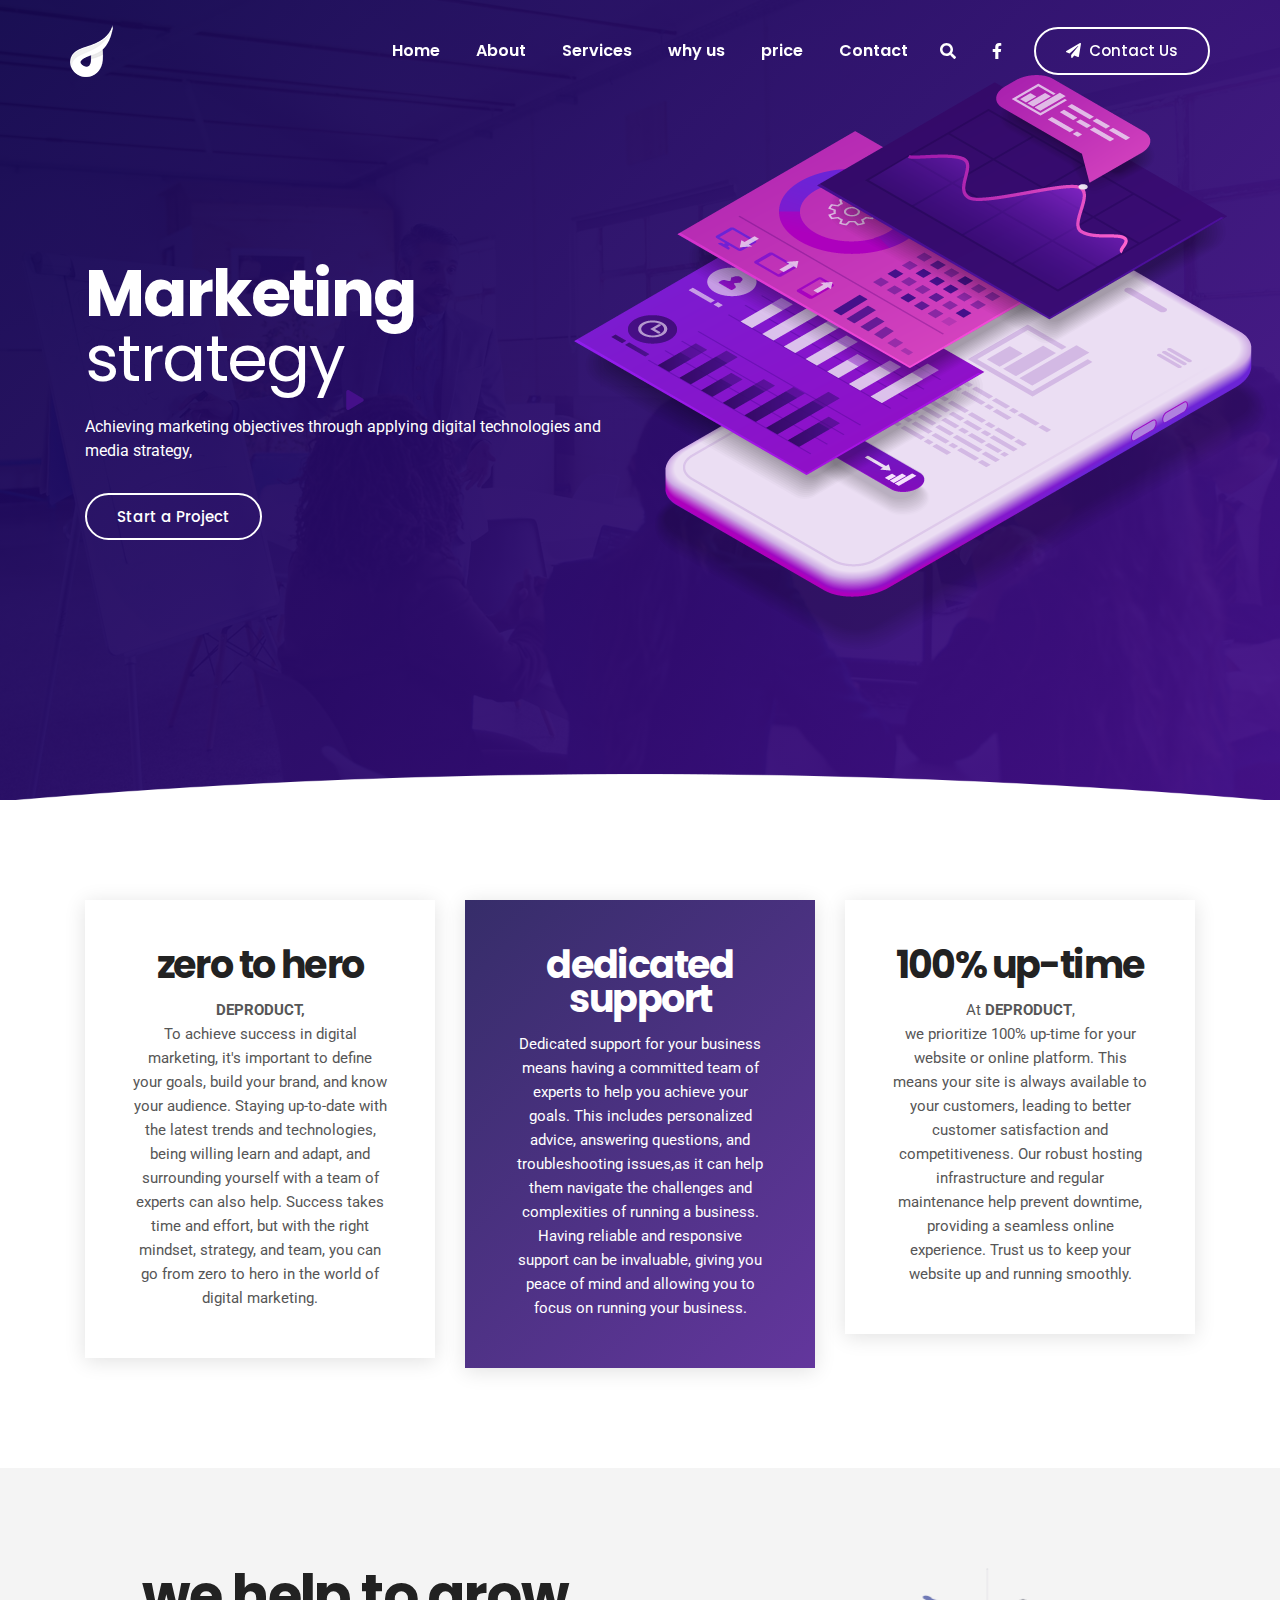
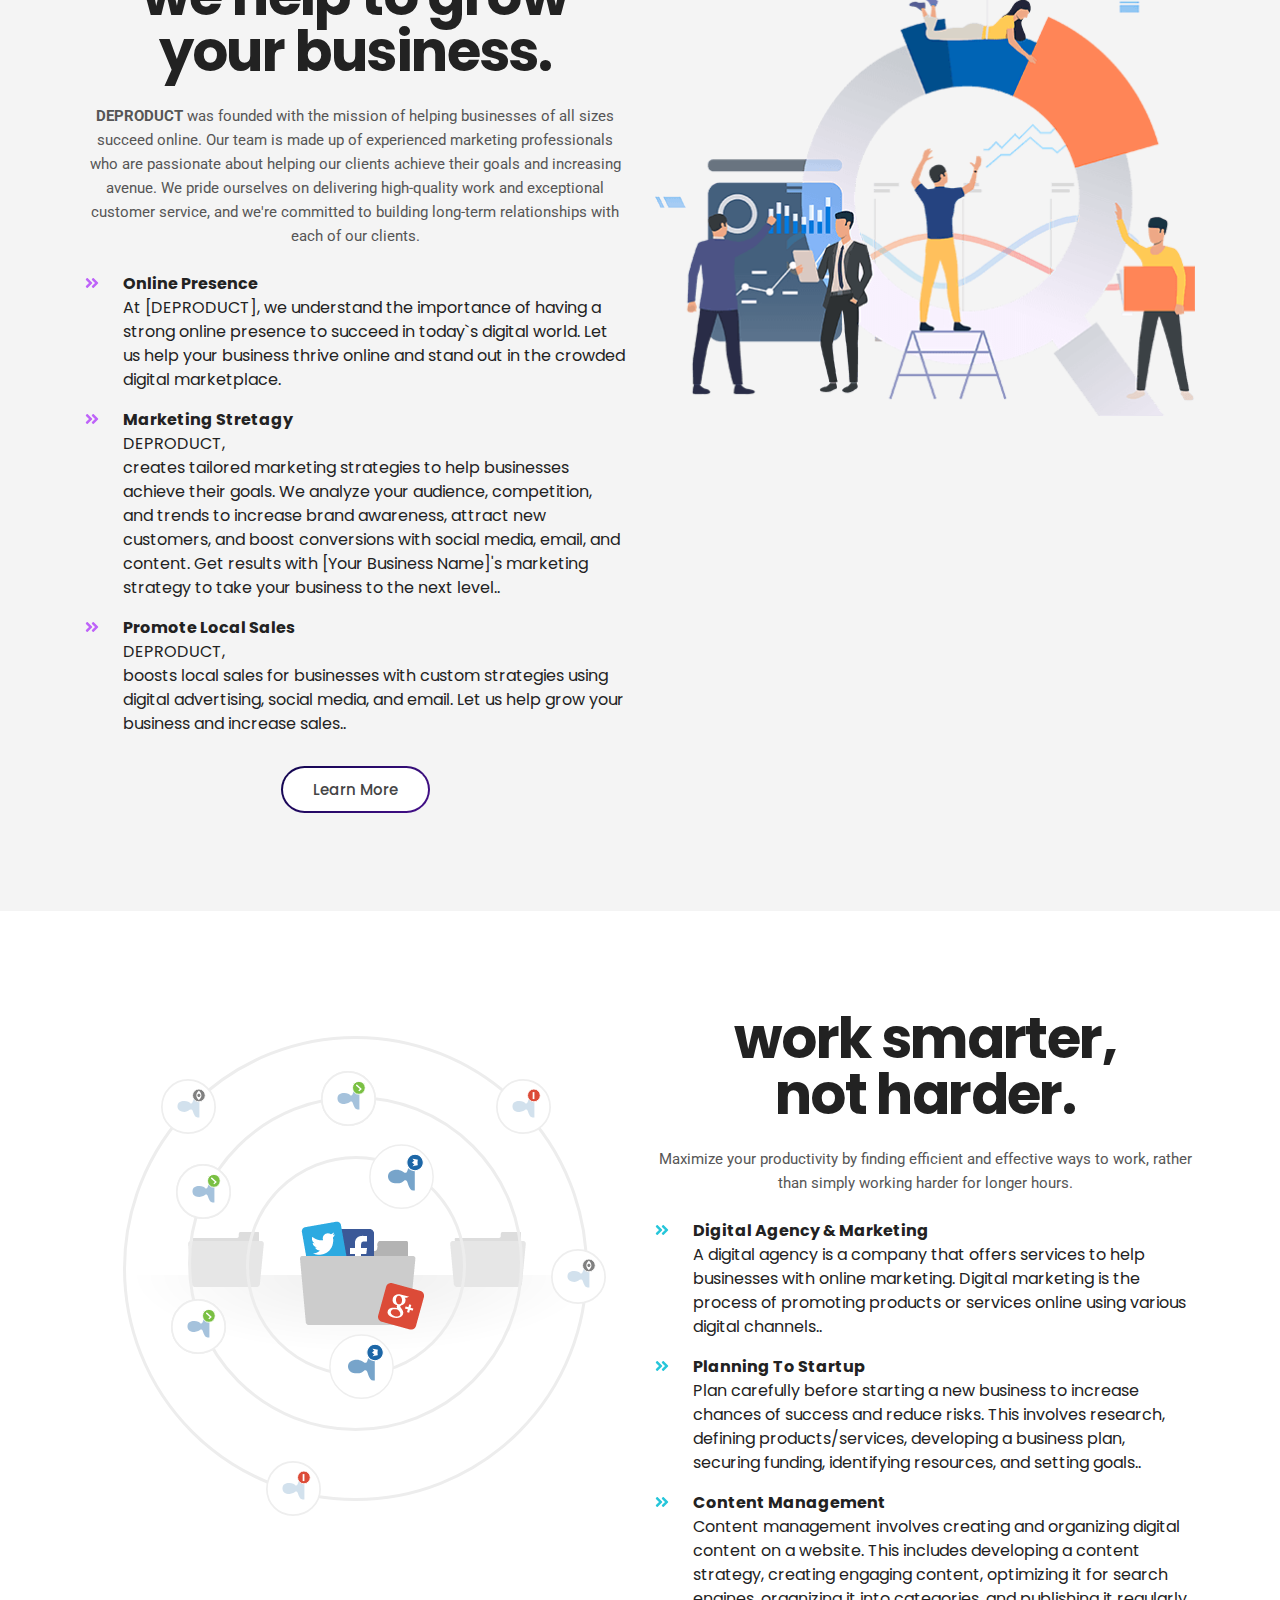
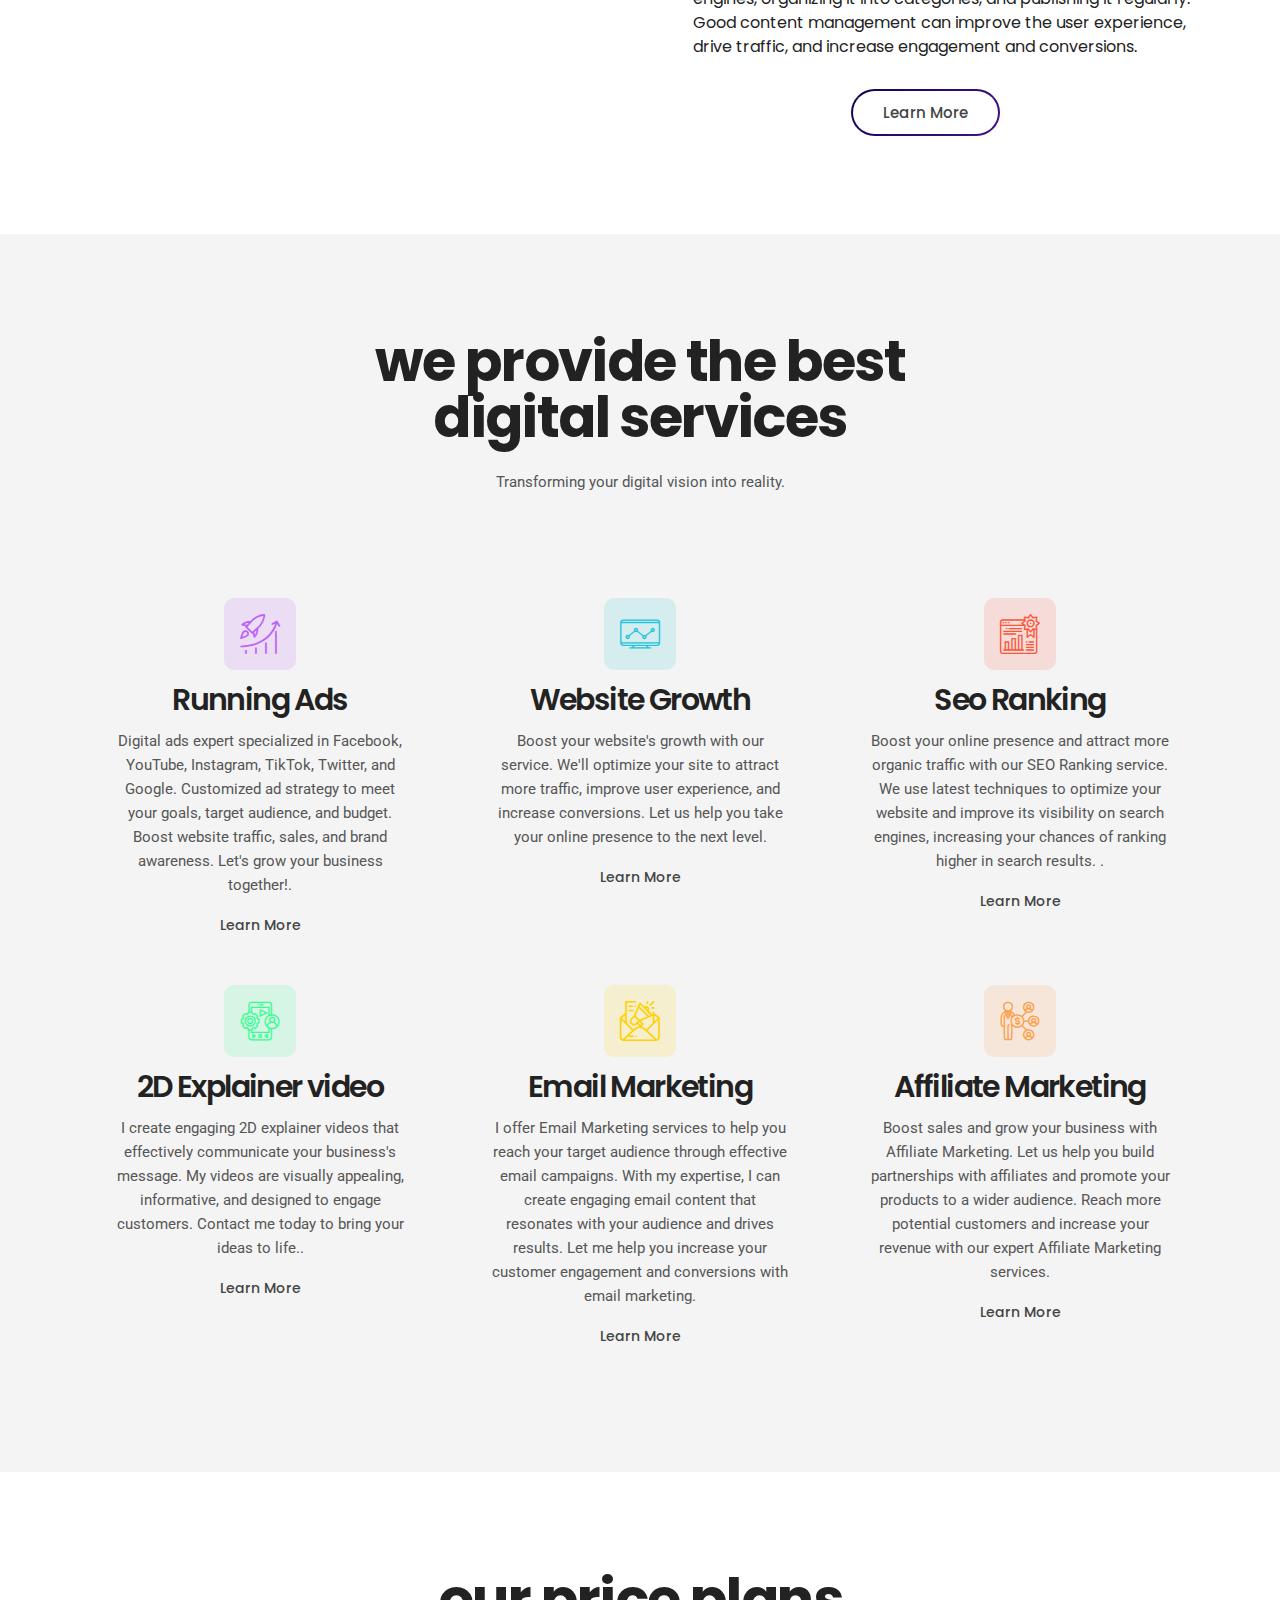
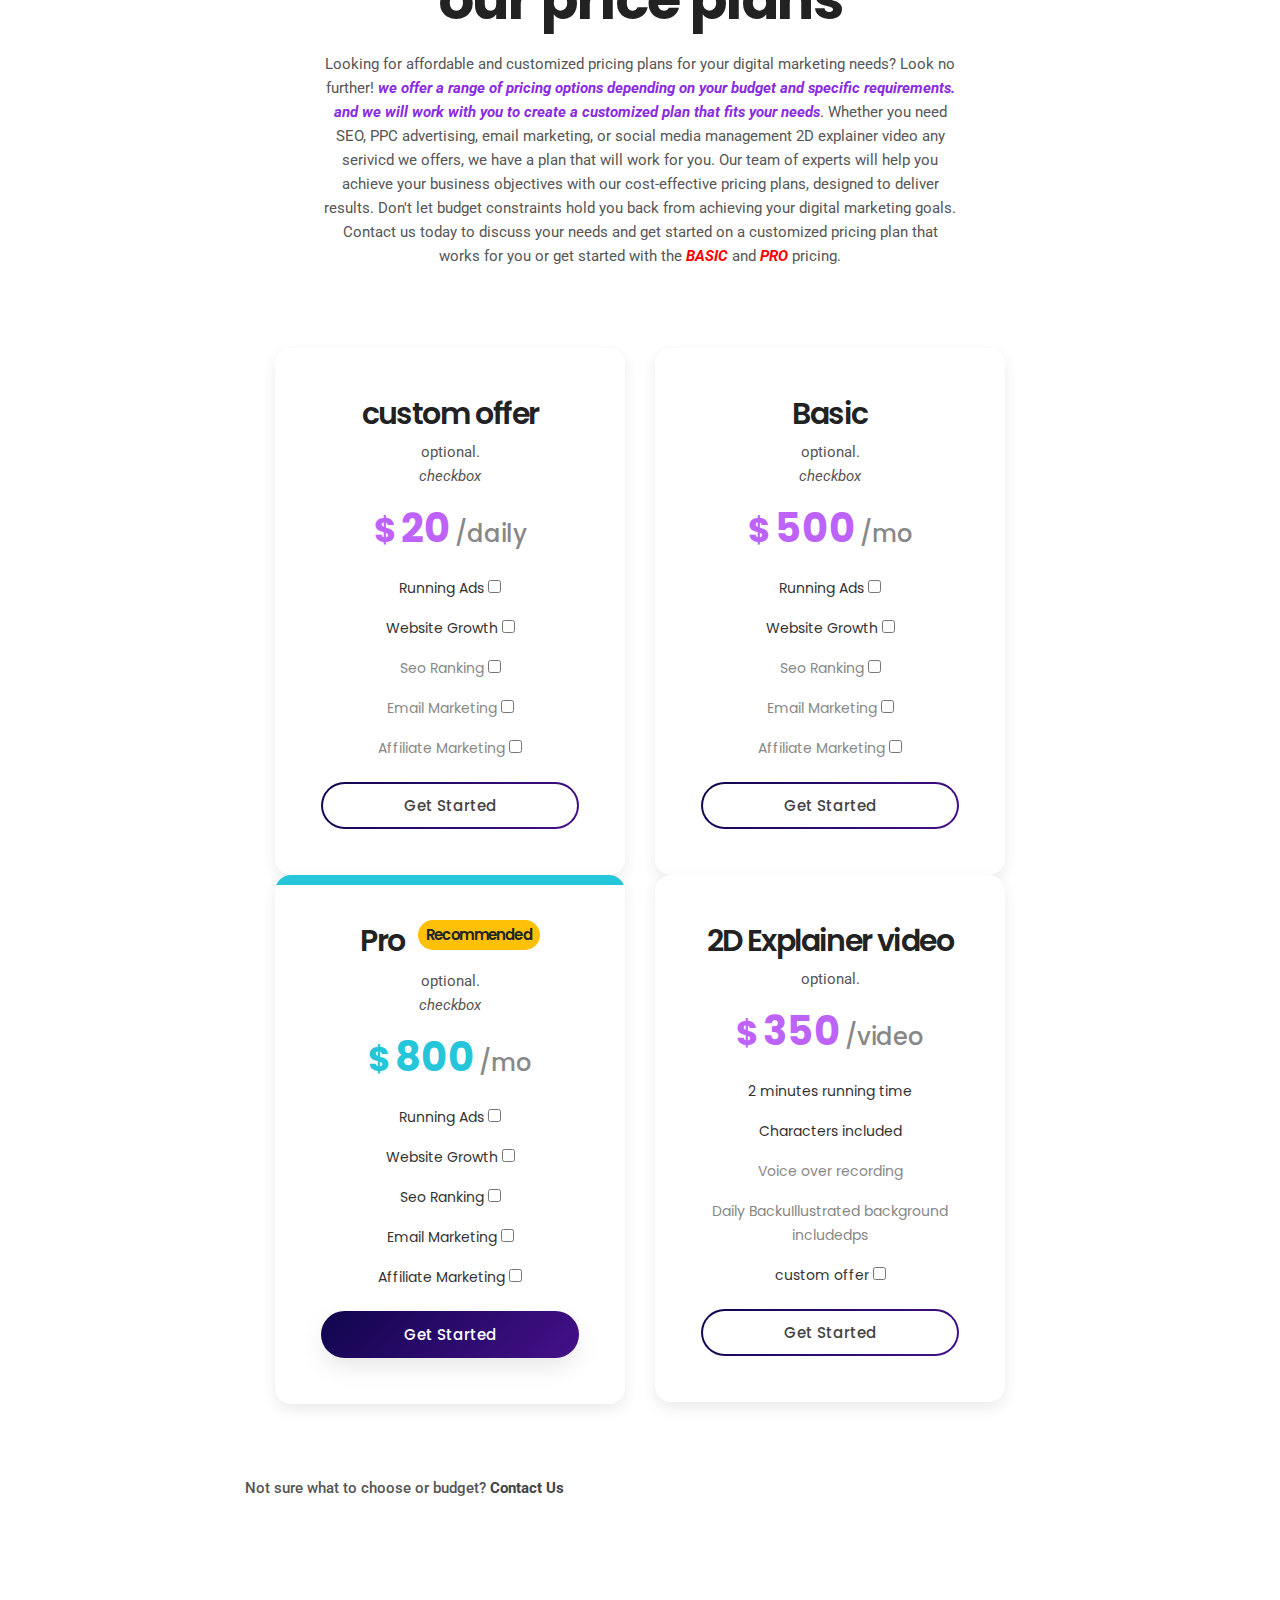
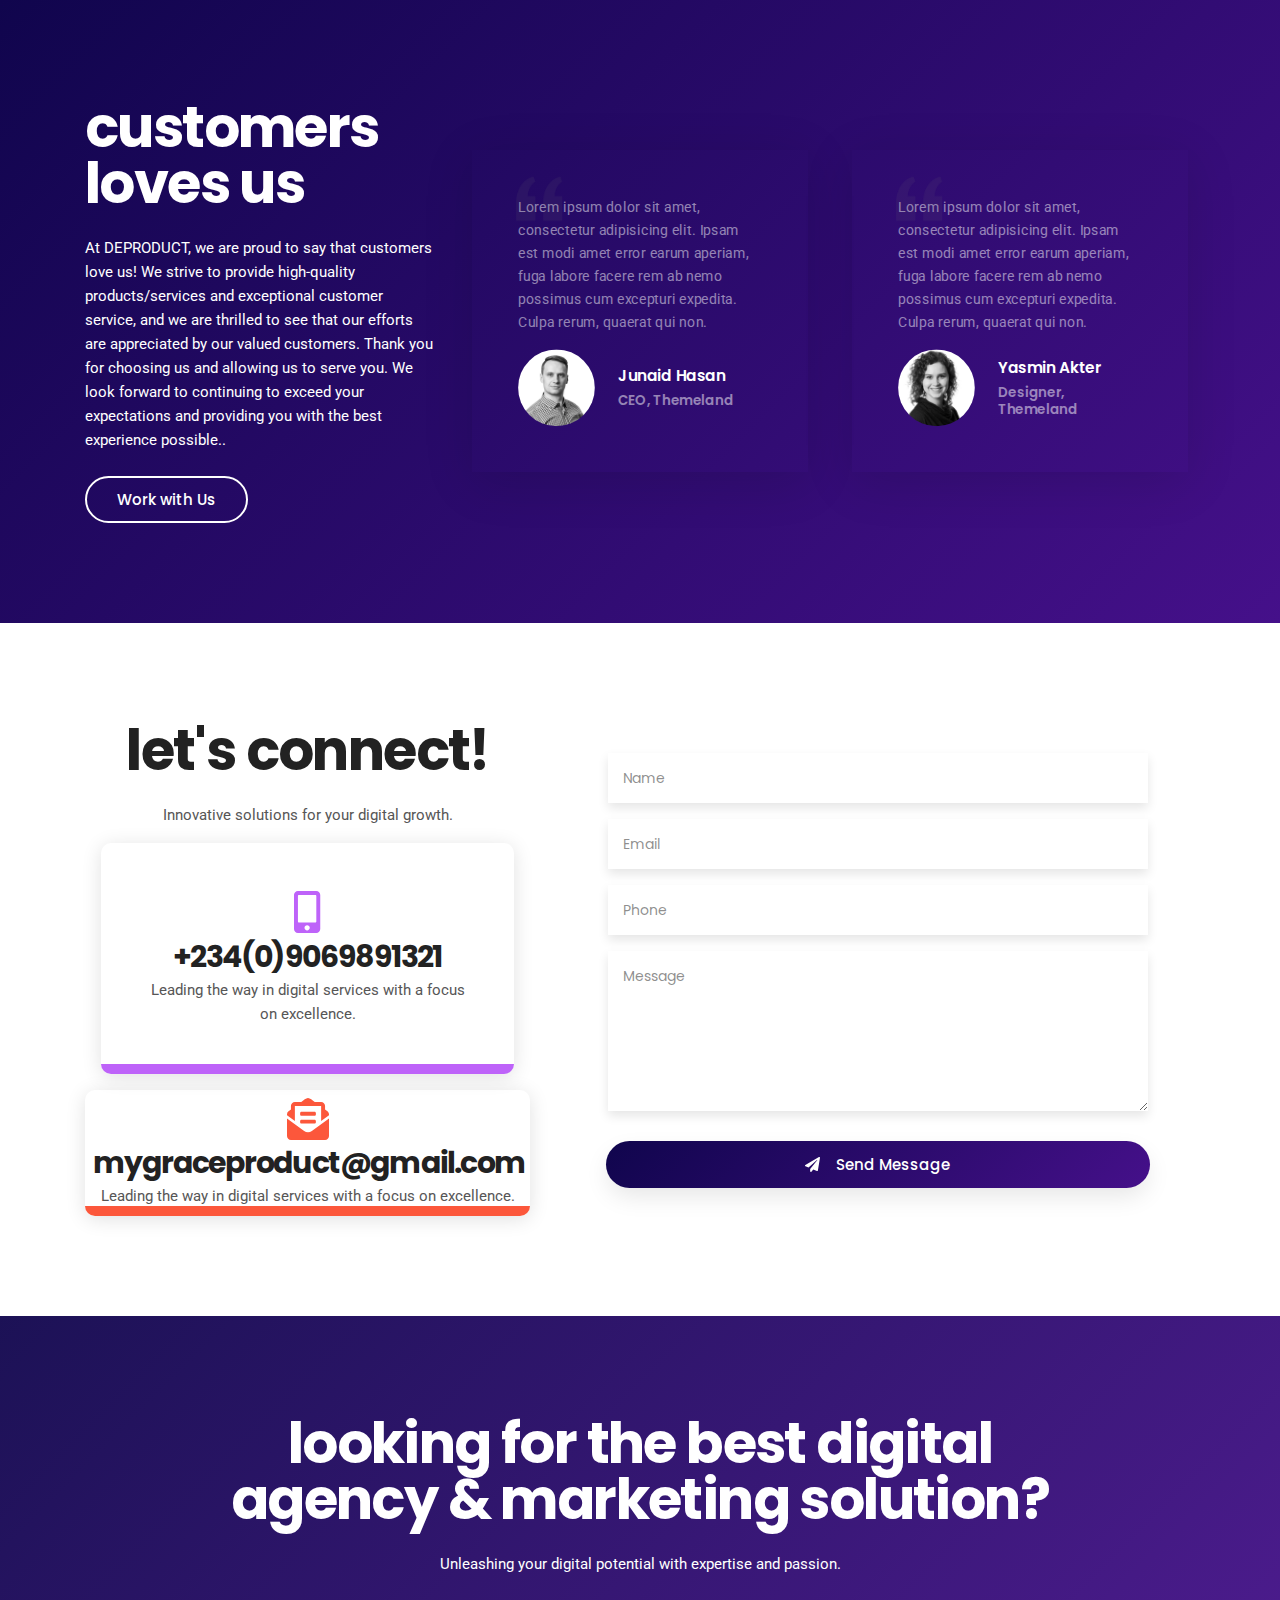
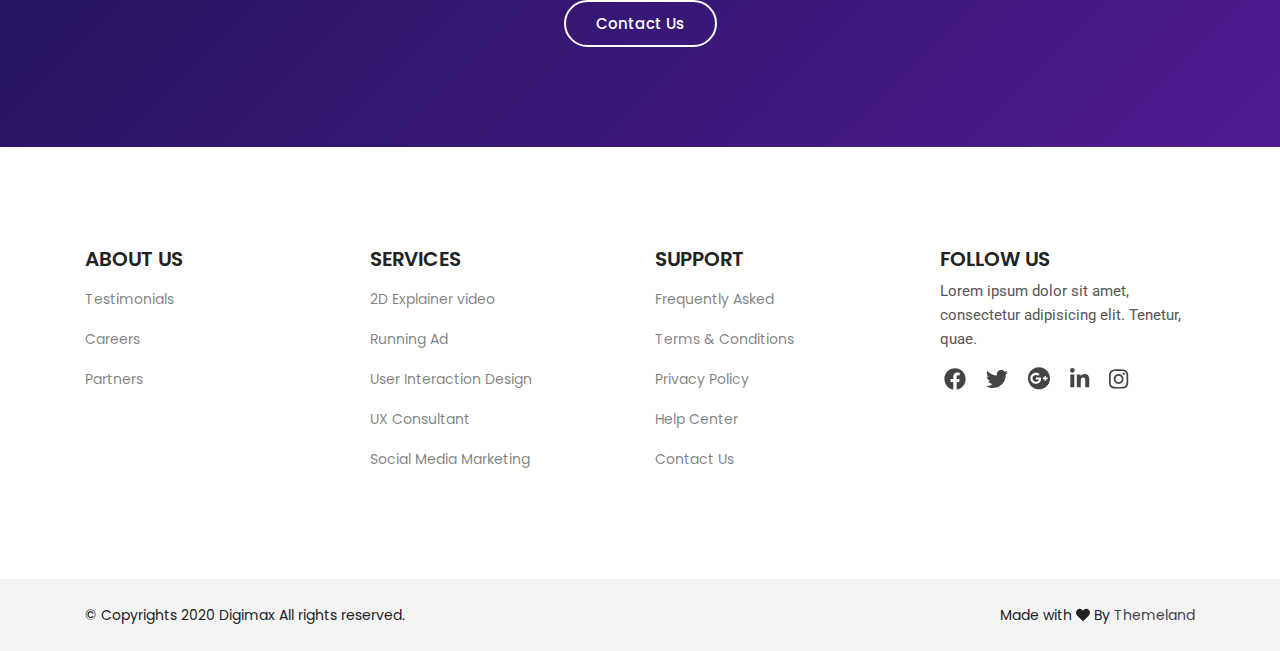
<file: index.html>
<!doctype html>
<html class="no-js" lang="en">
    

<head>
    <meta charset="UTF-8">
    <meta http-equiv="X-UA-Compatible" content="IE=edge">
    <meta name="viewport" content="width=device-width, initial-scale=1, shrink-to-fit=no">

    <!-- SEO Meta Description -->
    <meta name="description" content="">
    <meta name="author" content="Themeland">

    <!-- Title  -->
    <title>Digimax - SEO & Digital Marketing Agency HTML Template | Homepage-3 One Page</title>
    <!-- Start of Async Drift Code -->
<script>
    "use strict";
    
    !function() {
      var t = window.driftt = window.drift = window.driftt || [];
      if (!t.init) {
        if (t.invoked) return void (window.console && console.error && console.error("Drift snippet included twice."));
        t.invoked = !0, t.methods = [ "identify", "config", "track", "reset", "debug", "show", "ping", "page", "hide", "off", "on" ], 
        t.factory = function(e) {
          return function() {
            var n = Array.prototype.slice.call(arguments);
            return n.unshift(e), t.push(n), t;
          };
        }, t.methods.forEach(function(e) {
          t[e] = t.factory(e);
        }), t.load = function(t) {
          var e = 3e5, n = Math.ceil(new Date() / e) * e, o = document.createElement("script");
          o.type = "text/javascript", o.async = !0, o.crossorigin = "anonymous", o.src = "https://js.driftt.com/include/" + n + "/" + t + ".js";
          var i = document.getElementsByTagName("script")[0];
          i.parentNode.insertBefore(o, i);
        };
      }
    }();
    drift.SNIPPET_VERSION = '0.3.1';
    drift.load('gxu3c2bianff');
    </script>
    <!-- End of Async Drift Code -->
    <!-- Favicon  -->
    <link rel="icon" href="assets/img/favicon.png">

    <!-- ***** All CSS Files ***** -->

    <!-- Style css -->
    <link rel="stylesheet" href="assets/css/style.css">

    <!-- Responsive css -->
    <link rel="stylesheet" href="assets/css/responsive.css">
    
</head>

<body class="homepage-3">
    <!--====== Preloader Area Start ======-->
    <div id="preloader">
        <!-- Digimax Preloader -->
        <div id="digimax-preloader" class="digimax-preloader">
            <!-- Preloader Animation -->
            <div class="preloader-animation">
                <!-- Spinner -->
                <div class="spinner"></div>
                <!-- Loader -->
                <div class="loader">
                    <span data-text-preloader="D" class="animated-letters">D</span>
                    <span data-text-preloader="I" class="animated-letters">I</span>
                    <span data-text-preloader="G" class="animated-letters">G</span>
                    <span data-text-preloader="I" class="animated-letters">I</span>
                    <span data-text-preloader="M" class="animated-letters">M</span>
                    <span data-text-preloader="A" class="animated-letters">A</span>
                    <span data-text-preloader="X" class="animated-letters">X</span>
                </div>
                <p class="fw-5 text-center text-uppercase">Loading</p>
            </div>
            <!-- Loader Animation -->
            <div class="loader-animation">
                <div class="row h-100">
                    <!-- Single Loader -->
                    <div class="col-3 single-loader p-0">
                        <div class="loader-bg"></div>
                    </div>
                    <!-- Single Loader -->
                    <div class="col-3 single-loader p-0">
                        <div class="loader-bg"></div>
                    </div>
                    <!-- Single Loader -->
                    <div class="col-3 single-loader p-0">
                        <div class="loader-bg"></div>
                    </div>
                    <!-- Single Loader -->
                    <div class="col-3 single-loader p-0">
                        <div class="loader-bg"></div>
                    </div>
                </div>
            </div>
        </div>
    </div>
    <!--====== Preloader Area End ======-->

    <!--====== Scroll To Top Area Start ======-->
    <div id="scrollUp" title="Scroll To Top">
        <i class="fas fa-arrow-up"></i>
    </div>
    <!--====== Scroll To Top Area End ======-->

    <div class="main overflow-hidden">
        <!-- ***** Header Start ***** -->
        <header id="header">
            <!-- Navbar -->
            <nav data-aos="zoom-out" data-aos-delay="800" class="navbar navbar-expand">
                <div class="container header">
                    <!-- Navbar Brand-->
                    <a class="navbar-brand" href="index.html">
                        <img class="navbar-brand-regular" src="assets/img/logo/logo-white.png" alt="brand-logo">
                        <img class="navbar-brand-sticky" src="assets/img/logo/logo.png" alt="sticky brand-logo">
                    </a>
                    <div class="ml-auto"></div>
                    <!-- Navbar -->
                    <ul class="navbar-nav items">
                        <li class="nav-item">
                            <a class="nav-link scroll" href="#home">Home</a>
                        </li>
                        <li class="nav-item">
                            <a class="nav-link scroll" href="#about">About</a>
                        </li>
                        <li class="nav-item">
                            <a class="nav-link scroll" href="#services">Services</a>
                        </li>
                        <li class="nav-item">
                            <a class="nav-link scroll" href="#why us">why us</a>
                        </li>
                        <li class="nav-item">
                            <a class="nav-link scroll" href="#pricing">price</a>
                        </li>
                        <li class="nav-item">
                            <a class="nav-link scroll" href="#contact">Contact</a>
                        </li>
                    </ul>
                    <!-- Navbar Icons -->
                    <ul class="navbar-nav icons">
                        <li class="nav-item">
                            <a href="#" class="nav-link" data-toggle="modal" data-target="#search">
                                <i class="fas fa-search"></i>
                            </a>
                        </li>
                        <li class="nav-item social">
                            <a href="https://m.facebook.com/Youngzealnet/?mibextid=LQQJ4d" class="nav-link"><i class="fab fa-facebook-f"></i></a>
                        </li>
                        
                    </ul>

                    <!-- Navbar Toggler -->
                    <ul class="navbar-nav toggle">
                        <li class="nav-item">
                            <a href="#" class="nav-link" data-toggle="modal" data-target="#menu">
                                <i class="fas fa-bars toggle-icon m-0"></i>
                            </a>
                        </li>
                    </ul>

                    <!-- Navbar Action Button -->
                    <ul class="navbar-nav action">
                        <li class="nav-item ml-3">
                            <a href="https://wa.me/qr/DESWCDIKQC25F1" class="btn ml-lg-auto btn-bordered-white"><i class="fas fa-paper-plane contact-icon mr-md-2"></i>Contact Us</a>
                        </li>
                    </ul>
                </div>
            </nav>
        </header>
        <!-- ***** Header End ***** -->

        <!-- ***** Welcome Area Start ***** -->
        <section id="home" class="section welcome-area bg-overlay overflow-hidden d-flex align-items-center">
            <div class="container">
                <div class="row align-items-center">
                    <!-- Welcome Intro Start -->
                    <div class="col-12 col-md-6">
                        <div class="welcome-intro">
                            <h1 class="text-white text-center text-md-left">Marketing <br> <span class="fw-4">strategy</span></h1>
                            <p class="text-white text-center text-md-left my-4">Achieving marketing objectives through applying
                                digital technologies and media strategy,</p>
                            <!-- Buttons -->
                            <div class="button-group d-flex align-items-center justify-content-center justify-content-md-start">
                                <a href=" https://drift.me/mygraceproduct" class="btn btn-bordered-white">Start a Project</a>
    
                                    <!-- Play Icon -->
                                    <div class="play-icon">
                                        <i class="fas fa-play"></i>
                                    </div>
                                </a>
                            </div>
                        </div>
                    </div>
                    <div class="col-12 col-md-6">
                        <!-- Welcome Thumb -->
                        <div class="welcome-thumb-wrapper pt-3 pt-md-5 mt-5">
                            <span class="welcome-thumb-1">
                                <img class="welcome-animation d-block ml-auto" src="assets/img/welcome/thumb_7.png" alt="">
                            </span>
                            <span class="welcome-thumb-2">
                                <img class="welcome-animation d-block" src="assets/img/welcome/thumb_8.png" alt="">
                            </span>
                            <span class="welcome-thumb-3">
                                <img class="welcome-animation d-block" src="assets/img/welcome/thumb_9.png" alt="">
                            </span>
                            <span class="welcome-thumb-4">
                                <img class="welcome-animation d-block" src="assets/img/welcome/thumb_10.png" alt="">
                            </span>
                        </div>
                    </div>
                </div>
            </div>
            <!-- Shape Bottom -->
            <div class="welcome-shape">
                <img src="assets/img/hero_shape.png" alt="">
            </div>
        </section>
        <!-- ***** Welcome Area End ***** -->

        <!-- ***** Promo Area Start ***** -->
        <section class="section promo-area ptb_100">
            <div class="container">
                <div class="row">
                    <div class="col-12 col-md-6 col-lg-4 res-margin">
                        <!-- Single Promo -->
                        <div class="single-promo grad-hover text-center p-5">
                            <!-- Promo Wrapper -->
                            <div class="promo-wrapper">
                                <h3 class="mb-3">Zero to Hero</h3>
                                <p>
                                    <strong>DEPRODUCT,</strong><br>To achieve success in digital marketing, 
                                    it's important to define your goals, build your brand, and know your audience. Staying up-to-date with the latest trends and technologies, being willing 
                                     learn and adapt, and surrounding yourself with a team of experts can also help. Success takes time and effort, but with the right mindset, strategy, 
                                     and team, you can go from zero to hero in the world of digital marketing.
                                


                                </p>
                            </div>
                        </div>
                    </div>
                    <div class="col-12 col-md-6 col-lg-4 res-margin">
                        <!-- Single Promo -->
                        <div class="single-promo grad-hover active text-center p-5">
                            <!-- Promo Wrapper -->
                            <div class="promo-wrapper">
                                <h3 class="mb-3">Dedicated Support</h3>
                                <p>Dedicated support for your business means having a committed team of experts to help you achieve your goals. This includes personalized advice, answering questions, 
                                    and troubleshooting issues,as it can help them navigate the challenges and complexities of running a business. Having reliable and responsive support can be invaluable, 
                                    giving you peace of mind and allowing you to focus on running your business.
                                </p>
                            </div>
                        </div>
                    </div>
                    <div class="col-12 col-md-6 col-lg-4">
                        <!-- Single Promo -->
                        <div class="single-promo grad-hover text-center p-5">
                            <!-- Promo Wrapper -->
                            <div class="promo-wrapper">
                                <h3 class="mb-3">100% Up-time</h3>
                                <p>At <strong>DEPRODUCT</strong>, <br>we prioritize 100% up-time for your website or online platform. This means your site is always available to your customers, leading to better customer satisfaction and competitiveness. Our robust hosting infrastructure and regular maintenance help prevent downtime, 
                                    providing a seamless online experience. Trust us to keep your website up and running smoothly.</p>
                            </div>
                        </div>
                    </div>
                </div>
            </div>
        </section>
        <!-- ***** Promo Area End ***** -->

        <!-- ***** Content Area Start ***** -->
        <section id="about" class="section content-area bg-grey ptb_100">
            <div class="container">
                <div class="row justify-content-between">
                    <div class="col-12 col-lg-6">
                        <!-- Content Inner -->
                        <div class="content-inner text-center">
                            <!-- Section Heading -->
                            <div class="section-heading text-center mb-3">
                                <h2>We help to grow your business.</h2>
                                <p class="d-none d-sm-block mt-4"><strong>DEPRODUCT</strong> was founded with the mission of helping businesses of all sizes succeed online. Our team is made up of experienced marketing professionals who are passionate about helping our clients achieve their goals and increasing avenue. We pride ourselves on delivering high-quality work and exceptional customer service, and we're committed to building long-term relationships with each of our clients.</p>
                                <p class="d-block d-sm-none mt-4">Lorem ipsum dolor sit amet, consectetur adipisicing elit. Laborum obcaecati.</p>
                            </div>
                            <!-- Content List -->
                            <ul class="content-list text-left">
                                <!-- Single Content List -->
                                <li class="single-content-list media py-2">
                                    <div class="content-icon pr-4">
                                        <span class="color-1"><i class="fas fa-angle-double-right"></i></span>
                                    </div>
                                    <div class="content-text media-body">
                                        <span><b>Online Presence</b><br>At [DEPRODUCT], we understand the importance of having a strong online presence to succeed in today`s digital world.
                                            Let us help your business thrive online and stand out in the crowded digital marketplace.</span>
                                    </div>
                                </li>
                                <!-- Single Content List -->
                                <li class="single-content-list media py-2">
                                    <div class="content-icon pr-4">
                                        <span class="color-1"><i class="fas fa-angle-double-right"></i></span>
                                    </div>
                                    <div class="content-text media-body">
                                        <span><b>Marketing Stretagy</b><br>DEPRODUCT,<br>creates tailored marketing strategies to help businesses achieve their goals. We analyze your audience, competition, and trends to increase brand awareness, attract new customers, and boost conversions with social media, email, and content. Get results with [Your Business Name]'s marketing strategy to take your business to the next level..</span>
                                    </div>
                                </li>
                                <!-- Single Content List -->
                                <li class="single-content-list media py-2">
                                    <div class="content-icon pr-4">
                                        <span class="color-1"><i class="fas fa-angle-double-right"></i></span>
                                    </div>
                                    <div class="content-text media-body">
                                        <span><b>Promote Local Sales</b><br>DEPRODUCT,<br>boosts local sales for businesses with custom strategies using digital advertising, social media, and email. Let us help grow your business and increase sales..</span>
                                    </div>
                                </li>
                            </ul>
                            <a href="#" class="btn btn-bordered mt-4">Learn More</a>
                        </div>
                    </div>
                    <div class="col-12 col-lg-6">
                        <!-- Service Thumb -->
                        <div class="service-thumb mx-auto pt-4 pt-lg-0">
                            <img src="assets/img/content/content_thumb.png" alt="">
                        </div>
                    </div>
                </div>
            </div>
        </section>
        <!-- ***** Content Area End ***** -->

        <!-- ***** Content Area Start ***** -->
        <section class="section content-area ptb_100">
            <div class="container">
                <div class="row justify-content-between">
                    <div class="col-12 col-lg-6">
                        <!-- Profile Circle Wrapper -->
                        <div class="profile-circle-wrapper circle-animation d-none d-sm-block">
                            <!-- Profile Inner -->
                            <div class="profile-inner">
                                <!-- Profile Circle -->
                                <div class="profile-circle circle-lg">
                                    <span class="profile-icon icon-1">
                                        <img class="icon-1-img" src="assets/img/content/profile-icons/profile_icon_1.svg" alt="" />
                                    </span>
                                    <span class="profile-icon icon-2">
                                        <img class="icon-2-img" src="assets/img/content/profile-icons/profile_icon_2.svg" alt="" />
                                    </span>
                                    <span class="profile-icon icon-3">
                                        <img class="icon-3-img" src="assets/img/content/profile-icons/profile_icon_1.svg" alt="" />
                                    </span>
                                    <span class="profile-icon icon-4">
                                        <img class="icon-4-img" src="assets/img/content/profile-icons/profile_icon_2.svg" alt="" />
                                    </span>
                                </div>

                                <!-- Profile Circle -->
                                <div class="profile-circle circle-md">
                                    <span class="profile-icon icon-5">
                                        <img class="icon-5-img" src="assets/img/content/profile-icons/profile_icon_3.svg" alt="" />
                                    </span>
                                    <span class="profile-icon icon-6">
                                        <img class="icon-6-img" src="assets/img/content/profile-icons/profile_icon_3.svg" alt="" />
                                    </span>
                                    <span class="profile-icon icon-7">
                                        <img class="icon-7-img" src="assets/img/content/profile-icons/profile_icon_3.svg" alt="" />
                                    </span>
                                </div>

                                <!-- Profile Circle -->
                                <div class="profile-circle circle-sm">
                                    <span class="profile-icon icon-8">
                                        <img class="icon-8-img" src="assets/img/content/profile-icons/profile_icon_4.svg" alt="" />
                                    </span>
                                    <span class="profile-icon icon-9">
                                        <img class="icon-9-img" src="assets/img/content/profile-icons/profile_icon_4.svg" alt="" />
                                    </span>
                                </div>
                            </div>
                            <img class="folder-img" src="assets/img/content/folders.png" alt="" />
                        </div>
                    </div>
                    <div class="col-12 col-lg-6">
                        <!-- Content Inner -->
                        <div class="content-inner text-center pt-sm-4 pt-lg-0 mt-sm-5 mt-lg-0">
                            <!-- Section Heading -->
                            <div class="section-heading text-center mb-3">
                                <h2>Work smarter,<br> not harder.</h2>
                                <p class="d-none d-sm-block mt-4">Maximize your productivity by finding efficient and effective ways to work, rather than simply working harder for longer hours.</p>
                                <p class="d-block d-sm-none mt-4">Maximize your productivity by finding efficient and effective ways to work.</p>
                            </div>
                            <!-- Content List -->
                            <ul class="content-list text-left">
                                <!-- Single Content List -->
                                <li class="single-content-list media py-2">
                                    <div class="content-icon pr-4">
                                        <span class="color-2"><i class="fas fa-angle-double-right"></i></span>
                                    </div>
                                    <div class="content-text media-body">
                                        <span><b>Digital Agency &amp; Marketing</b><br>A digital agency is a company that offers services to help businesses with online marketing. Digital marketing is the
                                             process of promoting products or services online using various digital channels..</span>
                                    </div>
                                </li>
                                <!-- Single Content List -->
                                <li class="single-content-list media py-2">
                                    <div class="content-icon pr-4">
                                        <span class="color-2"><i class="fas fa-angle-double-right"></i></span>
                                    </div>
                                    <div class="content-text media-body">
                                        <span><b>Planning To Startup</b><br>Plan carefully before starting a new business to increase chances of success and reduce risks. This involves research, defining products/services, 
                                            developing a business plan, securing funding, identifying resources, and setting goals..</span>
                                    </div>
                                </li>
                                <!-- Single Content List -->
                                <li class="single-content-list media py-2">
                                    <div class="content-icon pr-4">
                                        <span class="color-2"><i class="fas fa-angle-double-right"></i></span>
                                    </div>
                                    <div class="content-text media-body">
                                        <span><b>Content Management</b><br>Content management involves creating and organizing digital content on a website. This includes developing a content strategy, creating engaging content, optimizing it for search engines,
                                             organizing it into categories, and publishing it regularly. Good content management can improve the user experience, drive traffic, and increase engagement and conversions.</span>
                                    </div>
                                </li>
                            </ul>
                            <a href="#" class="btn btn-bordered mt-4">Learn More</a>
                        </div>
                    </div>
                </div>
            </div>
        </section>
        <!-- ***** Content Area End ***** -->

        <!-- ***** Service Area End ***** -->
        <section id="services" class="section service-area bg-grey ptb_100">
            <div class="container">
                <div class="row justify-content-center">
                    <div class="col-12 col-md-10 col-lg-7">
                        <!-- Section Heading -->
                        <div class="section-heading text-center">
                            <h2>We provide the best digital services</h2>
                            <p class="d-none d-sm-block mt-4">Transforming your digital vision into reality.</p>
                            <p class="d-block d-sm-none mt-4">Transforming your digital vision into reality.</p>
                        </div>
                    </div>
                </div>
                <div class="row">
                    <div class="col-12 col-md-6 col-lg-4">
                        <!-- Single Service -->
                        <div class="single-service text-center p-4">
                            <span class="flaticon-rocket-launch color-1 icon-bg-1"></span>
                            <h3 class="my-3">Running Ads</h3>
                            <p>Digital ads expert specialized in Facebook, YouTube, Instagram, TikTok, Twitter, and Google. Customized ad strategy to meet your goals, target audience, and budget. Boost website traffic, sales, and brand awareness. Let's grow your business together!.</p>
                            <a class="service-btn mt-3" href="#">Learn More</a>
                        </div>
                    </div>
                    <div class="col-12 col-md-6 col-lg-4">
                        <!-- Single Service -->
                        <div class="single-service text-center p-4">
                            <span class="flaticon-monitoring color-2 icon-bg-2"></span>
                            <h3 class="my-3">Website Growth</h3>
                            <p>Boost your website's growth with our service. We'll optimize your site to attract more traffic, improve user experience, and increase conversions. Let us help you take your online presence to the next level.</p>
                            <a class="service-btn mt-3" href="#">Learn More</a>
                        </div>
                    </div>
                    <div class="col-12 col-md-6 col-lg-4">
                        <!-- Single Service -->
                        <div class="single-service text-center p-4">
                            <span class="flaticon-web color-3 icon-bg-3"></span>
                            <h3 class="my-3">Seo Ranking</h3>
                            <p>Boost your online presence and attract more organic traffic with our SEO Ranking service. We use latest techniques to optimize your website and improve its visibility on search engines, increasing your chances of ranking higher in search results.




                                .</p>
                            <a class="service-btn mt-3" href="#">Learn More</a>
                        </div>
                    </div>
                    <div class="col-12 col-md-6 col-lg-4">
                        <!-- Single Service -->
                        <div class="single-service text-center p-4">
                            <span class="flaticon-smartphone color-4 icon-bg-4"></span>
                            <h3 class="my-3">2D Explainer video</h3>
                            <p>I create engaging 2D explainer videos that effectively communicate your business's message. My videos are visually appealing, informative, and designed to engage customers. Contact me today to bring your ideas to life..</p>
                            <a class="service-btn mt-3" href="#">Learn More</a>
                        </div>
                    </div>
                    <div class="col-12 col-md-6 col-lg-4">
                        <!-- Single Service -->
                        <div class="single-service text-center p-4">
                            <span class="flaticon-email color-5 icon-bg-5"></span>
                            <h3 class="my-3">Email Marketing</h3>
                            <p>I offer Email Marketing services to help you reach your target audience through effective email campaigns. With my expertise, I can create engaging email content that resonates with your audience and drives results. Let me help you increase your customer engagement and conversions with email marketing.</p>
                            <a class="service-btn mt-3" href="#">Learn More</a>
                        </div>
                    </div>
                    <div class="col-12 col-md-6 col-lg-4">
                        <!-- Single Service -->
                        <div class="single-service text-center p-4">
                            <span class="flaticon-affiliate color-6 icon-bg-6"></span>
                            <h3 class="my-3">Affiliate Marketing</h3>
                            <p>Boost sales and grow your business with Affiliate Marketing. Let us help you build partnerships with affiliates and promote your products to a wider audience. Reach more potential customers and increase your revenue with our expert Affiliate Marketing services.</p>
                            <a class="service-btn mt-3" href="#">Learn More</a>
                        </div>
                    </div>
                </div>
            </div>
        </section>
        <!-- ***** Service Area End ***** -->

        <!-- ***** Price Plan Area Start ***** -->
        <section id="pricing" class="section price-plan-area overflow-hidden ptb_100">
            <div class="container">
                <div class="row justify-content-center">
                    <div class="col-12 col-md-10 col-lg-7">
                        <!-- Section Heading -->
                        <div class="section-heading text-center">
                            <h2>Our Price Plans</h2>
                            <p class="d-none d-sm-block mt-4">Looking for affordable and customized pricing plans for your digital marketing needs? Look no further! <strong><i style="color:blueviolet;">we offer a range of pricing options depending on your budget and specific requirements.

                                 and we will work with you to create a customized plan that fits your needs</i></strong>. Whether you need SEO, PPC advertising, email marketing, or social media management 2D explainer video any serivicd we offers, we have a plan that will work for you.
                                
                                Our team of experts will help you achieve your business objectives with our cost-effective pricing plans, designed to deliver results. Don't let budget constraints hold you back from achieving your digital marketing goals. Contact us today to discuss your needs and get started on a customized pricing plan that works for you
                                or get started with the <strong><i style="color:red;">BASIC</i></strong> and <strong><i style="color:red;">PRO</i></strong> pricing.</p>
                            <p class="d-block d-sm-none mt-4">Looking for affordable and customized pricing plans for your digital marketing needs? Look no further! <strong><i style="color:blueviolet;">We offer a range of pricing options depending on your budget and specific requirements.

                                and we will work with you to create a customized plan that fits your needs</i></strong>. Whether you need SEO, PPC advertising, email marketing, or social media management, we have a plan that will work for you.
                                
                                Our team of experts will help you achieve your business objectives with our cost-effective pricing plans, designed to deliver results. Don't let budget constraints hold you back from achieving your digital marketing goals. Contact us today to discuss your needs and get started on a customized pricing plan that works for you
                                or get started with the <strong><i style="color:red;">BASIC</i></strong> and <strong><i style="color:red;">PRO</i></strong> pricing.</p>
                        </div>
                    </div>
                </div>
                <div class="row justify-content-center">
                    <div class="col-12 col-lg-8">
                        <div class="row price-plan-wrapper">
                            <div class="col-12 col-md-6">
            
                                <!-- Single Price Plan -->
                                <div class="single-price-plan color-1 bg-hover hover-top text-center p-5">
                                    <!-- Plan Title -->
                                    <div class="plan-title mb-2 mb-sm-3">
                                        <h3 class="mb-2">custom offer</h3>
                                        <p>optional.<br><em>checkbox</em></p>
                                    </div>
                                    <!-- Plan Price -->
                                    <div class="plan-price pb-2 pb-sm-3">
                                        <span class="color-primary fw-7">$</span>
                                        <span class="h1 fw-7">20</span>
                                        <sub class="validity text-muted fw-5">/daily</sub>
                                    </div>
                                    <!-- Plan Description -->
                                    <div class="plan-description">
                                        <ul class="plan-features">
                                            <li class="py-2">Running Ads <input type="checkbox"></li>
                                            <li class="py-2">Website Growth <input type="checkbox"></li>
                                            <li class="py-2 text-muted">Seo Ranking <input type="checkbox"></li>
                                            <li class="py-2 text-muted">Email Marketing <input type="checkbox"></li>
                                            <li class="py-2 text-muted">Affiliate Marketing <input type="checkbox"></li>
                                        </ul>
                                    </div>
                                    <!-- Plan Button -->
                                    <div class="plan-button">
                                        <a href=" https://drift.me/mygraceproduct" class="btn btn-bordered mt-3">Get Started</a>
                                    </div>
                                </div>
                            </div>
                            <div class="col-12 col-md-6 mt-4 mt-md-0">
                            
                                <!-- Single Price Plan custom-->
                                <div class="single-price-plan color-1 bg-hover hover-top text-center p-5">
                                    <!-- Plan Title -->
                                    <div class="plan-title mb-2 mb-sm-3">
                                        <h3 class="mb-2">Basic</h3>
                                        <p>optional.<br><em>checkbox</em></p>
                                    </div>
                                    <!-- Plan Price -->
                                    <div class="plan-price pb-2 pb-sm-3">
                                        <span class="color-primary fw-7">$</span>
                                        <span class="h1 fw-7">500</span>
                                        <sub class="validity text-muted fw-5">/mo</sub>
                                    </div>
                                    <!-- Plan Description -->
                                    <div class="plan-description">
                                        <ul class="plan-features">
                                            <li class="py-2">Running Ads <input type="checkbox"></li>
                                            <li class="py-2">Website Growth <input type="checkbox"></li>
                                            <li class="py-2 text-muted">Seo Ranking <input type="checkbox"></li>
                                            <li class="py-2 text-muted">Email Marketing <input type="checkbox"></li>
                                            <li class="py-2 text-muted">Affiliate Marketing <input type="checkbox"></li>
                                        </ul>
                                    </div>
                                    <!-- Plan Button -->
                                    <div class="plan-button">
                                        <a href=" https://drift.me/mygraceproduct" class="btn btn-bordered mt-3">Get Started</a>
                                    </div>
                                </div>
                            </div>
                            <div class="col-12 col-md-6 mt-4 mt-md-0">
                            
                                <!-- Single Price Plan -->
                                <div class="single-price-plan color-2 bg-hover active hover-top text-center p-5">
                                    <!-- Plan Title -->
                                    <div class="plan-title mb-2 mb-sm-3">
                                        <h3 class="mb-2">Pro <sup><span class="badge badge-pill badge-warning ml-2">Recommended</span></sup></h3>
                                        <p>optional.<br><em>checkbox</em></p>
                                    </div>
                                    <!-- Plan Price -->
                                    <div class="plan-price pb-2 pb-sm-3">
                                        <span class="color-primary fw-7">$</span>
                                        <span class="h1 fw-7">800</span>
                                        <sub class="validity text-muted fw-5">/mo</sub>
                                    </div>
                                    <!-- Plan Description -->
                                    <div class="plan-description">
                                        <ul class="plan-features">
                                            <li class="py-2">Running Ads <input type="checkbox"></li>
                                            <li class="py-2">Website Growth <input type="checkbox"></li>
                                            <li class="py-2">Seo Ranking <input type="checkbox"></li>
                                            <li class="py-2">Email Marketing <input type="checkbox"></li>
                                            <li class="py-2">Affiliate Marketing <input type="checkbox"></li>
                                        </ul>
                                    </div>
                                    <!-- Plan Button -->
                                    <div class="plan-button">
                                        <a href=" https://drift.me/mygraceproduct" class="btn btn-bordered active mt-3">Get Started</a>
                                    </div>
                                </div>
                            </div>
                            <div class="col-12 col-md-6 mt-4 mt-md-0">
                                 <!-- Single Price Plan -->
                                 <div class="single-price-plan color-1 bg-hover hover-top text-center p-5">
                                    <!-- Plan Title -->
                                    <div class="plan-title mb-2 mb-sm-3">
                                        <h3 class="mb-2">2D Explainer video</h3>
                                        <p>optional.</p>
                                    </div>
                                    <!-- Plan Price -->
                                    <div class="plan-price pb-2 pb-sm-3">
                                        <span class="color-primary fw-7">$</span>
                                        <span class="h1 fw-7">350</span>
                                        <sub class="validity text-muted fw-5">/video</sub>
                                    </div>
                                    <!-- Plan Description -->
                                    <div class="plan-description">
                                        <ul class="plan-features">
                                            <li class="py-2">2 minutes running time</li>
                                            <li class="py-2">Characters included</li>
                                            <li class="py-2 text-muted">Voice over recording</li>
                                            <li class="py-2 text-muted">Daily BackuIllustrated background includedps</li>
                                            <li class="py-2">custom offer  <input type="checkbox"></li>
                                        </ul>
                                    </div>
                                    <!-- Plan Button -->
                                    <div class="plan-button">
                                        <a href=" https://drift.me/mygraceproduct" class="btn btn-bordered mt-3">Get Started</a>
                        </div>
                    </div>
                </div>
                <div class="row justify-content-center pt-5">
                    <p class="pt-4 fw-5">Not sure what to choose or budget? <a class="service-btn" href=" https://drift.me/mygraceproduct"><strong>Contact Us</strong></a></p>
                </div>
            </div>
        </section>
        <!-- ***** Price Plan Area End ***** -->

        <!-- ***** Review Area Start ***** -->
        <section id="review" class="section review-area bg-overlay ptb_100">
            <div class="container">
                <div class="row justify-content-center align-items-center">
                    <div class="col-12 col-lg-4">
                        <!-- Section Heading -->
                        <div class="section-heading m-0">
                            <h2 class="text-white">Customers loves us</h2>
                            <p class="text-white d-none d-sm-block mt-4">At DEPRODUCT, we are proud to say that customers love us! We strive to provide high-quality products/services and exceptional customer service,
                                 and we are thrilled to see that our efforts are appreciated by our valued customers. Thank you for choosing us and allowing us to serve you. We look forward to continuing to exceed your expectations and providing you with the best experience possible..</p>
                            <p class="text-white d-block d-sm-none mt-4">At DEPRODUCT, we are proud to say that customers love us! We strive to provide high-quality products/services and exceptional customer service.</p>
                            <a href=" https://drift.me/mygraceproduct" class="btn btn-bordered-white mt-4">Work with Us</a>
                        </div>
                    </div>
                    <div class="col-12 col-lg-8">
                        <div class="row mt-5 mt-lg-0">
                            <div class="col-12 col-md-6 res-margin">
                                <!-- Single Review -->
                                <div class="single-review bg-inherit p-5">
                                    <!-- Review Content -->
                                    <div class="review-content">
                                        <!-- Review Text -->
                                        <div class="review-text">
                                            <p class="text-white-50">Lorem ipsum dolor sit amet, consectetur adipisicing elit. Ipsam est modi amet error earum aperiam, fuga labore facere rem ab nemo possimus cum excepturi expedita. Culpa rerum, quaerat qui non.</p>
                                        </div>
                                        <!-- Quotation Icon -->
                                        <div class="quot-icon">
                                            <img class="avatar-sm" src="assets/img/quote.png" alt="">
                                        </div>
                                    </div>
                                    <!-- Reviewer -->
                                    <div class="reviewer media mt-3">
                                        <!-- Reviewer Thumb -->
                                        <div class="reviewer-thumb">
                                            <img class="avatar-lg radius-100" src="assets/img/avatar/avatar-1.png" alt="">
                                        </div>
                                        <!-- Reviewer Media -->
                                        <div class="reviewer-meta media-body align-self-center ml-4">
                                            <h5 class="reviewer-name text-white mb-2">Junaid Hasan</h5>
                                            <h6 class="text-white-50 fw-6">CEO, Themeland</h6>
                                        </div>
                                    </div>
                                </div>
                            </div>
                            <div class="col-12 col-md-6">
                                <!-- Single Review -->
                                <div class="single-review bg-inherit p-5">
                                    <!-- Review Content -->
                                    <div class="review-content">
                                        <!-- Review Text -->
                                        <div class="review-text">
                                            <p class="text-white-50">Lorem ipsum dolor sit amet, consectetur adipisicing elit. Ipsam est modi amet error earum aperiam, fuga labore facere rem ab nemo possimus cum excepturi expedita. Culpa rerum, quaerat qui non.</p>
                                        </div>
                                        <!-- Quotation Icon -->
                                        <div class="quot-icon">
                                            <img class="avatar-sm" src="assets/img/quote.png" alt="">
                                        </div>
                                    </div>
                                    <!-- Reviewer -->
                                    <div class="reviewer media mt-3">
                                        <!-- Reviewer Thumb -->
                                        <div class="reviewer-thumb">
                                            <img class="avatar-lg radius-100" src="assets/img/avatar/avatar-2.png" alt="">
                                        </div>
                                        <!-- Reviewer Media -->
                                        <div class="reviewer-meta media-body align-self-center ml-4">
                                            <h5 class="reviewer-name text-white mb-2">Yasmin Akter</h5>
                                            <h6 class="text-white-50 fw-6">Designer, Themeland</h6>
                                        </div>
                                    </div>
                                </div>
                            </div>
                        </div>
                    </div>
                </div>
            </div>
        </section>
        <!-- ***** Review Area End ***** -->

        <!--====== Contact Area Start ======-->
        <section id="contact" class="contact-area ptb_100">
            <div class="container">
                <div class="row justify-content-between align-items-center">
                    <div class="col-12 col-lg-5">
                        <!-- Section Heading -->
                        <div class="section-heading text-center mb-3">
                            <h2>Let's connect!</h2>
                            <p class="d-none d-sm-block mt-4">Innovative solutions for your digital growth.</p>
                            <p class="d-block d-sm-none mt-4">Innovative solutions for your digital growth.</p>
                        </div>
                        <!-- Contact Us -->
                        <div class="contact-us">
                            <ul>
                                <!-- Contact Info -->
                                <li class="contact-info color-1 bg-hover active hover-bottom text-center p-5 m-3">
                                    <span><i class="fas fa-mobile-alt fa-3x"></i></span>
                                    <a class="d-block my-2" href="https://wa.me/qr/DESWCDIKQC25F1">
                                        <h3>+234(0)9069891321</h3>
                                    </a>
                                    <p>Leading the way in digital services with a focus on excellence.</p>
                                </li>
                                <!-- Contact Info -->
                                <li class="contact-info color-3 bg-hover active hover-bottom text-center p-2 m-7">
                                    <span><i class="fas fa-envelope-open-text fa-3x"></i></span>
                                    <a class="d-none d-sm-block my-2" href="https://mail.google.com/mail/u/1/#inbox">
                                        <h3>mygraceproduct@gmail.com</h3>
                                    </a>
                                    <a class="d-block d-sm-none my-2" href="https://mail.google.com/mail/u/1/#inbox">
                                        <h3>mygraceproduct@gmail.com</h3>
                                    </a>
                                    <p>Leading the way in digital services with a focus on excellence.</p>
                                </li>
                            </ul>
                        </div>
                    </div>
                    <div class="col-12 col-lg-6 pt-4 pt-lg-0">
                        <!-- Contact Box -->
                        <div class="contact-box text-center">
                          <!-- Contact Form -->
                          <form id="contact-form" method="POST" action="res.php">
                            <div class="row">
                              <div class="col-12">
                                <div class="form-group">
                                  <input type="text" class="form-control" name="name" placeholder="Name" required="required">
                                </div>
                                <div class="form-group">
                                  <input type="email" class="form-control" name="email" placeholder="Email" required="required">
                                </div>
                                <div class="form-group">
                                  <input type="text" class="form-control" name="subject" placeholder="Phone" required="required">
                                </div>
                              </div>
                              <div class="col-12">
                                <div class="form-group">
                                  <textarea class="form-control" name="message" placeholder="Message" required="required"></textarea>
                                </div>
                              </div>
                              <div class="col-12">
                                <button type="submit" class="btn btn-bordered active btn-block mt-3"><span class="text-white pr-3"><i class="fas fa-paper-plane" ></i></span>Send Message</button>
                              </div>
                            </div>
                          </form>
                          <p class="form-message"></p>
                        </div>
                      </div>
                      
                          </form>
                          <p class="form-message"></p>
                        </div>
                      </div>
                      
                </div>
            </div>
        </section>
        <!--====== Contact Area End ======-->

        <!--====== Call To Action Area Start ======-->
        <section class="section cta-area bg-overlay ptb_100">
            <div class="container">
                <div class="row justify-content-center">
                    <div class="col-12 col-lg-10">
                        <!-- Section Heading -->
                        <div class="section-heading text-center m-0">
                            <h2 class="text-white">Looking for the best digital agency &amp; marketing solution?</h2>
                            <p class="text-white d-none d-sm-block mt-4">Unleashing your digital potential with expertise and passion.</p>
                            <p class="text-white d-block d-sm-none mt-4">Unleashing your digital potential with expertise and passion.</p>
                            <a href=" https://drift.me/mygraceproduct" class="btn btn-bordered-white mt-4">Contact Us</a>
                        </div>
                    </div>
                </div>
            </div>
        </section>
        <!--====== Call To Action Area End ======-->

        <!--====== Footer Area Start ======-->
        <footer class="section footer-area">
            <!-- Footer Top -->
            <div class="footer-top ptb_100">
                <div class="container">
                    <div class="row">
                        <div class="col-12 col-sm-6 col-lg-3">
                            <!-- Footer Items -->
                            <div class="footer-items">
                                <!-- Footer Title -->
                                <h3 class="footer-title text-uppercase mb-2">About Us</h3>
                                <ul>
                                    <!--======= <li class="py-2"><a class="text-black-50" href="#">Company Profile</a></li> ======-->
                                    <li class="py-2"><a class="text-black-50" href="#">Testimonials</a></li>
                                    <li class="py-2"><a class="text-black-50" href="#">Careers</a></li>
                                    <li class="py-2"><a class="text-black-50" href="#">Partners</a></li>
                                   <!--====== <li class="py-2"><a class="text-black-50" href="#">Affiliate Program</a></li> ======-->
                                </ul>
                            </div>
                        </div>
                        <div class="col-12 col-sm-6 col-lg-3">
                            <!-- Footer Items -->
                            <div class="footer-items">
                                <!-- Footer Title -->
                                <h3 class="footer-title text-uppercase mb-2">Services</h3>
                                <ul>
                                    <li class="py-2"><a class="text-black-50" href="#">2D Explainer video</a></li>
                                    <li class="py-2"><a class="text-black-50" href="#">Running Ad</a></li>
                                    <li class="py-2"><a class="text-black-50" href="#">User Interaction Design</a></li>
                                    <li class="py-2"><a class="text-black-50" href="#">UX Consultant</a></li>
                                    <li class="py-2"><a class="text-black-50" href="#">Social Media Marketing</a></li>
                                </ul>
                            </div>
                        </div>
                        <div class="col-12 col-sm-6 col-lg-3">
                            <!-- Footer Items -->
                            <div class="footer-items">
                                <!-- Footer Title -->
                                <h3 class="footer-title text-uppercase mb-2">Support</h3>
                                <ul>
                                    <li class="py-2"><a class="text-black-50" href="#">Frequently Asked</a></li>
                                    <li class="py-2"><a class="text-black-50" href="#">Terms &amp; Conditions</a></li>
                                    <li class="py-2"><a class="text-black-50" href="#">Privacy Policy</a></li>
                                    <li class="py-2"><a class="text-black-50" href="#">Help Center</a></li>
                                    <li class="py-2"><a class="text-black-50" href="#">Contact Us</a></li>
                                </ul>
                            </div>
                        </div>
                        <div class="col-12 col-sm-6 col-lg-3">
                            <!-- Footer Items -->
                            <div class="footer-items">
                                <!-- Footer Title -->
                                <h3 class="footer-title text-uppercase mb-2">Follow Us</h3>
                                <p class="mb-2">Lorem ipsum dolor sit amet, consectetur adipisicing elit. Tenetur, quae.</p>
                                <!-- Social Icons -->
                                <ul class="social-icons list-inline pt-2">
                                    <li class="list-inline-item px-1"><a href="#"><i class="fab fa-facebook"></i></a></li>
                                    <li class="list-inline-item px-1"><a href="#"><i class="fab fa-twitter"></i></a></li>
                                    <li class="list-inline-item px-1"><a href="#"><i class="fab fa-google-plus"></i></a></li>
                                    <li class="list-inline-item px-1"><a href="#"><i class="fab fa-linkedin-in"></i></a></li>
                                    <li class="list-inline-item px-1"><a href="#"><i class="fab fa-instagram"></i></a></li>
                                </ul>
                            </div>
                        </div>
                    </div>
                </div>
            </div>
            <!-- Footer Bottom -->
            <div class="footer-bottom bg-grey">
                <div class="container">
                    <div class="row">
                        <div class="col-12">
                            <!-- Copyright Area -->
                            <div class="copyright-area d-flex flex-wrap justify-content-center justify-content-sm-between text-center py-4">
                                <!-- Copyright Left -->
                                <div class="copyright-left">&copy; Copyrights 2020 Digimax All rights reserved.</div>
                                <!-- Copyright Right -->
                                <div class="copyright-right">Made with <i class="fas fa-heart"></i> By <a href="#">Themeland</a></div>
                            </div>
                        </div>
                    </div>
                </div>
            </div>
        </footer>
        <!--====== Footer Area End ======-->

        <!--====== Modal Search Area Start ======-->
        <div id="search" class="modal fade p-0">
            <div class="modal-dialog dialog-animated">
                <div class="modal-content h-100">
                    <div class="modal-header" data-dismiss="modal">
                        Search <i class="far fa-times-circle icon-close"></i>
                    </div>
                    <div class="modal-body">
                        <form class="row">
                            <div class="col-12 align-self-center">
                                <div class="row">
                                    <div class="col-12 pb-3">
                                        <h2 class="search-title mb-3">What are you looking for?</h2>
                                        <p>Lorem ipsum dolor sit amet, consectetur adipiscing elit. Praesent diam lacus, dapibus sed imperdiet consectetur.</p>
                                    </div>
                                </div>
                                <div class="row">
                                    <div class="col-12 input-group">
                                        <input type="text" class="form-control" placeholder="Enter your keywords">
                                    </div>
                                </div>
                                <div class="row">
                                    <div class="col-12 input-group align-self-center">
                                        <button class="btn btn-bordered mt-3">Search</button>
                                    </div>
                                </div>
                            </div>
                        </form>
                    </div>
                </div>
            </div>
        </div>
        <!--====== Modal Search Area End ======-->

        <!--====== Modal Responsive Menu Area Start ======-->
        <div id="menu" class="modal fade p-0">
            <div class="modal-dialog dialog-animated">
                <div class="modal-content h-100">
                    <div class="modal-header" data-dismiss="modal">
                        Menu <i class="far fa-times-circle icon-close"></i>
                    </div>
                    <div class="menu modal-body">
                        <div class="row w-100">
                            <div class="items p-0 col-12 text-center"></div>
                        </div>
                    </div>
                </div>
            </div>
        </div>
        <!--====== Modal Responsive Menu Area End ======-->
    </div>


    <!-- ***** All jQuery Plugins ***** -->

    <!-- jQuery(necessary for all JavaScript plugins) -->
    <script src="assets/js/jquery/jquery-3.5.1.min.js"></script>

    <!-- Bootstrap js -->
    <script src="assets/js/bootstrap/popper.min.js"></script>
    <script src="assets/js/bootstrap/bootstrap.min.js"></script>

    <!-- Plugins js -->
    <script src="assets/js/plugins/plugins.min.js"></script>

    <!-- Active js -->
    <script src="assets/js/active.js"></script>
</body>

</html>
</file>
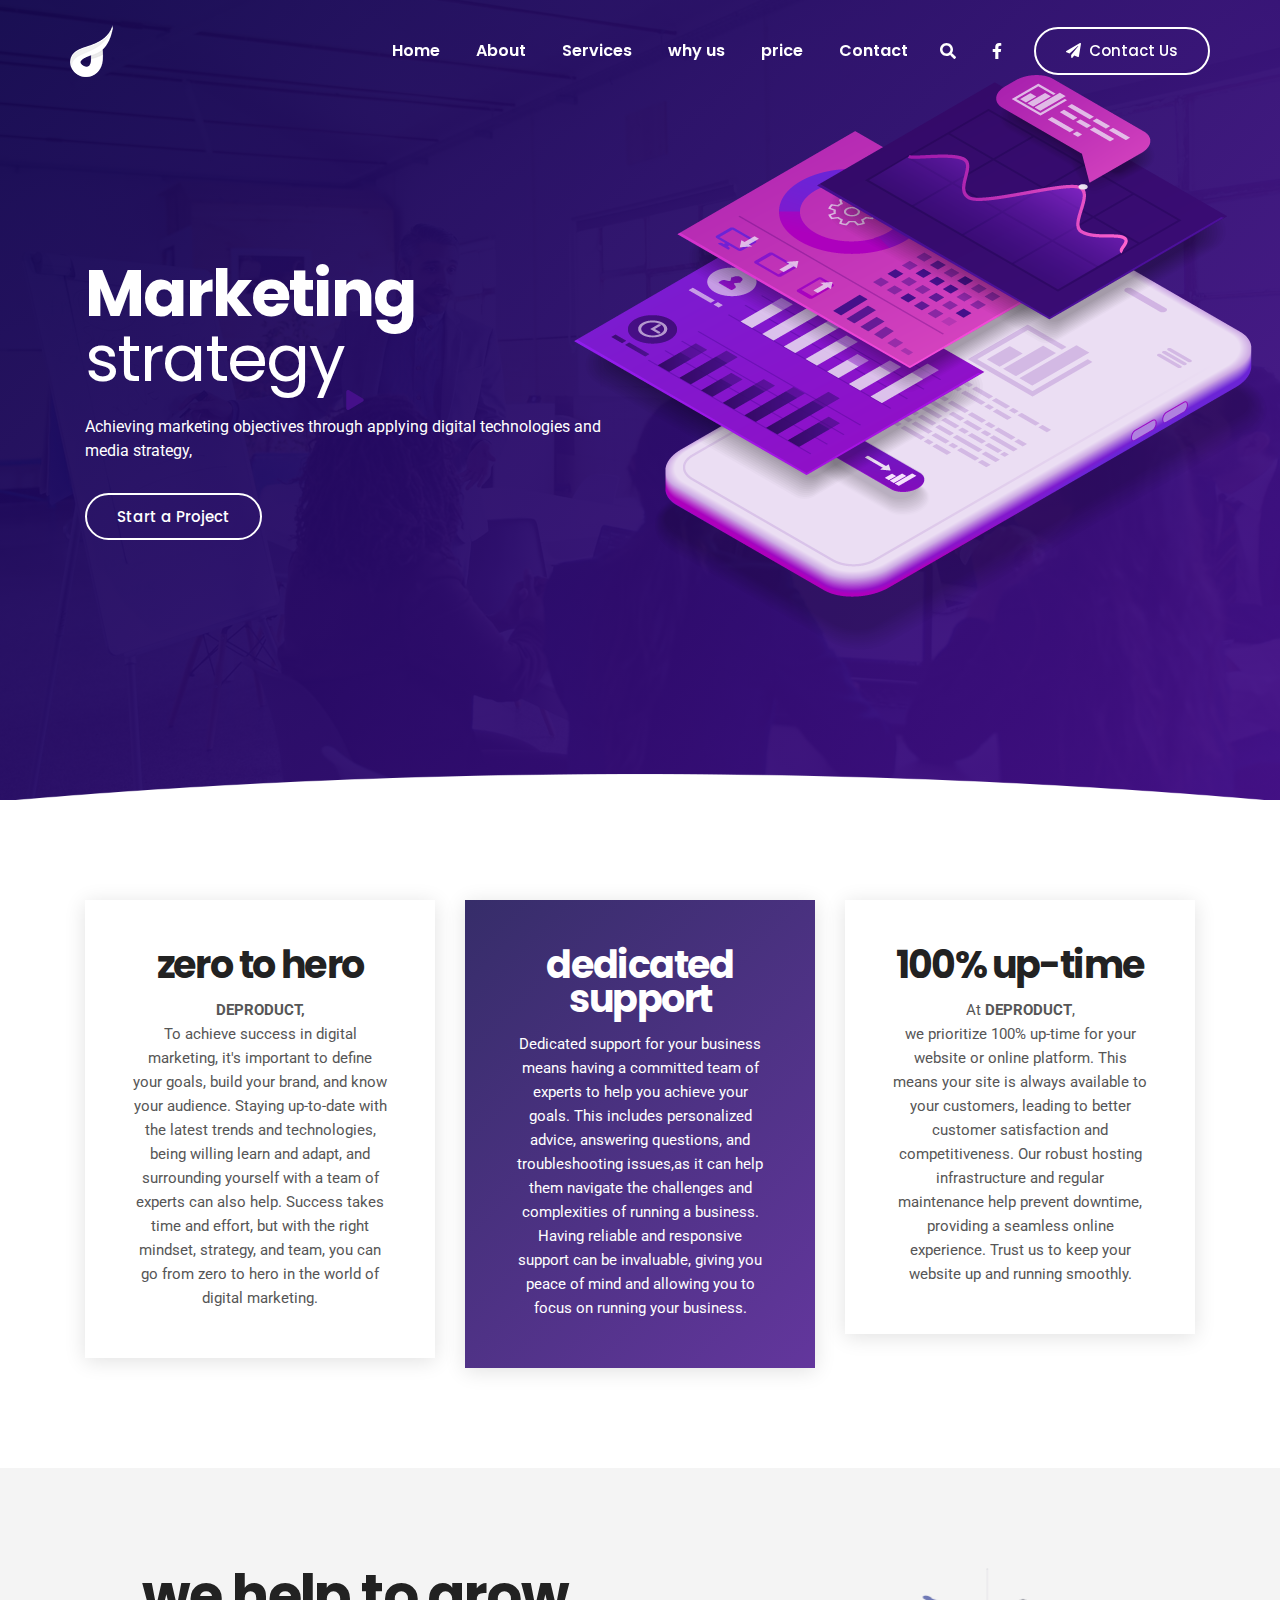
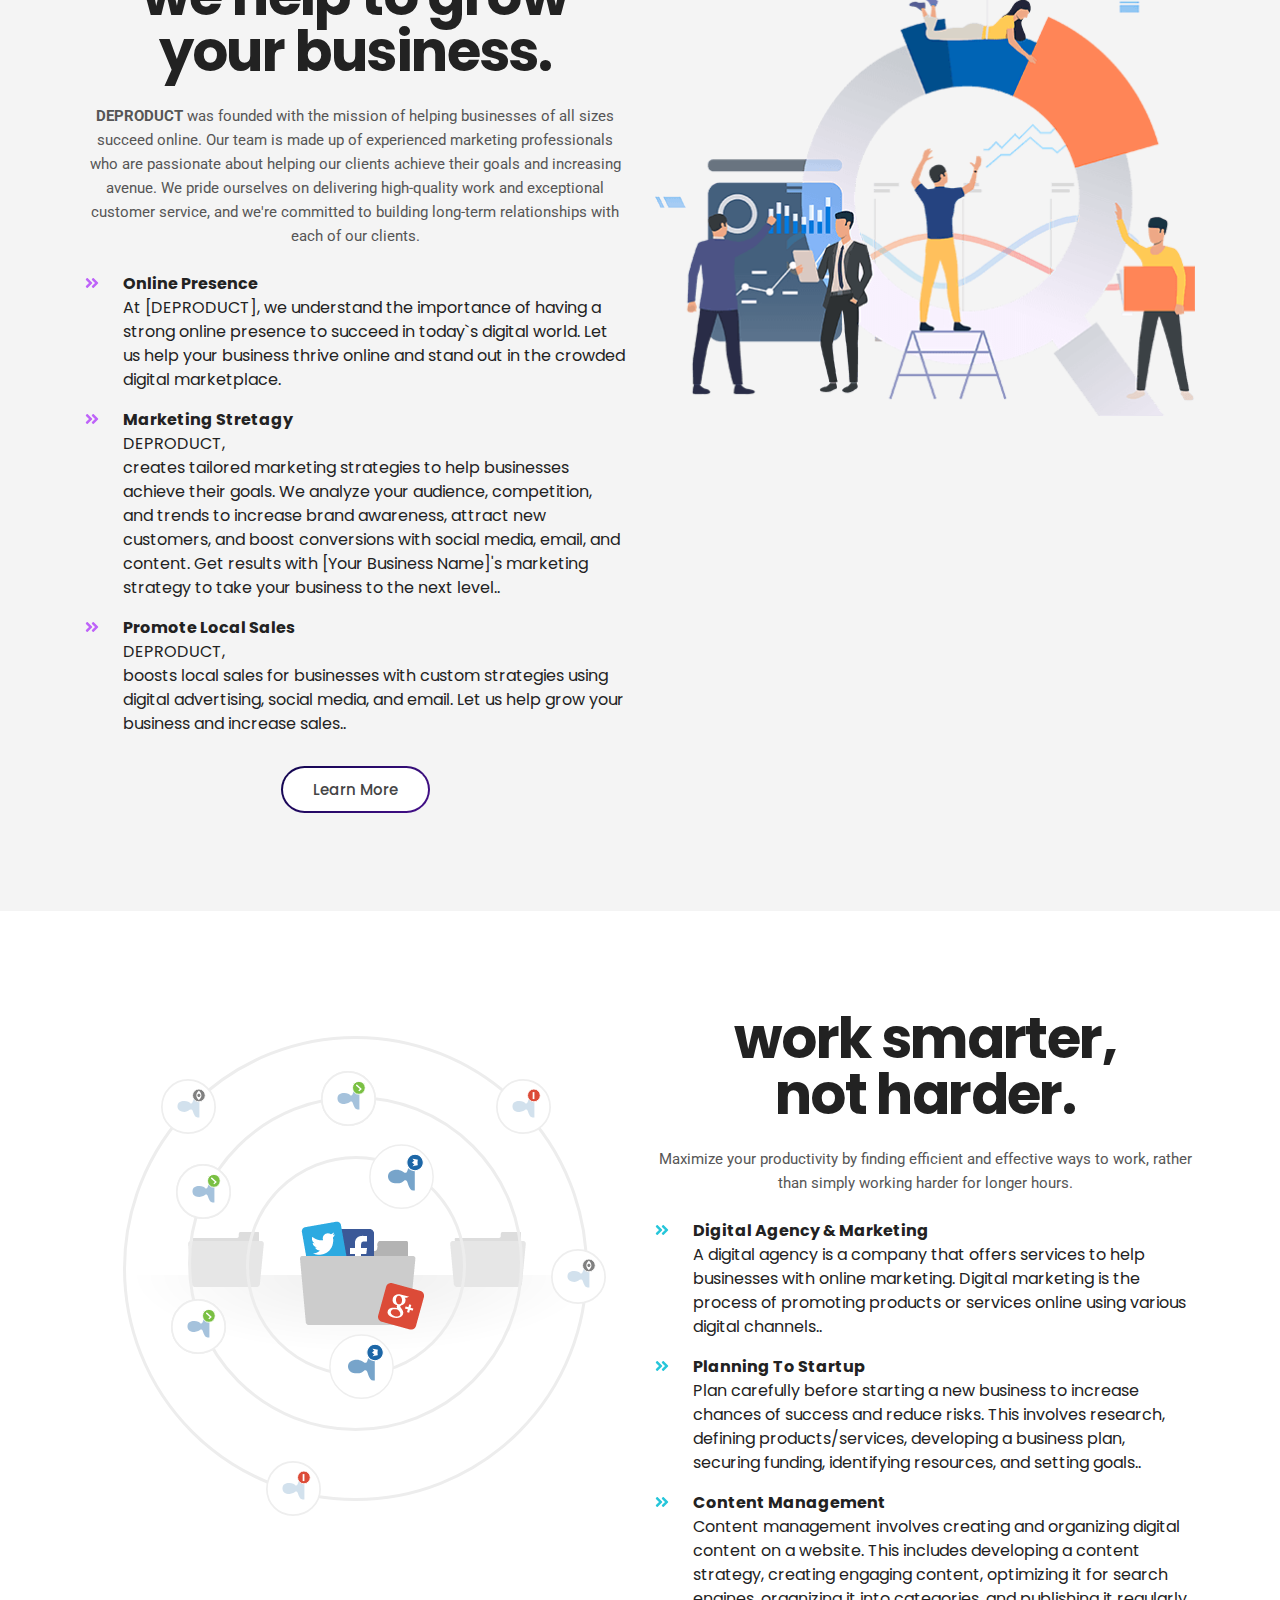
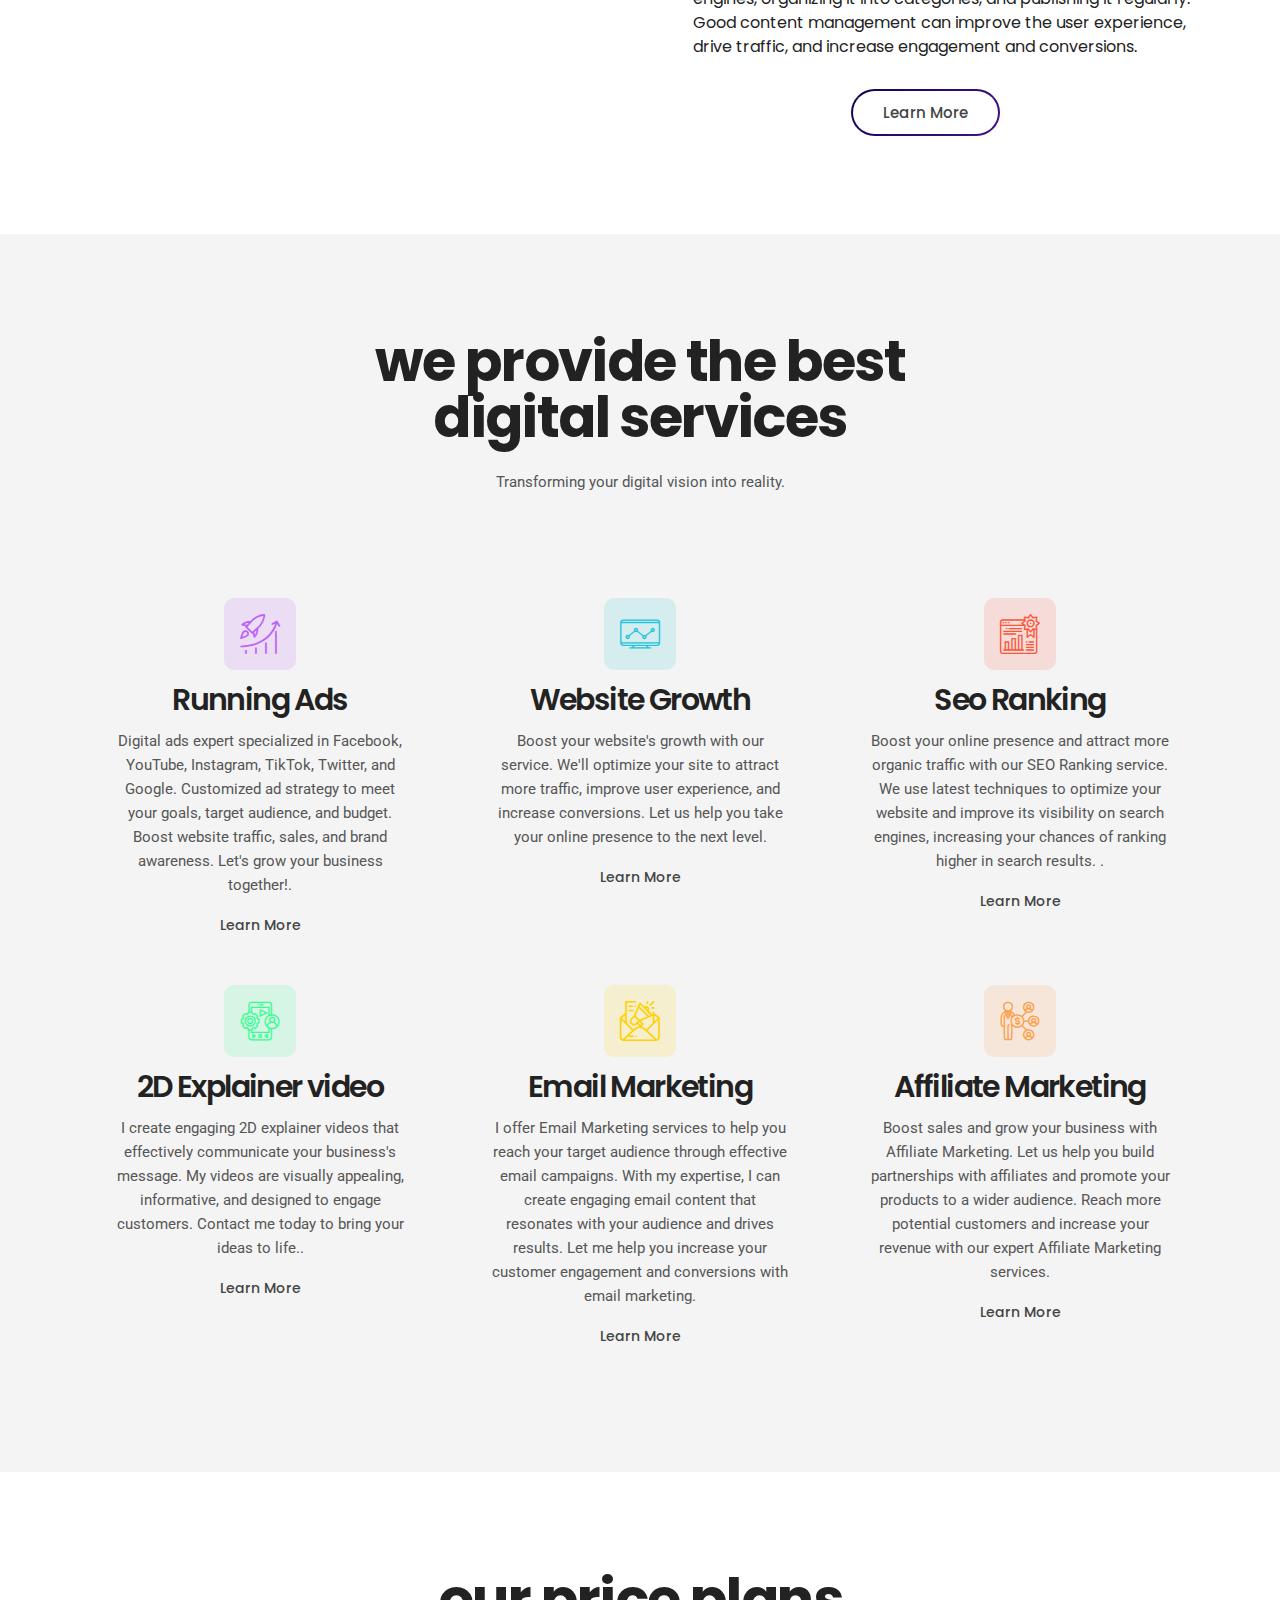
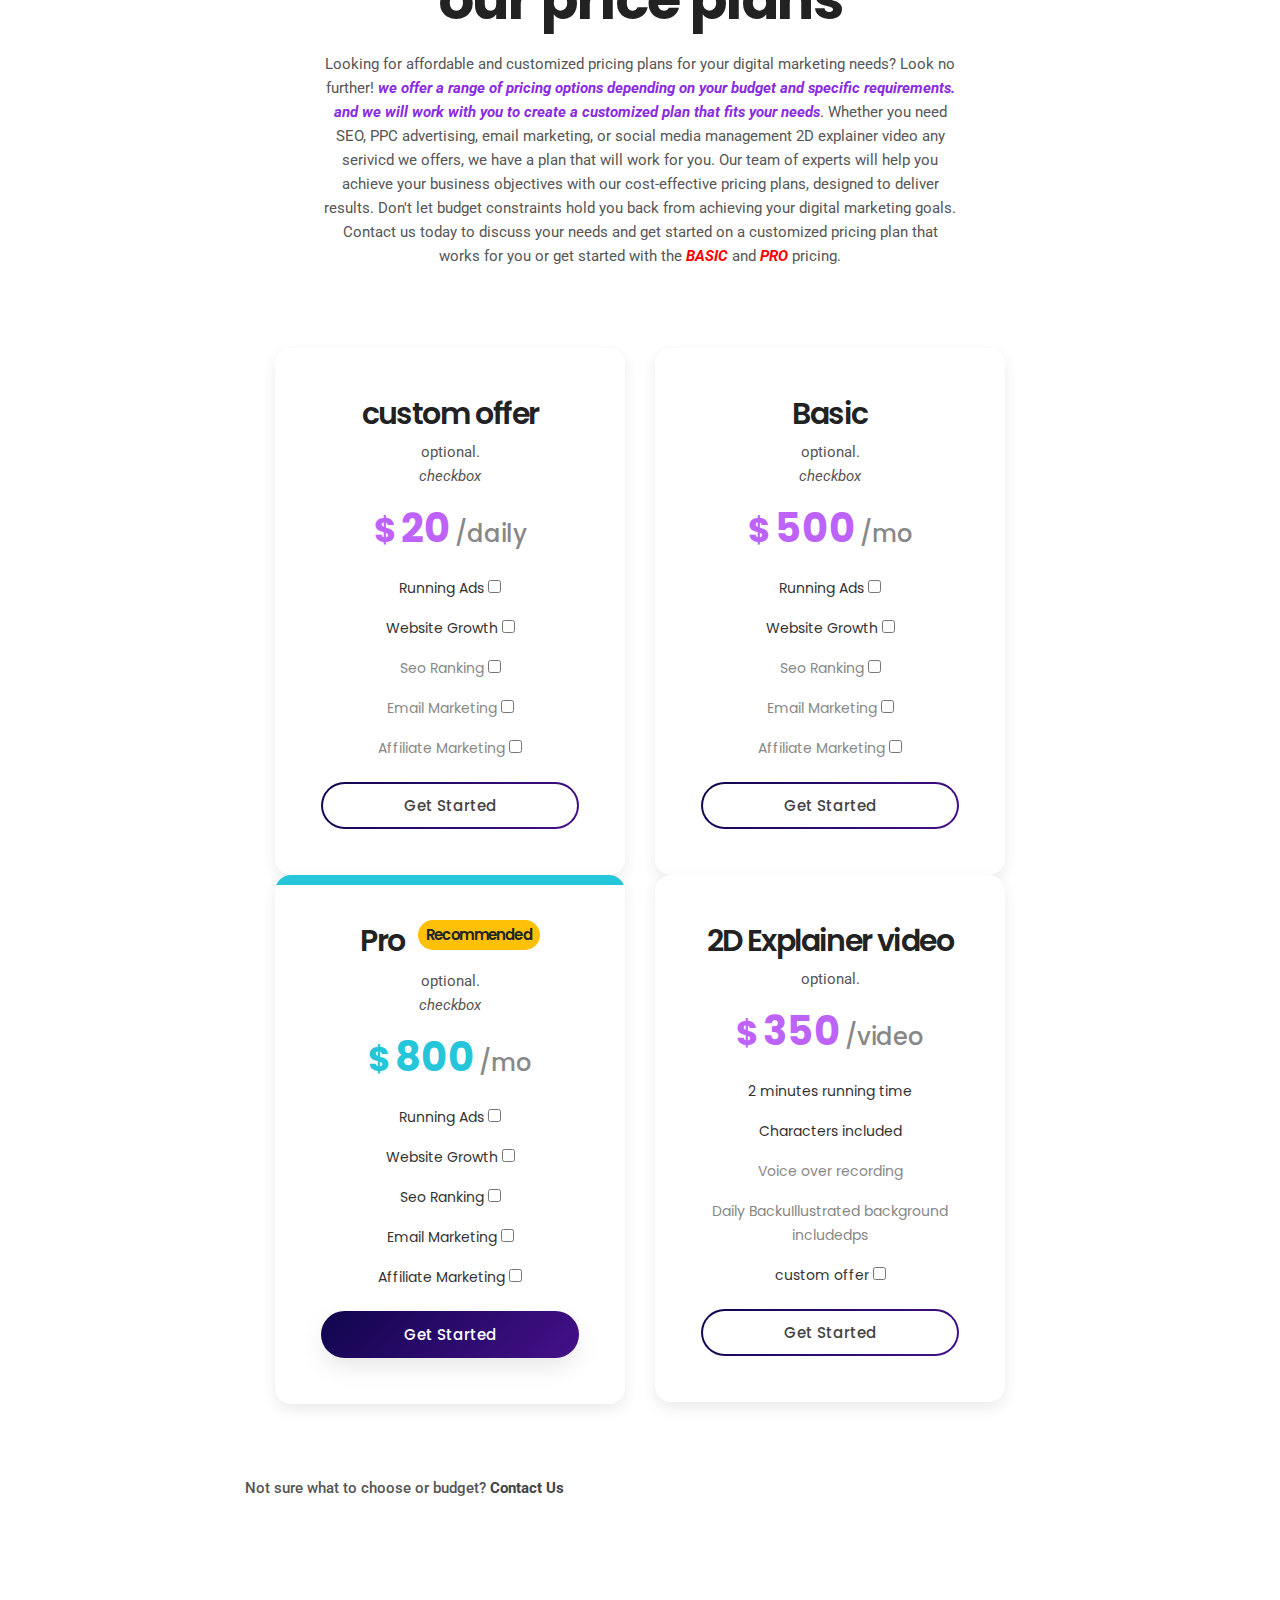
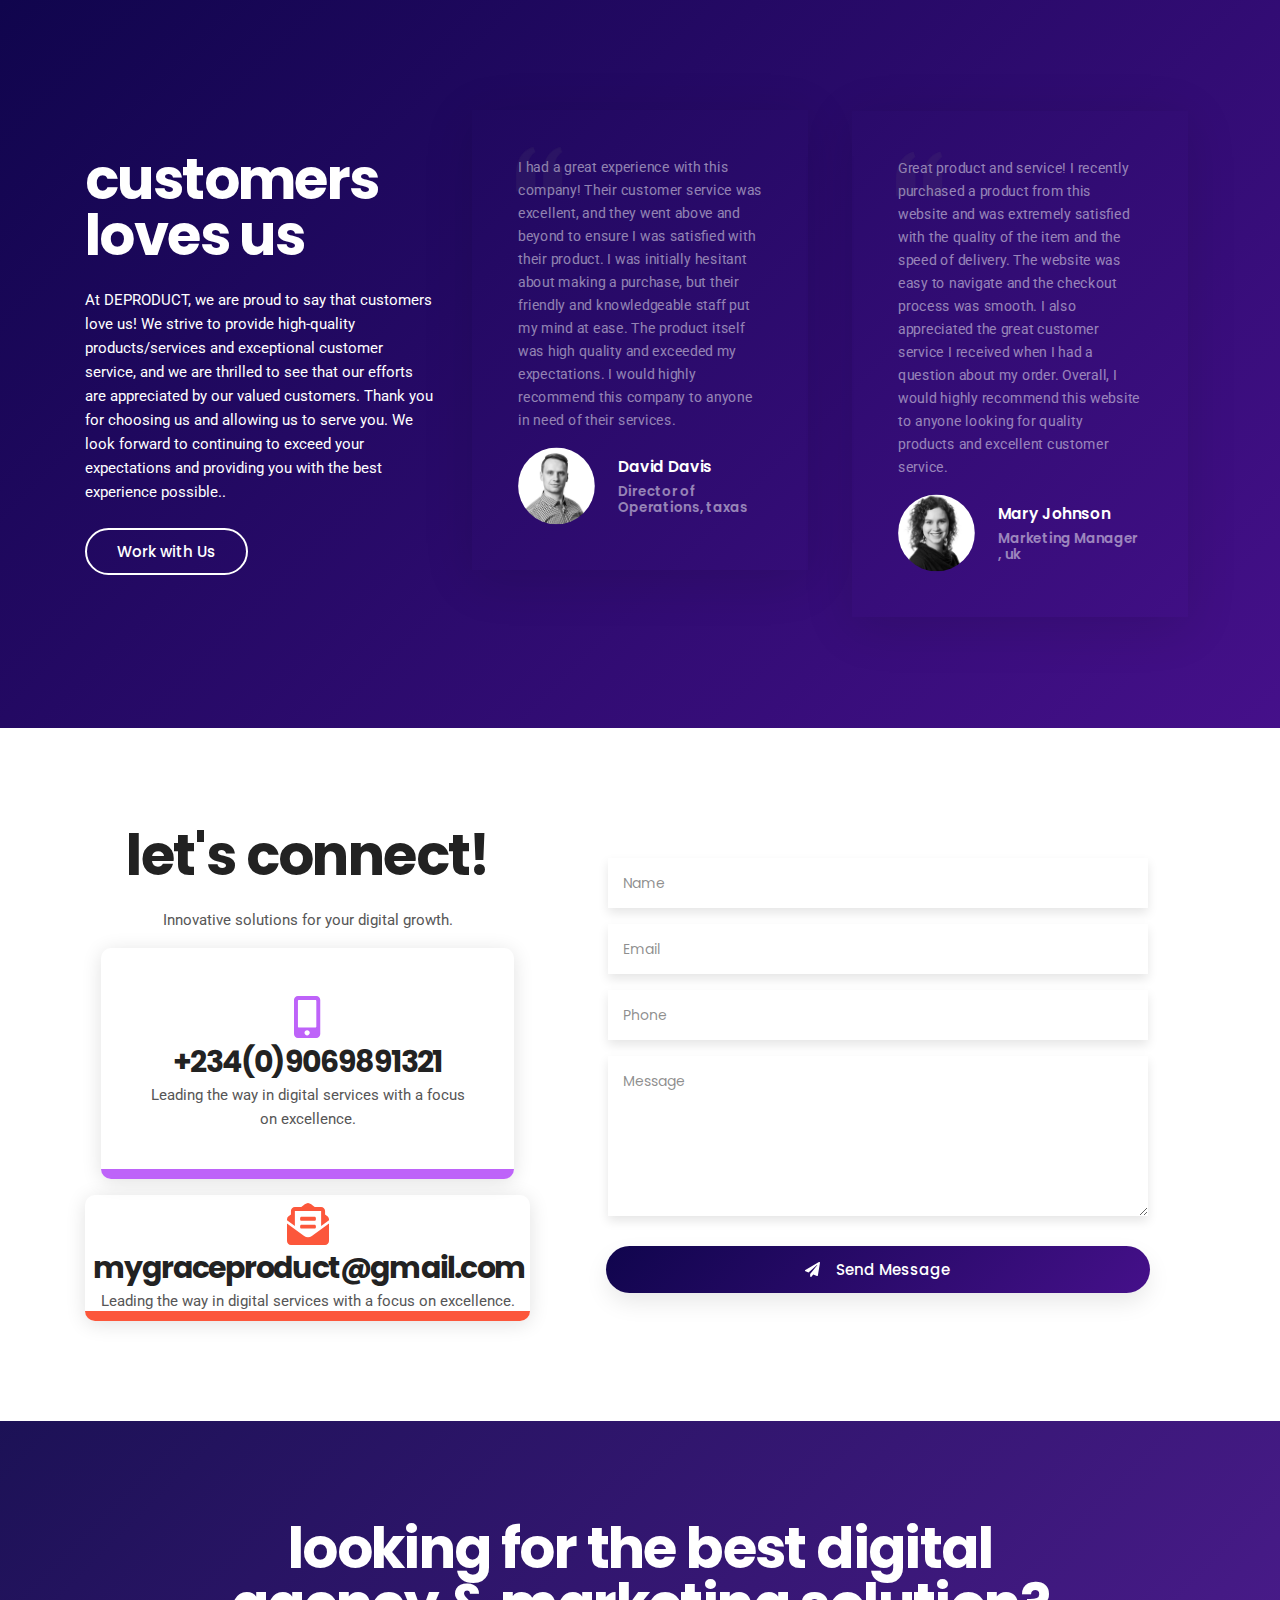
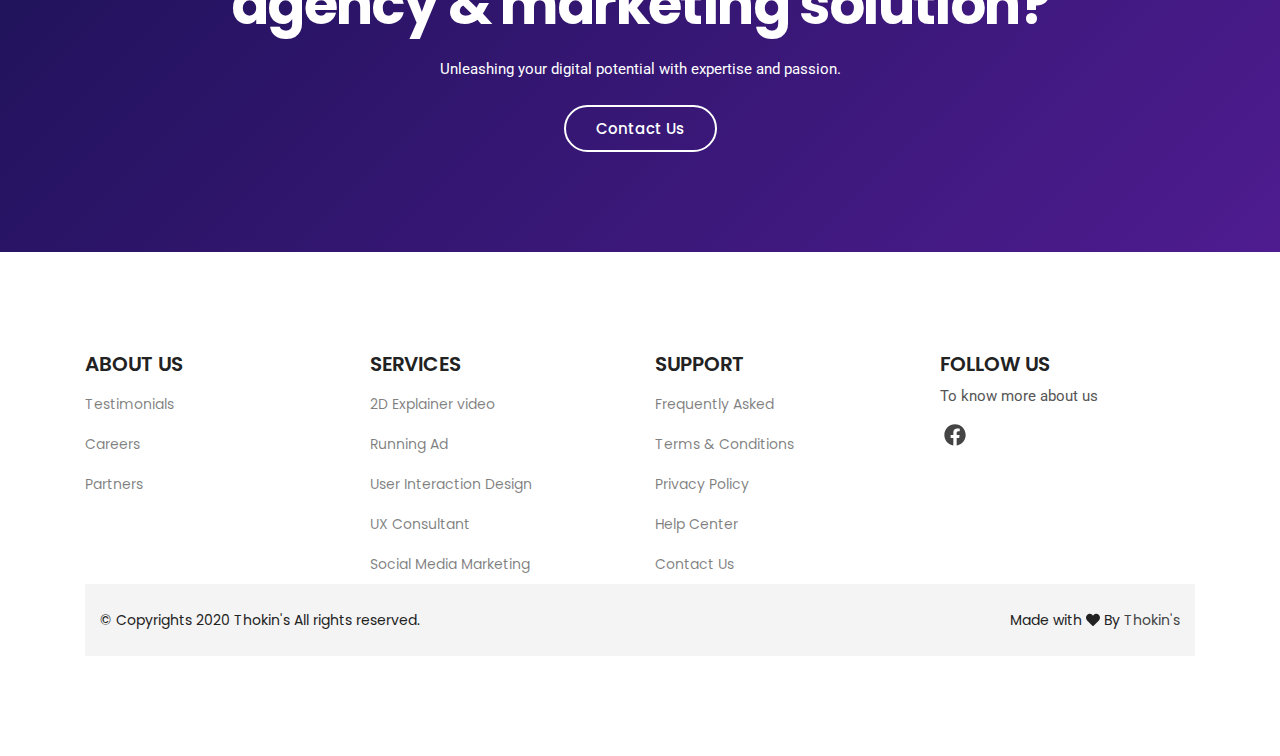
<file: 2d.html>
<!doctype html>
<html class="no-js" lang="en">
    

<head>
    <meta charset="UTF-8">
    <meta http-equiv="X-UA-Compatible" content="IE=edge">
    <meta name="viewport" content="width=device-width, initial-scale=1, shrink-to-fit=no">

    <!-- SEO Meta Description -->
    <meta name="description" content="">
    <meta name="author" content="Themeland">

    <!-- Title  -->
    <title>Digimax - SEO & Digital Marketing Agency HTML Template | Homepage-3 One Page</title>
    <!-- Start of Async Drift Code -->
<script>
    "use strict";
    
    !function() {
      var t = window.driftt = window.drift = window.driftt || [];
      if (!t.init) {
        if (t.invoked) return void (window.console && console.error && console.error("Drift snippet included twice."));
        t.invoked = !0, t.methods = [ "identify", "config", "track", "reset", "debug", "show", "ping", "page", "hide", "off", "on" ], 
        t.factory = function(e) {
          return function() {
            var n = Array.prototype.slice.call(arguments);
            return n.unshift(e), t.push(n), t;
          };
        }, t.methods.forEach(function(e) {
          t[e] = t.factory(e);
        }), t.load = function(t) {
          var e = 3e5, n = Math.ceil(new Date() / e) * e, o = document.createElement("script");
          o.type = "text/javascript", o.async = !0, o.crossorigin = "anonymous", o.src = "https://js.driftt.com/include/" + n + "/" + t + ".js";
          var i = document.getElementsByTagName("script")[0];
          i.parentNode.insertBefore(o, i);
        };
      }
    }();
    drift.SNIPPET_VERSION = '0.3.1';
    drift.load('gxu3c2bianff');
    </script>
    <!-- End of Async Drift Code -->
    <!-- Favicon  -->
    <link rel="icon" href="assets/img/favicon.png">

    <!-- ***** All CSS Files ***** -->

    <!-- Style css -->
    <link rel="stylesheet" href="assets/css/style.css">

    <!-- Responsive css -->
    <link rel="stylesheet" href="assets/css/responsive.css">
    
</head>

<body class="homepage-3">
    <!--====== Preloader Area Start ======-->
    <div id="preloader">
        <!-- Digimax Preloader -->
        <div id="digimax-preloader" class="digimax-preloader">
            <!-- Preloader Animation -->
            <div class="preloader-animation">
                <!-- Spinner -->
                <div class="spinner"></div>
                <!-- Loader -->
                <div class="loader">
                    <span data-text-preloader="D" class="animated-letters">D</span>
                    <span data-text-preloader="I" class="animated-letters">I</span>
                    <span data-text-preloader="G" class="animated-letters">G</span>
                    <span data-text-preloader="I" class="animated-letters">I</span>
                    <span data-text-preloader="M" class="animated-letters">M</span>
                    <span data-text-preloader="A" class="animated-letters">A</span>
                    <span data-text-preloader="X" class="animated-letters">X</span>
                </div>
                <p class="fw-5 text-center text-uppercase">Loading</p>
            </div>
            <!-- Loader Animation -->
            <div class="loader-animation">
                <div class="row h-100">
                    <!-- Single Loader -->
                    <div class="col-3 single-loader p-0">
                        <div class="loader-bg"></div>
                    </div>
                    <!-- Single Loader -->
                    <div class="col-3 single-loader p-0">
                        <div class="loader-bg"></div>
                    </div>
                    <!-- Single Loader -->
                    <div class="col-3 single-loader p-0">
                        <div class="loader-bg"></div>
                    </div>
                    <!-- Single Loader -->
                    <div class="col-3 single-loader p-0">
                        <div class="loader-bg"></div>
                    </div>
                </div>
            </div>
        </div>
    </div>
    <!--====== Preloader Area End ======-->

    <!--====== Scroll To Top Area Start ======-->
    <div id="scrollUp" title="Scroll To Top">
        <i class="fas fa-arrow-up"></i>
    </div>
    <!--====== Scroll To Top Area End ======-->

    <div class="main overflow-hidden">
        <!-- ***** Header Start ***** -->
        <header id="header">
            <!-- Navbar -->
            <nav data-aos="zoom-out" data-aos-delay="800" class="navbar navbar-expand">
                <div class="container header">
                    <!-- Navbar Brand-->
                    <a class="navbar-brand" href="index.html">
                        <img class="navbar-brand-regular" src="assets/img/logo/logo-white.png" alt="brand-logo">
                        <img class="navbar-brand-sticky" src="assets/img/logo/logo.png" alt="sticky brand-logo">
                    </a>
                    <div class="ml-auto"></div>
                    <!-- Navbar -->
                    <ul class="navbar-nav items">
                        <li class="nav-item">
                            <a class="nav-link scroll" href="#home">Home</a>
                        </li>
                        <li class="nav-item">
                            <a class="nav-link scroll" href="#about">About</a>
                        </li>
                        <li class="nav-item">
                            <a class="nav-link scroll" href="#services">Services</a>
                        </li>
                        <li class="nav-item">
                            <a class="nav-link scroll" href="#why us">why us</a>
                        </li>
                        <li class="nav-item">
                            <a class="nav-link scroll" href="#pricing">price</a>
                        </li>
                        <li class="nav-item">
                            <a class="nav-link scroll" href="#contact">Contact</a>
                        </li>
                    </ul>
                    <!-- Navbar Icons -->
                    <ul class="navbar-nav icons">
                        <li class="nav-item">
                            <a href="#" class="nav-link" data-toggle="modal" data-target="#search">
                                <i class="fas fa-search"></i>
                            </a>
                        </li>
                        <li class="nav-item social">
                            <a href="https://m.facebook.com/Youngzealnet/?mibextid=LQQJ4d" class="nav-link"><i class="fab fa-facebook-f"></i></a>
                        </li>
                        
                    </ul>

                    <!-- Navbar Toggler -->
                    <ul class="navbar-nav toggle">
                        <li class="nav-item">
                            <a href="#" class="nav-link" data-toggle="modal" data-target="#menu">
                                <i class="fas fa-bars toggle-icon m-0"></i>
                            </a>
                        </li>
                    </ul>

                    <!-- Navbar Action Button -->
                    <ul class="navbar-nav action">
                        <li class="nav-item ml-3">
                            <a href="https://wa.me/qr/DESWCDIKQC25F1" class="btn ml-lg-auto btn-bordered-white"><i class="fas fa-paper-plane contact-icon mr-md-2"></i>Contact Us</a>
                        </li>
                    </ul>
                </div>
            </nav>
        </header>
        <!-- ***** Header End ***** -->

        <!-- ***** Welcome Area Start ***** -->
        <section id="home" class="section welcome-area bg-overlay overflow-hidden d-flex align-items-center">
            <div class="container">
                <div class="row align-items-center">
                    <!-- Welcome Intro Start -->
                    <div class="col-12 col-md-6">
                        <div class="welcome-intro">
                            <h1 class="text-white text-center text-md-left">Marketing <br> <span class="fw-4">strategy</span></h1>
                            <p class="text-white text-center text-md-left my-4">Achieving marketing objectives through applying
                                digital technologies and media strategy,</p>
                            <!-- Buttons -->
                            <div class="button-group d-flex align-items-center justify-content-center justify-content-md-start">
                                <a href=" https://drift.me/mygraceproduct" class="btn btn-bordered-white">Start a Project</a>
    
                                    <!-- Play Icon -->
                                    <div class="play-icon">
                                        <i class="fas fa-play"></i>
                                    </div>
                                </a>
                            </div>
                        </div>
                    </div>
                    <div class="col-12 col-md-6">
                        <!-- Welcome Thumb -->
                        <div class="welcome-thumb-wrapper pt-3 pt-md-5 mt-5">
                            <span class="welcome-thumb-1">
                                <img class="welcome-animation d-block ml-auto" src="assets/img/welcome/thumb_7.png" alt="">
                            </span>
                            <span class="welcome-thumb-2">
                                <img class="welcome-animation d-block" src="assets/img/welcome/thumb_8.png" alt="">
                            </span>
                            <span class="welcome-thumb-3">
                                <img class="welcome-animation d-block" src="assets/img/welcome/thumb_9.png" alt="">
                            </span>
                            <span class="welcome-thumb-4">
                                <img class="welcome-animation d-block" src="assets/img/welcome/thumb_10.png" alt="">
                            </span>
                        </div>
                    </div>
                </div>
            </div>
            <!-- Shape Bottom -->
            <div class="welcome-shape">
                <img src="assets/img/hero_shape.png" alt="">
            </div>
        </section>
        <!-- ***** Welcome Area End ***** -->

        <!-- ***** Promo Area Start ***** -->
        <section class="section promo-area ptb_100">
            <div class="container">
                <div class="row">
                    <div class="col-12 col-md-6 col-lg-4 res-margin">
                        <!-- Single Promo -->
                        <div class="single-promo grad-hover text-center p-5">
                            <!-- Promo Wrapper -->
                            <div class="promo-wrapper">
                                <h3 class="mb-3">Zero to Hero</h3>
                                <p>
                                    <strong>DEPRODUCT,</strong><br>To achieve success in digital marketing, 
                                    it's important to define your goals, build your brand, and know your audience. Staying up-to-date with the latest trends and technologies, being willing 
                                     learn and adapt, and surrounding yourself with a team of experts can also help. Success takes time and effort, but with the right mindset, strategy, 
                                     and team, you can go from zero to hero in the world of digital marketing.
                                


                                </p>
                            </div>
                        </div>
                    </div>
                    <div class="col-12 col-md-6 col-lg-4 res-margin">
                        <!-- Single Promo -->
                        <div class="single-promo grad-hover active text-center p-5">
                            <!-- Promo Wrapper -->
                            <div class="promo-wrapper">
                                <h3 class="mb-3">Dedicated Support</h3>
                                <p>Dedicated support for your business means having a committed team of experts to help you achieve your goals. This includes personalized advice, answering questions, 
                                    and troubleshooting issues,as it can help them navigate the challenges and complexities of running a business. Having reliable and responsive support can be invaluable, 
                                    giving you peace of mind and allowing you to focus on running your business.
                                </p>
                            </div>
                        </div>
                    </div>
                    <div class="col-12 col-md-6 col-lg-4">
                        <!-- Single Promo -->
                        <div class="single-promo grad-hover text-center p-5">
                            <!-- Promo Wrapper -->
                            <div class="promo-wrapper">
                                <h3 class="mb-3">100% Up-time</h3>
                                <p>At <strong>DEPRODUCT</strong>, <br>we prioritize 100% up-time for your website or online platform. This means your site is always available to your customers, leading to better customer satisfaction and competitiveness. Our robust hosting infrastructure and regular maintenance help prevent downtime, 
                                    providing a seamless online experience. Trust us to keep your website up and running smoothly.</p>
                            </div>
                        </div>
                    </div>
                </div>
            </div>
        </section>
        <!-- ***** Promo Area End ***** -->

        <!-- ***** Content Area Start ***** -->
        <section id="about" class="section content-area bg-grey ptb_100">
            <div class="container">
                <div class="row justify-content-between">
                    <div class="col-12 col-lg-6">
                        <!-- Content Inner -->
                        <div class="content-inner text-center">
                            <!-- Section Heading -->
                            <div class="section-heading text-center mb-3">
                                <h2>We help to grow your business.</h2>
                                <p class="d-none d-sm-block mt-4"><strong>DEPRODUCT</strong> was founded with the mission of helping businesses of all sizes succeed online. Our team is made up of experienced marketing professionals who are passionate about helping our clients achieve their goals and increasing avenue. We pride ourselves on delivering high-quality work and exceptional customer service, and we're committed to building long-term relationships with each of our clients.</p>
                                <p class="d-block d-sm-none mt-4">Lorem ipsum dolor sit amet, consectetur adipisicing elit. Laborum obcaecati.</p>
                            </div>
                            <!-- Content List -->
                            <ul class="content-list text-left">
                                <!-- Single Content List -->
                                <li class="single-content-list media py-2">
                                    <div class="content-icon pr-4">
                                        <span class="color-1"><i class="fas fa-angle-double-right"></i></span>
                                    </div>
                                    <div class="content-text media-body">
                                        <span><b>Online Presence</b><br>At [DEPRODUCT], we understand the importance of having a strong online presence to succeed in today`s digital world.
                                            Let us help your business thrive online and stand out in the crowded digital marketplace.</span>
                                    </div>
                                </li>
                                <!-- Single Content List -->
                                <li class="single-content-list media py-2">
                                    <div class="content-icon pr-4">
                                        <span class="color-1"><i class="fas fa-angle-double-right"></i></span>
                                    </div>
                                    <div class="content-text media-body">
                                        <span><b>Marketing Stretagy</b><br>DEPRODUCT,<br>creates tailored marketing strategies to help businesses achieve their goals. We analyze your audience, competition, and trends to increase brand awareness, attract new customers, and boost conversions with social media, email, and content. Get results with [Your Business Name]'s marketing strategy to take your business to the next level..</span>
                                    </div>
                                </li>
                                <!-- Single Content List -->
                                <li class="single-content-list media py-2">
                                    <div class="content-icon pr-4">
                                        <span class="color-1"><i class="fas fa-angle-double-right"></i></span>
                                    </div>
                                    <div class="content-text media-body">
                                        <span><b>Promote Local Sales</b><br>DEPRODUCT,<br>boosts local sales for businesses with custom strategies using digital advertising, social media, and email. Let us help grow your business and increase sales..</span>
                                    </div>
                                </li>
                            </ul>
                            <a href="#" class="btn btn-bordered mt-4">Learn More</a>
                        </div>
                    </div>
                    <div class="col-12 col-lg-6">
                        <!-- Service Thumb -->
                        <div class="service-thumb mx-auto pt-4 pt-lg-0">
                            <img src="assets/img/content/content_thumb.png" alt="">
                        </div>
                    </div>
                </div>
            </div>
        </section>
        <!-- ***** Content Area End ***** -->

        <!-- ***** Content Area Start ***** -->
        <section class="section content-area ptb_100">
            <div class="container">
                <div class="row justify-content-between">
                    <div class="col-12 col-lg-6">
                        <!-- Profile Circle Wrapper -->
                        <div class="profile-circle-wrapper circle-animation d-none d-sm-block">
                            <!-- Profile Inner -->
                            <div class="profile-inner">
                                <!-- Profile Circle -->
                                <div class="profile-circle circle-lg">
                                    <span class="profile-icon icon-1">
                                        <img class="icon-1-img" src="assets/img/content/profile-icons/profile_icon_1.svg" alt="" />
                                    </span>
                                    <span class="profile-icon icon-2">
                                        <img class="icon-2-img" src="assets/img/content/profile-icons/profile_icon_2.svg" alt="" />
                                    </span>
                                    <span class="profile-icon icon-3">
                                        <img class="icon-3-img" src="assets/img/content/profile-icons/profile_icon_1.svg" alt="" />
                                    </span>
                                    <span class="profile-icon icon-4">
                                        <img class="icon-4-img" src="assets/img/content/profile-icons/profile_icon_2.svg" alt="" />
                                    </span>
                                </div>

                                <!-- Profile Circle -->
                                <div class="profile-circle circle-md">
                                    <span class="profile-icon icon-5">
                                        <img class="icon-5-img" src="assets/img/content/profile-icons/profile_icon_3.svg" alt="" />
                                    </span>
                                    <span class="profile-icon icon-6">
                                        <img class="icon-6-img" src="assets/img/content/profile-icons/profile_icon_3.svg" alt="" />
                                    </span>
                                    <span class="profile-icon icon-7">
                                        <img class="icon-7-img" src="assets/img/content/profile-icons/profile_icon_3.svg" alt="" />
                                    </span>
                                </div>

                                <!-- Profile Circle -->
                                <div class="profile-circle circle-sm">
                                    <span class="profile-icon icon-8">
                                        <img class="icon-8-img" src="assets/img/content/profile-icons/profile_icon_4.svg" alt="" />
                                    </span>
                                    <span class="profile-icon icon-9">
                                        <img class="icon-9-img" src="assets/img/content/profile-icons/profile_icon_4.svg" alt="" />
                                    </span>
                                </div>
                            </div>
                            <img class="folder-img" src="assets/img/content/folders.png" alt="" />
                        </div>
                    </div>
                    <div class="col-12 col-lg-6">
                        <!-- Content Inner -->
                        <div class="content-inner text-center pt-sm-4 pt-lg-0 mt-sm-5 mt-lg-0">
                            <!-- Section Heading -->
                            <div class="section-heading text-center mb-3">
                                <h2>Work smarter,<br> not harder.</h2>
                                <p class="d-none d-sm-block mt-4">Maximize your productivity by finding efficient and effective ways to work, rather than simply working harder for longer hours.</p>
                                <p class="d-block d-sm-none mt-4">Maximize your productivity by finding efficient and effective ways to work.</p>
                            </div>
                            <!-- Content List -->
                            <ul class="content-list text-left">
                                <!-- Single Content List -->
                                <li class="single-content-list media py-2">
                                    <div class="content-icon pr-4">
                                        <span class="color-2"><i class="fas fa-angle-double-right"></i></span>
                                    </div>
                                    <div class="content-text media-body">
                                        <span><b>Digital Agency &amp; Marketing</b><br>A digital agency is a company that offers services to help businesses with online marketing. Digital marketing is the
                                             process of promoting products or services online using various digital channels..</span>
                                    </div>
                                </li>
                                <!-- Single Content List -->
                                <li class="single-content-list media py-2">
                                    <div class="content-icon pr-4">
                                        <span class="color-2"><i class="fas fa-angle-double-right"></i></span>
                                    </div>
                                    <div class="content-text media-body">
                                        <span><b>Planning To Startup</b><br>Plan carefully before starting a new business to increase chances of success and reduce risks. This involves research, defining products/services, 
                                            developing a business plan, securing funding, identifying resources, and setting goals..</span>
                                    </div>
                                </li>
                                <!-- Single Content List -->
                                <li class="single-content-list media py-2">
                                    <div class="content-icon pr-4">
                                        <span class="color-2"><i class="fas fa-angle-double-right"></i></span>
                                    </div>
                                    <div class="content-text media-body">
                                        <span><b>Content Management</b><br>Content management involves creating and organizing digital content on a website. This includes developing a content strategy, creating engaging content, optimizing it for search engines,
                                             organizing it into categories, and publishing it regularly. Good content management can improve the user experience, drive traffic, and increase engagement and conversions.</span>
                                    </div>
                                </li>
                            </ul>
                            <a href="#" class="btn btn-bordered mt-4">Learn More</a>
                        </div>
                    </div>
                </div>
            </div>
        </section>
        <!-- ***** Content Area End ***** -->

        <!-- ***** Service Area End ***** -->
        <section id="services" class="section service-area bg-grey ptb_100">
            <div class="container">
                <div class="row justify-content-center">
                    <div class="col-12 col-md-10 col-lg-7">
                        <!-- Section Heading -->
                        <div class="section-heading text-center">
                            <h2>We provide the best digital services</h2>
                            <p class="d-none d-sm-block mt-4">Transforming your digital vision into reality.</p>
                            <p class="d-block d-sm-none mt-4">Transforming your digital vision into reality.</p>
                        </div>
                    </div>
                </div>
                <div class="row">
                    <div class="col-12 col-md-6 col-lg-4">
                        <!-- Single Service -->
                        <div class="single-service text-center p-4">
                            <span class="flaticon-rocket-launch color-1 icon-bg-1"></span>
                            <h3 class="my-3">Running Ads</h3>
                            <p>Digital ads expert specialized in Facebook, YouTube, Instagram, TikTok, Twitter, and Google. Customized ad strategy to meet your goals, target audience, and budget. Boost website traffic, sales, and brand awareness. Let's grow your business together!.</p>
                            <a class="service-btn mt-3" href="#">Learn More</a>
                        </div>
                    </div>
                    <div class="col-12 col-md-6 col-lg-4">
                        <!-- Single Service -->
                        <div class="single-service text-center p-4">
                            <span class="flaticon-monitoring color-2 icon-bg-2"></span>
                            <h3 class="my-3">Website Growth</h3>
                            <p>Boost your website's growth with our service. We'll optimize your site to attract more traffic, improve user experience, and increase conversions. Let us help you take your online presence to the next level.</p>
                            <a class="service-btn mt-3" href="#">Learn More</a>
                        </div>
                    </div>
                    <div class="col-12 col-md-6 col-lg-4">
                        <!-- Single Service -->
                        <div class="single-service text-center p-4">
                            <span class="flaticon-web color-3 icon-bg-3"></span>
                            <h3 class="my-3">Seo Ranking</h3>
                            <p>Boost your online presence and attract more organic traffic with our SEO Ranking service. We use latest techniques to optimize your website and improve its visibility on search engines, increasing your chances of ranking higher in search results.




                                .</p>
                            <a class="service-btn mt-3" href="#">Learn More</a>
                        </div>
                    </div>
                    <div class="col-12 col-md-6 col-lg-4">
                        <!-- Single Service -->
                        <div class="single-service text-center p-4">
                            <span class="flaticon-smartphone color-4 icon-bg-4"></span>
                            <h3 class="my-3">2D Explainer video</h3>
                            <p>I create engaging 2D explainer videos that effectively communicate your business's message. My videos are visually appealing, informative, and designed to engage customers. Contact me today to bring your ideas to life..</p>
                            <a class="service-btn mt-3" href="#">Learn More</a>
                        </div>
                    </div>
                    <div class="col-12 col-md-6 col-lg-4">
                        <!-- Single Service -->
                        <div class="single-service text-center p-4">
                            <span class="flaticon-email color-5 icon-bg-5"></span>
                            <h3 class="my-3">Email Marketing</h3>
                            <p>I offer Email Marketing services to help you reach your target audience through effective email campaigns. With my expertise, I can create engaging email content that resonates with your audience and drives results. Let me help you increase your customer engagement and conversions with email marketing.</p>
                            <a class="service-btn mt-3" href="#">Learn More</a>
                        </div>
                    </div>
                    <div class="col-12 col-md-6 col-lg-4">
                        <!-- Single Service -->
                        <div class="single-service text-center p-4">
                            <span class="flaticon-affiliate color-6 icon-bg-6"></span>
                            <h3 class="my-3">Affiliate Marketing</h3>
                            <p>Boost sales and grow your business with Affiliate Marketing. Let us help you build partnerships with affiliates and promote your products to a wider audience. Reach more potential customers and increase your revenue with our expert Affiliate Marketing services.</p>
                            <a class="service-btn mt-3" href="#">Learn More</a>
                        </div>
                    </div>
                </div>
            </div>
        </section>
        <!-- ***** Service Area End ***** -->

        <!-- ***** Price Plan Area Start ***** -->
        <section id="pricing" class="section price-plan-area overflow-hidden ptb_100">
            <div class="container">
                <div class="row justify-content-center">
                    <div class="col-12 col-md-10 col-lg-7">
                        <!-- Section Heading -->
                        <div class="section-heading text-center">
                            <h2>Our Price Plans</h2>
                            <p class="d-none d-sm-block mt-4">Looking for affordable and customized pricing plans for your digital marketing needs? Look no further! <strong><i style="color:blueviolet;">we offer a range of pricing options depending on your budget and specific requirements.

                                 and we will work with you to create a customized plan that fits your needs</i></strong>. Whether you need SEO, PPC advertising, email marketing, or social media management 2D explainer video any serivicd we offers, we have a plan that will work for you.
                                
                                Our team of experts will help you achieve your business objectives with our cost-effective pricing plans, designed to deliver results. Don't let budget constraints hold you back from achieving your digital marketing goals. Contact us today to discuss your needs and get started on a customized pricing plan that works for you
                                or get started with the <strong><i style="color:red;">BASIC</i></strong> and <strong><i style="color:red;">PRO</i></strong> pricing.</p>
                            <p class="d-block d-sm-none mt-4">Looking for affordable and customized pricing plans for your digital marketing needs? Look no further! <strong><i style="color:blueviolet;">We offer a range of pricing options depending on your budget and specific requirements.

                                and we will work with you to create a customized plan that fits your needs</i></strong>. Whether you need SEO, PPC advertising, email marketing, or social media management, we have a plan that will work for you.
                                
                                Our team of experts will help you achieve your business objectives with our cost-effective pricing plans, designed to deliver results. Don't let budget constraints hold you back from achieving your digital marketing goals. Contact us today to discuss your needs and get started on a customized pricing plan that works for you
                                or get started with the <strong><i style="color:red;">BASIC</i></strong> and <strong><i style="color:red;">PRO</i></strong> pricing.</p>
                        </div>
                    </div>
                </div>
                <div class="row justify-content-center">
                    <div class="col-12 col-lg-8">
                        <div class="row price-plan-wrapper">
                            <div class="col-12 col-md-6">
            
                                <!-- Single Price Plan -->
                                <div class="single-price-plan color-1 bg-hover hover-top text-center p-5">
                                    <!-- Plan Title -->
                                    <div class="plan-title mb-2 mb-sm-3">
                                        <h3 class="mb-2">custom offer</h3>
                                        <p>optional.<br><em>checkbox</em></p>
                                    </div>
                                    <!-- Plan Price -->
                                    <div class="plan-price pb-2 pb-sm-3">
                                        <span class="color-primary fw-7">$</span>
                                        <span class="h1 fw-7">20</span>
                                        <sub class="validity text-muted fw-5">/daily</sub>
                                    </div>
                                    <!-- Plan Description -->
                                    <div class="plan-description">
                                        <ul class="plan-features">
                                            <li class="py-2">Running Ads <input type="checkbox"></li>
                                            <li class="py-2">Website Growth <input type="checkbox"></li>
                                            <li class="py-2 text-muted">Seo Ranking <input type="checkbox"></li>
                                            <li class="py-2 text-muted">Email Marketing <input type="checkbox"></li>
                                            <li class="py-2 text-muted">Affiliate Marketing <input type="checkbox"></li>
                                        </ul>
                                    </div>
                                    <!-- Plan Button -->
                                    <div class="plan-button">
                                        <a href=" https://drift.me/mygraceproduct" class="btn btn-bordered mt-3">Get Started</a>
                                    </div>
                                </div>
                            </div>
                            <div class="col-12 col-md-6 mt-4 mt-md-0">
                            
                                <!-- Single Price Plan custom-->
                                <div class="single-price-plan color-1 bg-hover hover-top text-center p-5">
                                    <!-- Plan Title -->
                                    <div class="plan-title mb-2 mb-sm-3">
                                        <h3 class="mb-2">Basic</h3>
                                        <p>optional.<br><em>checkbox</em></p>
                                    </div>
                                    <!-- Plan Price -->
                                    <div class="plan-price pb-2 pb-sm-3">
                                        <span class="color-primary fw-7">$</span>
                                        <span class="h1 fw-7">500</span>
                                        <sub class="validity text-muted fw-5">/mo</sub>
                                    </div>
                                    <!-- Plan Description -->
                                    <div class="plan-description">
                                        <ul class="plan-features">
                                            <li class="py-2">Running Ads <input type="checkbox"></li>
                                            <li class="py-2">Website Growth <input type="checkbox"></li>
                                            <li class="py-2 text-muted">Seo Ranking <input type="checkbox"></li>
                                            <li class="py-2 text-muted">Email Marketing <input type="checkbox"></li>
                                            <li class="py-2 text-muted">Affiliate Marketing <input type="checkbox"></li>
                                        </ul>
                                    </div>
                                    <!-- Plan Button -->
                                    <div class="plan-button">
                                        <a href=" https://drift.me/mygraceproduct" class="btn btn-bordered mt-3">Get Started</a>
                                    </div>
                                </div>
                            </div>
                            <div class="col-12 col-md-6 mt-4 mt-md-0">
                            
                                <!-- Single Price Plan -->
                                <div class="single-price-plan color-2 bg-hover active hover-top text-center p-5">
                                    <!-- Plan Title -->
                                    <div class="plan-title mb-2 mb-sm-3">
                                        <h3 class="mb-2">Pro <sup><span class="badge badge-pill badge-warning ml-2">Recommended</span></sup></h3>
                                        <p>optional.<br><em>checkbox</em></p>
                                    </div>
                                    <!-- Plan Price -->
                                    <div class="plan-price pb-2 pb-sm-3">
                                        <span class="color-primary fw-7">$</span>
                                        <span class="h1 fw-7">800</span>
                                        <sub class="validity text-muted fw-5">/mo</sub>
                                    </div>
                                    <!-- Plan Description -->
                                    <div class="plan-description">
                                        <ul class="plan-features">
                                            <li class="py-2">Running Ads <input type="checkbox"></li>
                                            <li class="py-2">Website Growth <input type="checkbox"></li>
                                            <li class="py-2">Seo Ranking <input type="checkbox"></li>
                                            <li class="py-2">Email Marketing <input type="checkbox"></li>
                                            <li class="py-2">Affiliate Marketing <input type="checkbox"></li>
                                        </ul>
                                    </div>
                                    <!-- Plan Button -->
                                    <div class="plan-button">
                                        <a href=" https://drift.me/mygraceproduct" class="btn btn-bordered active mt-3">Get Started</a>
                                    </div>
                                </div>
                            </div>
                            <div class="col-12 col-md-6 mt-4 mt-md-0">
                                 <!-- Single Price Plan -->
                                 <div class="single-price-plan color-1 bg-hover hover-top text-center p-5">
                                    <!-- Plan Title -->
                                    <div class="plan-title mb-2 mb-sm-3">
                                        <h3 class="mb-2">2D Explainer video</h3>
                                        <p>optional.</p>
                                    </div>
                                    <!-- Plan Price -->
                                    <div class="plan-price pb-2 pb-sm-3">
                                        <span class="color-primary fw-7">$</span>
                                        <span class="h1 fw-7">350</span>
                                        <sub class="validity text-muted fw-5">/video</sub>
                                    </div>
                                    <!-- Plan Description -->
                                    <div class="plan-description">
                                        <ul class="plan-features">
                                            <li class="py-2">2 minutes running time</li>
                                            <li class="py-2">Characters included</li>
                                            <li class="py-2 text-muted">Voice over recording</li>
                                            <li class="py-2 text-muted">Daily BackuIllustrated background includedps</li>
                                            <li class="py-2">custom offer  <input type="checkbox"></li>
                                        </ul>
                                    </div>
                                    <!-- Plan Button -->
                                    <div class="plan-button">
                                        <a href=" https://drift.me/mygraceproduct" class="btn btn-bordered mt-3">Get Started</a>
                        </div>
                    </div>
                </div>
                <div class="row justify-content-center pt-5">
                    <p class="pt-4 fw-5">Not sure what to choose or budget? <a class="service-btn" href=" https://drift.me/mygraceproduct"><strong>Contact Us</strong></a></p>
                </div>
            </div>
        </section>
        <!-- ***** Price Plan Area End ***** -->

        <!-- ***** Review Area Start ***** -->
        <section id="review" class="section review-area bg-overlay ptb_100">
            <div class="container">
                <div class="row justify-content-center align-items-center">
                    <div class="col-12 col-lg-4">
                        <!-- Section Heading -->
                        <div class="section-heading m-0">
                            <h2 class="text-white">Customers loves us</h2>
                            <p class="text-white d-none d-sm-block mt-4">At DEPRODUCT, we are proud to say that customers love us! We strive to provide high-quality products/services and exceptional customer service,
                                 and we are thrilled to see that our efforts are appreciated by our valued customers. Thank you for choosing us and allowing us to serve you. We look forward to continuing to exceed your expectations and providing you with the best experience possible..</p>
                            <p class="text-white d-block d-sm-none mt-4">At DEPRODUCT, we are proud to say that customers love us! We strive to provide high-quality products/services and exceptional customer service.</p>
                            <a href=" https://drift.me/mygraceproduct" class="btn btn-bordered-white mt-4">Work with Us</a>
                        </div>
                    </div>
                    <div class="col-12 col-lg-8">
                        <div class="row mt-5 mt-lg-0">
                            <div class="col-12 col-md-6 res-margin">
                                <!-- Single Review -->
                                <div class="single-review bg-inherit p-5">
                                    <!-- Review Content -->
                                    <div class="review-content">
                                        <!-- Review Text -->
                                        <div class="review-text">
                                            <p class="text-white-50">I had a great experience with this company! Their customer service was excellent, and they went above and beyond to ensure I was satisfied with their product.
                                                I was initially hesitant about making a purchase, but their friendly and knowledgeable staff put my mind at ease. The product itself was high quality and exceeded my expectations. I would highly recommend this company to anyone in need of their services.</p>
                                        </div>
                                        <!-- Quotation Icon -->
                                        <div class="quot-icon">
                                            <img class="avatar-sm" src="assets/img/quote.png" alt="">
                                        </div>
                                    </div>
                                    <!-- Reviewer -->
                                    <div class="reviewer media mt-3">
                                        <!-- Reviewer Thumb -->
                                        <div class="reviewer-thumb">
                                            <img class="avatar-lg radius-100" src="assets/img/avatar/avatar-1.png" alt="">
                                        </div>
                                        <!-- Reviewer Media -->
                                        <div class="reviewer-meta media-body align-self-center ml-4">
                                            <h5 class="reviewer-name text-white mb-2">David Davis</h5>
                                            <h6 class="text-white-50 fw-6">Director of Operations, taxas</h6>
                                        </div>
                                    </div>
                                </div>
                            </div>
                            <div class="col-12 col-md-6">
                                <!-- Single Review -->
                                <div class="single-review bg-inherit p-5">
                                    <!-- Review Content -->
                                    <div class="review-content">
                                        <!-- Review Text -->
                                        <div class="review-text">
                                            <p class="text-white-50">Great product and service! I recently purchased a product from this website and was extremely satisfied with the
                                                 quality of the item and the speed of delivery. The website was easy to navigate and the checkout process was smooth. I also appreciated the great customer service I received when I had a question about my order. 
                                                 Overall, I would highly recommend this website to anyone looking for quality products and excellent customer service.</p>
                                        </div>
                                        <!-- Quotation Icon -->
                                        <div class="quot-icon">
                                            <img class="avatar-sm" src="assets/img/quote.png" alt="">
                                        </div>
                                    </div>
                                    <!-- Reviewer -->
                                    <div class="reviewer media mt-3">
                                        <!-- Reviewer Thumb -->
                                        <div class="reviewer-thumb">
                                            <img class="avatar-lg radius-100" src="assets/img/avatar/avatar-2.png" alt="">
                                        </div>
                                        <!-- Reviewer Media -->
                                        <div class="reviewer-meta media-body align-self-center ml-4">
                                            <h5 class="reviewer-name text-white mb-2">Mary Johnson</h5>
                                            <h6 class="text-white-50 fw-6">Marketing Manager , uk</h6>
                                        </div>
                                    </div>
                                </div>
                            </div>
                        </div>
                    </div>
                </div>
            </div>
        </section>
        <!-- ***** Review Area End ***** -->

        <!--====== Contact Area Start ======-->
        <section id="contact" class="contact-area ptb_100">
            <div class="container">
                <div class="row justify-content-between align-items-center">
                    <div class="col-12 col-lg-5">
                        <!-- Section Heading -->
                        <div class="section-heading text-center mb-3">
                            <h2>Let's connect!</h2>
                            <p class="d-none d-sm-block mt-4">Innovative solutions for your digital growth.</p>
                            <p class="d-block d-sm-none mt-4">Innovative solutions for your digital growth.</p>
                        </div>
                        <!-- Contact Us -->
                        <div class="contact-us">
                            <ul>
                                <!-- Contact Info -->
                                <li class="contact-info color-1 bg-hover active hover-bottom text-center p-5 m-3">
                                    <span><i class="fas fa-mobile-alt fa-3x"></i></span>
                                    <a class="d-block my-2" href="https://wa.me/qr/DESWCDIKQC25F1">
                                        <h3>+234(0)9069891321</h3>
                                    </a>
                                    <p>Leading the way in digital services with a focus on excellence.</p>
                                </li>
                                <!-- Contact Info -->
                                <li class="contact-info color-3 bg-hover active hover-bottom text-center p-2 m-7">
                                    <span><i class="fas fa-envelope-open-text fa-3x"></i></span>
                                    <a class="d-none d-sm-block my-2" href="https://mail.google.com/mail/u/1/#inbox">
                                        <h3>mygraceproduct@gmail.com</h3>
                                    </a>
                                    <a class="d-block d-sm-none my-2" href="https://mail.google.com/mail/u/1/#inbox">
                                        <h3>mygraceproduct@gmail.com</h3>
                                    </a>
                                    <p>Leading the way in digital services with a focus on excellence.</p>
                                </li>
                            </ul>
                        </div>
                    </div>
                    <div class="col-12 col-lg-6 pt-4 pt-lg-0">
                        <!-- Contact Box -->
                        <div class="contact-box text-center">
                          <!-- Contact Form -->
                          <form id="contact-form" method="POST" action="res.php">
                            <div class="row">
                              <div class="col-12">
                                <div class="form-group">
                                  <input type="text" class="form-control" name="name" placeholder="Name" required="required">
                                </div>
                                <div class="form-group">
                                  <input type="email" class="form-control" name="email" placeholder="Email" required="required">
                                </div>
                                <div class="form-group">
                                  <input type="text" class="form-control" name="subject" placeholder="Phone" required="required">
                                </div>
                              </div>
                              <div class="col-12">
                                <div class="form-group">
                                  <textarea class="form-control" name="message" placeholder="Message" required="required"></textarea>
                                </div>
                              </div>
                              <div class="col-12">
                                <button type="submit" class="btn btn-bordered active btn-block mt-3"><span class="text-white pr-3"><i class="fas fa-paper-plane" ></i></span>Send Message</button>
                              </div>
                            </div>
                          </form>
                          <p class="form-message"></p>
                        </div>
                      </div>
                      
                          </form>
                          <p class="form-message"></p>
                        </div>
                      </div>
                      
                </div>
            </div>
        </section>
        <!--====== Contact Area End ======-->

        <!--====== Call To Action Area Start ======-->
        <section class="section cta-area bg-overlay ptb_100">
            <div class="container">
                <div class="row justify-content-center">
                    <div class="col-12 col-lg-10">
                        <!-- Section Heading -->
                        <div class="section-heading text-center m-0">
                            <h2 class="text-white">Looking for the best digital agency &amp; marketing solution?</h2>
                            <p class="text-white d-none d-sm-block mt-4">Unleashing your digital potential with expertise and passion.</p>
                            <p class="text-white d-block d-sm-none mt-4">Unleashing your digital potential with expertise and passion.</p>
                            <a href=" https://drift.me/mygraceproduct" class="btn btn-bordered-white mt-4">Contact Us</a>
                        </div>
                    </div>
                </div>
            </div>
        </section>
        <!--====== Call To Action Area End ======-->

        <!--====== Footer Area Start ======-->
        <footer class="section footer-area">
            <!-- Footer Top -->
            <div class="footer-top ptb_100">
                <div class="container">
                    <div class="row">
                        <div class="col-12 col-sm-6 col-lg-3">
                            <!-- Footer Items -->
                            <div class="footer-items">
                                <!-- Footer Title -->
                                <h3 class="footer-title text-uppercase mb-2">About Us</h3>
                                <ul>
                                    <!--======= <li class="py-2"><a class="text-black-50" href="#">Company Profile</a></li> ======-->
                                    <li class="py-2"><a class="text-black-50" href="#">Testimonials</a></li>
                                    <li class="py-2"><a class="text-black-50" href="#">Careers</a></li>
                                    <li class="py-2"><a class="text-black-50" href="#">Partners</a></li>
                                   <!--====== <li class="py-2"><a class="text-black-50" href="#">Affiliate Program</a></li> ======-->
                                </ul>
                            </div>
                        </div>
                        <div class="col-12 col-sm-6 col-lg-3">
                            <!-- Footer Items -->
                            <div class="footer-items">
                                <!-- Footer Title -->
                                <h3 class="footer-title text-uppercase mb-2">Services</h3>
                                <nav>
                                    <ul>
                                        <li class="py-2"><a class="text-black-50" href="2d.html">2D Explainer video</a></li>
                                        <li class="py-2"><a class="text-black-50" href="#">Running Ad</a></li>
                                        <li class="py-2"><a class="text-black-50" href="#">User Interaction Design</a></li>
                                        <li class="py-2"><a class="text-black-50" href="#">UX Consultant</a></li>
                                        <li class="py-2"><a class="text-black-50" href="#">Social Media Marketing</a></li>
                                    </ul>
                                </nav>
                                
                            </div>
                        </div>
                        <div class="col-12 col-sm-6 col-lg-3">
                            <!-- Footer Items -->
                            <div class="footer-items">
                                <!-- Footer Title -->
                                <h3 class="footer-title text-uppercase mb-2">Support</h3>
                                <ul>
                                    <li class="py-2"><a class="text-black-50" href="#">Frequently Asked</a></li>
                                    <li class="py-2"><a class="text-black-50" href="#">Terms &amp; Conditions</a></li>
                                    <li class="py-2"><a class="text-black-50" href="#">Privacy Policy</a></li>
                                    <li class="py-2"><a class="text-black-50" href="#">Help Center</a></li>
                                    <li class="py-2"><a class="text-black-50" href="#">Contact Us</a></li>
                                </ul>
                            </div>
                        </div>
                        <div class="col-12 col-sm-6 col-lg-3">
                            <!-- Footer Items -->
                            <div class="footer-items">
                                <!-- Footer Title -->
                                <h3 class="footer-title text-uppercase mb-2">Follow Us</h3>
                                <p class="mb-2">To know more about us</p>
                                <!-- Social Icons -->
                                <ul class="social-icons list-inline pt-2">
                                    <li class="list-inline-item px-1"><a href="https://m.facebook.com/Youngzealnet/?mibextid=LQQJ4d"><i class="fab fa-facebook"></i></a></li>
                                    <!--======<li class="list-inline-item px-1"><a href="#"><i class="fab fa-twitter"></i></a></li>
                                    <li class="list-inline-item px-1"><a href="#"><i class="fab fa-google-plus"></i></a></li>
                                    <li class="list-inline-item px-1"><a href="#"><i class="fab fa-linkedin-in"></i></a></li>
                                    <li class="list-inline-item px-1"><a href="#"><i class="fab fa-instagram"></i></a></li>
                                </ul>
                            </div>
                        </div>-->
                    </div>
                </div>
            </div>
            <!-- Footer Bottom -->
            <div class="footer-bottom bg-grey">
                <div class="container">
                    <div class="row">
                        <div class="col-12">
                            <!-- Copyright Area -->
                            <div class="copyright-area d-flex flex-wrap justify-content-center justify-content-sm-between text-center py-4">
                                <!-- Copyright Left -->
                                <div class="copyright-left">&copy; Copyrights 2020 Thokin's All rights reserved.</div>
                                <!-- Copyright Right -->
                                <div class="copyright-right">Made with <i class="fas fa-heart"></i> By <a href="https://m.facebook.com/Youngzealnet/?mibextid=LQQJ4d">Thokin's</a></div>
                            </div>
                        </div>
                    </div>
                </div>
            </div>
        </footer>
        <!--====== Footer Area End ======-->

        <!--====== Modal Search Area Start ======-->
        <div id="search" class="modal fade p-0">
            <div class="modal-dialog dialog-animated">
                <div class="modal-content h-100">
                    <div class="modal-header" data-dismiss="modal">
                        Search <i class="far fa-times-circle icon-close"></i>
                    </div>
                    <div class="modal-body">
                        <form class="row">
                            <div class="col-12 align-self-center">
                                <div class="row">
                                    <div class="col-12 pb-3">
                                        <h2 class="search-title mb-3">What are you looking for?</h2>
                                        <p>Lorem ipsum dolor sit amet, consectetur adipiscing elit. Praesent diam lacus, dapibus sed imperdiet consectetur.</p>
                                    </div>
                                </div>
                                <div class="row">
                                    <div class="col-12 input-group">
                                        <input type="text" class="form-control" placeholder="Enter your keywords">
                                    </div>
                                </div>
                                <div class="row">
                                    <div class="col-12 input-group align-self-center">
                                        <button class="btn btn-bordered mt-3">Search</button>
                                    </div>
                                </div>
                            </div>
                        </form>
                    </div>
                </div>
            </div>
        </div>
        <!--====== Modal Search Area End ======-->

        <!--====== Modal Responsive Menu Area Start ======-->
        <div id="menu" class="modal fade p-0">
            <div class="modal-dialog dialog-animated">
                <div class="modal-content h-100">
                    <div class="modal-header" data-dismiss="modal">
                        Menu <i class="far fa-times-circle icon-close"></i>
                    </div>
                    <div class="menu modal-body">
                        <div class="row w-100">
                            <div class="items p-0 col-12 text-center"></div>
                        </div>
                    </div>
                </div>
            </div>
        </div>
        <!--====== Modal Responsive Menu Area End ======-->
    </div>


    <!-- ***** All jQuery Plugins ***** -->

    <!-- jQuery(necessary for all JavaScript plugins) -->
    <script src="assets/js/jquery/jquery-3.5.1.min.js"></script>

    <!-- Bootstrap js -->
    <script src="assets/js/bootstrap/popper.min.js"></script>
    <script src="assets/js/bootstrap/bootstrap.min.js"></script>

    <!-- Plugins js -->
    <script src="assets/js/plugins/plugins.min.js"></script>

    <!-- Active js -->
    <script src="assets/js/active.js"></script>
</body>

</html>
</file>
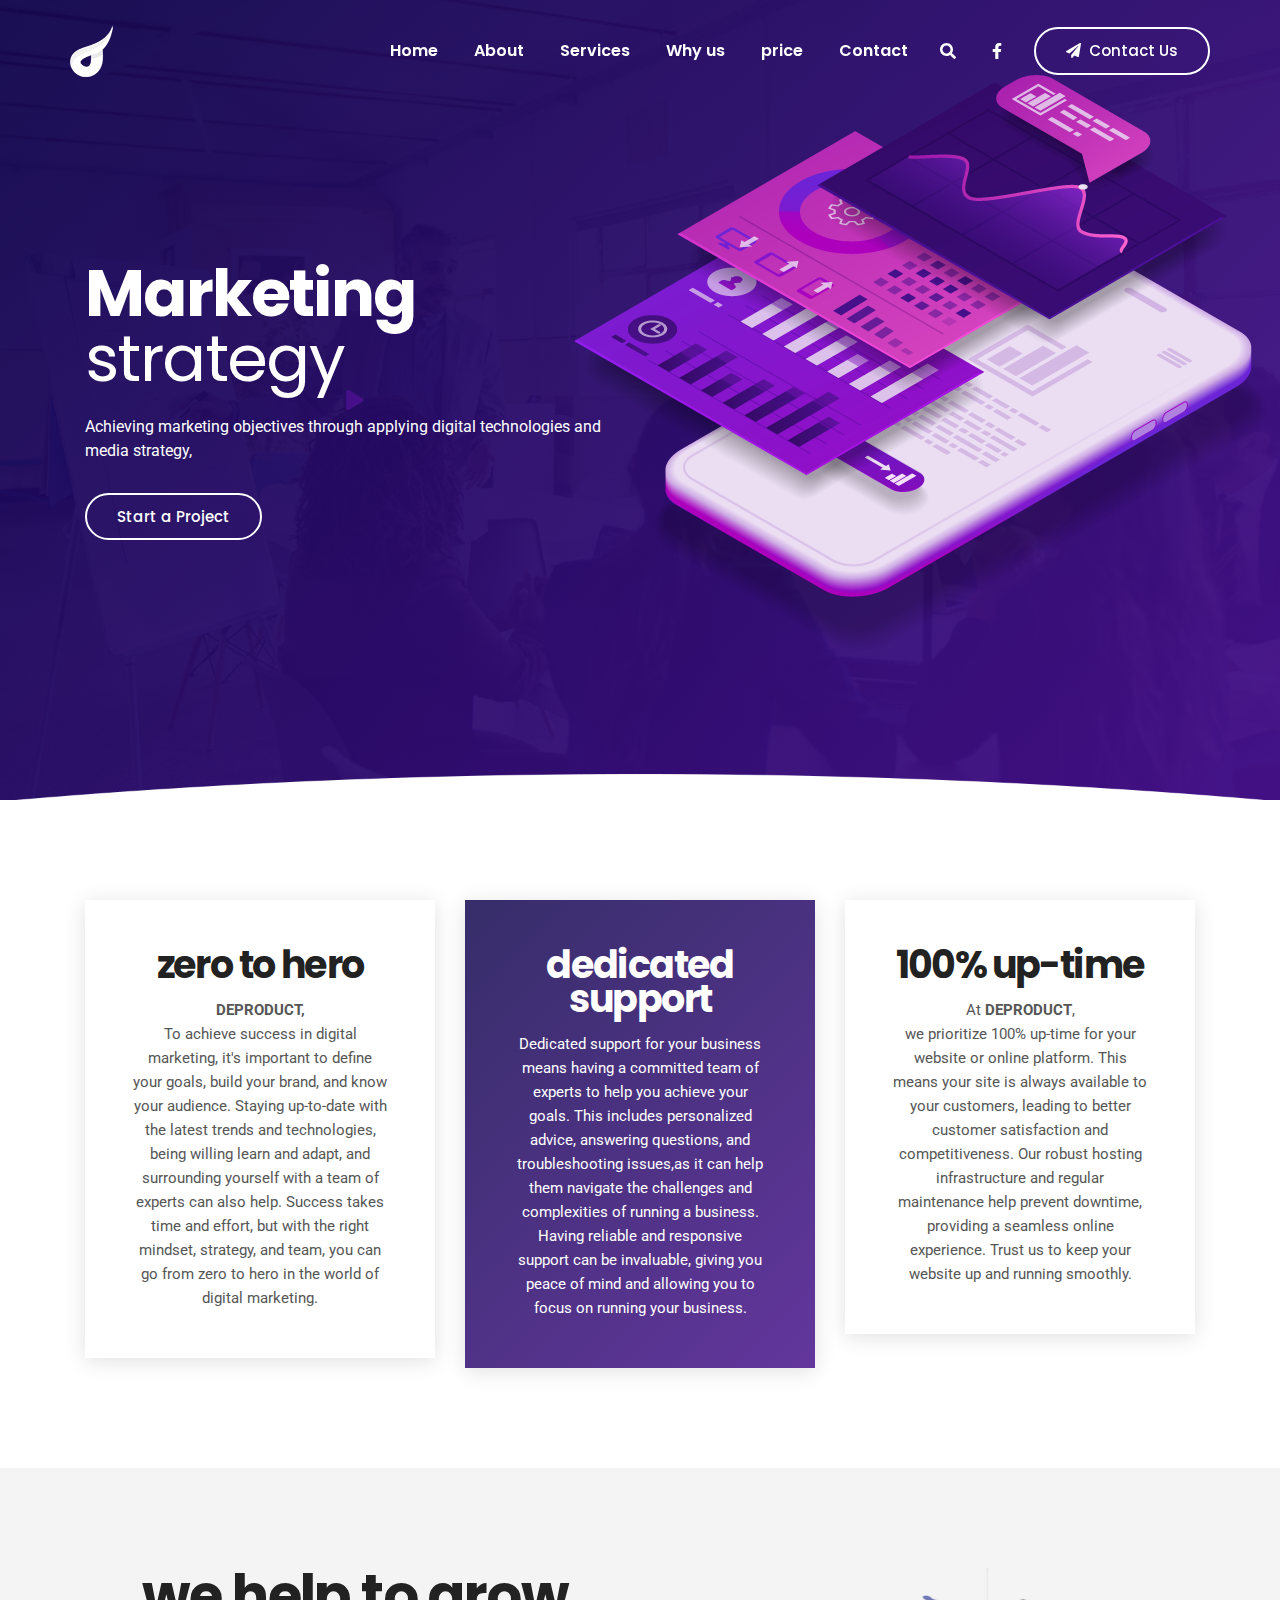
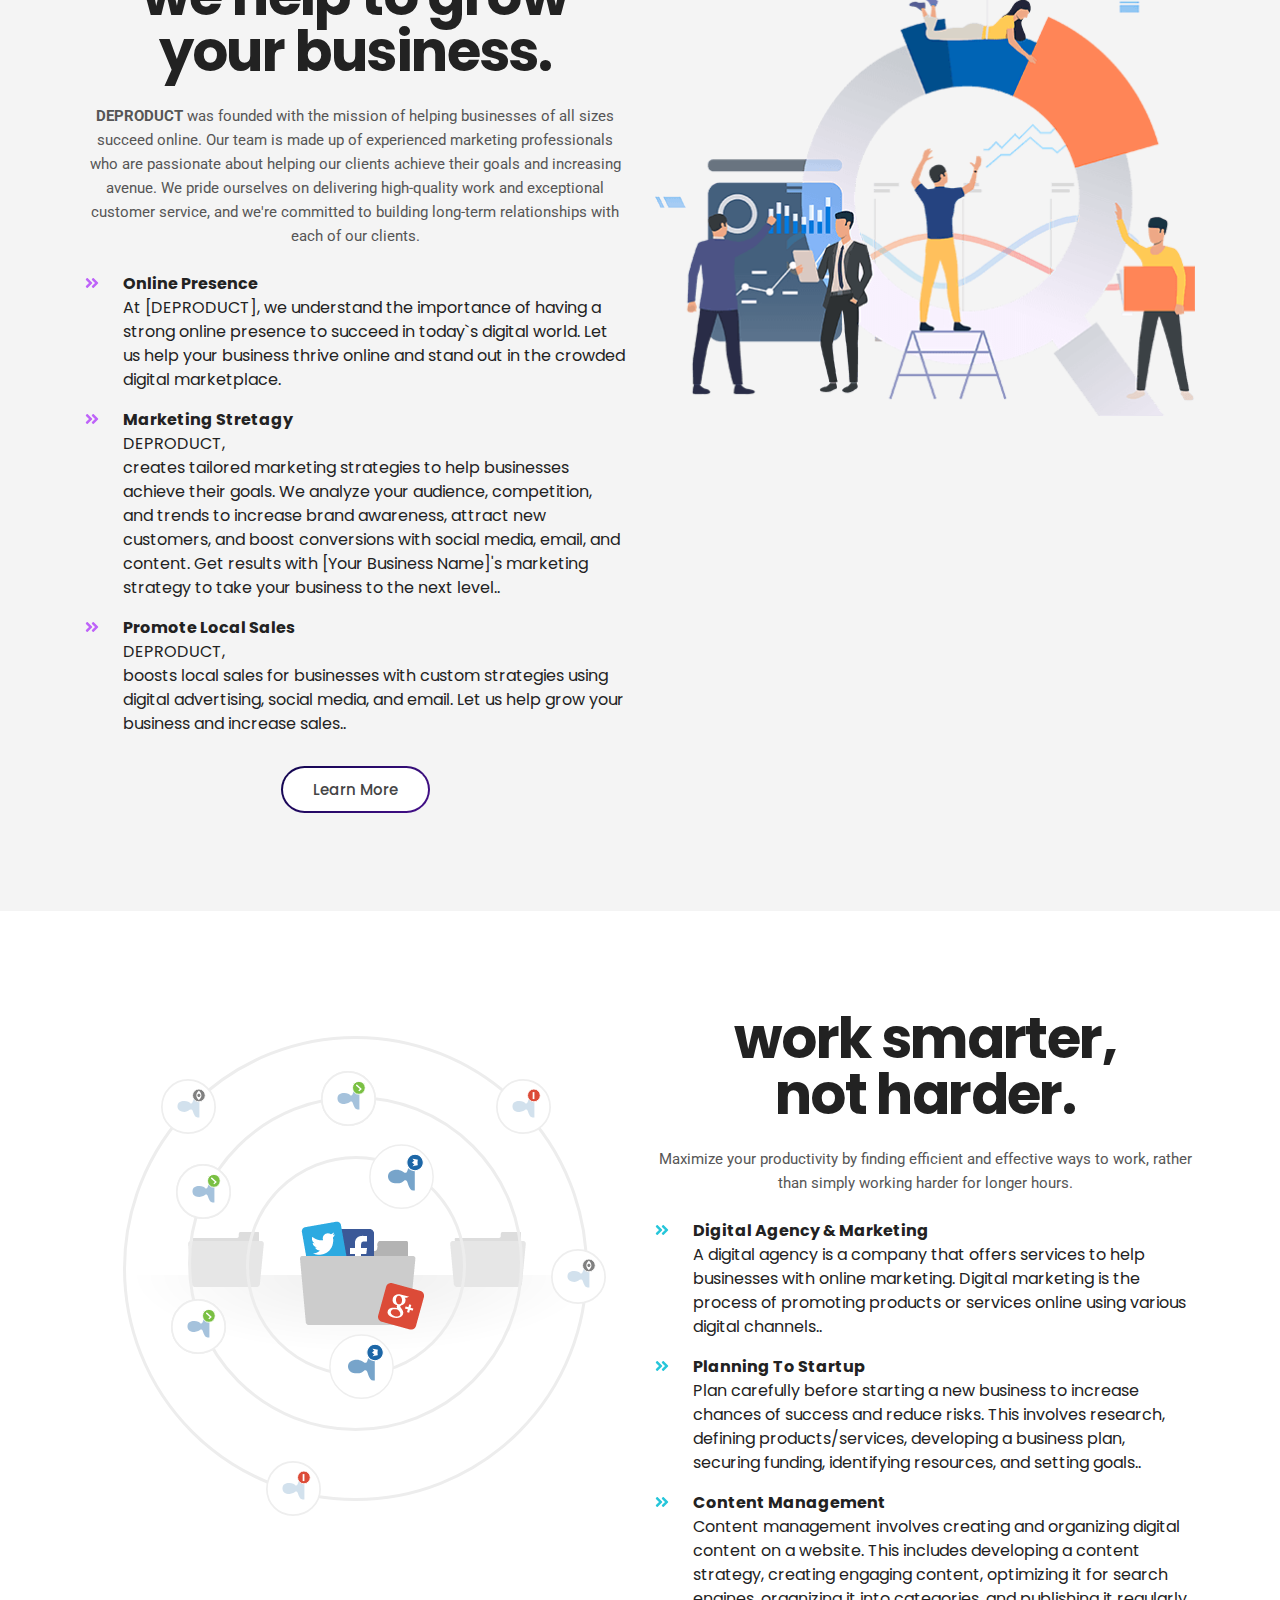
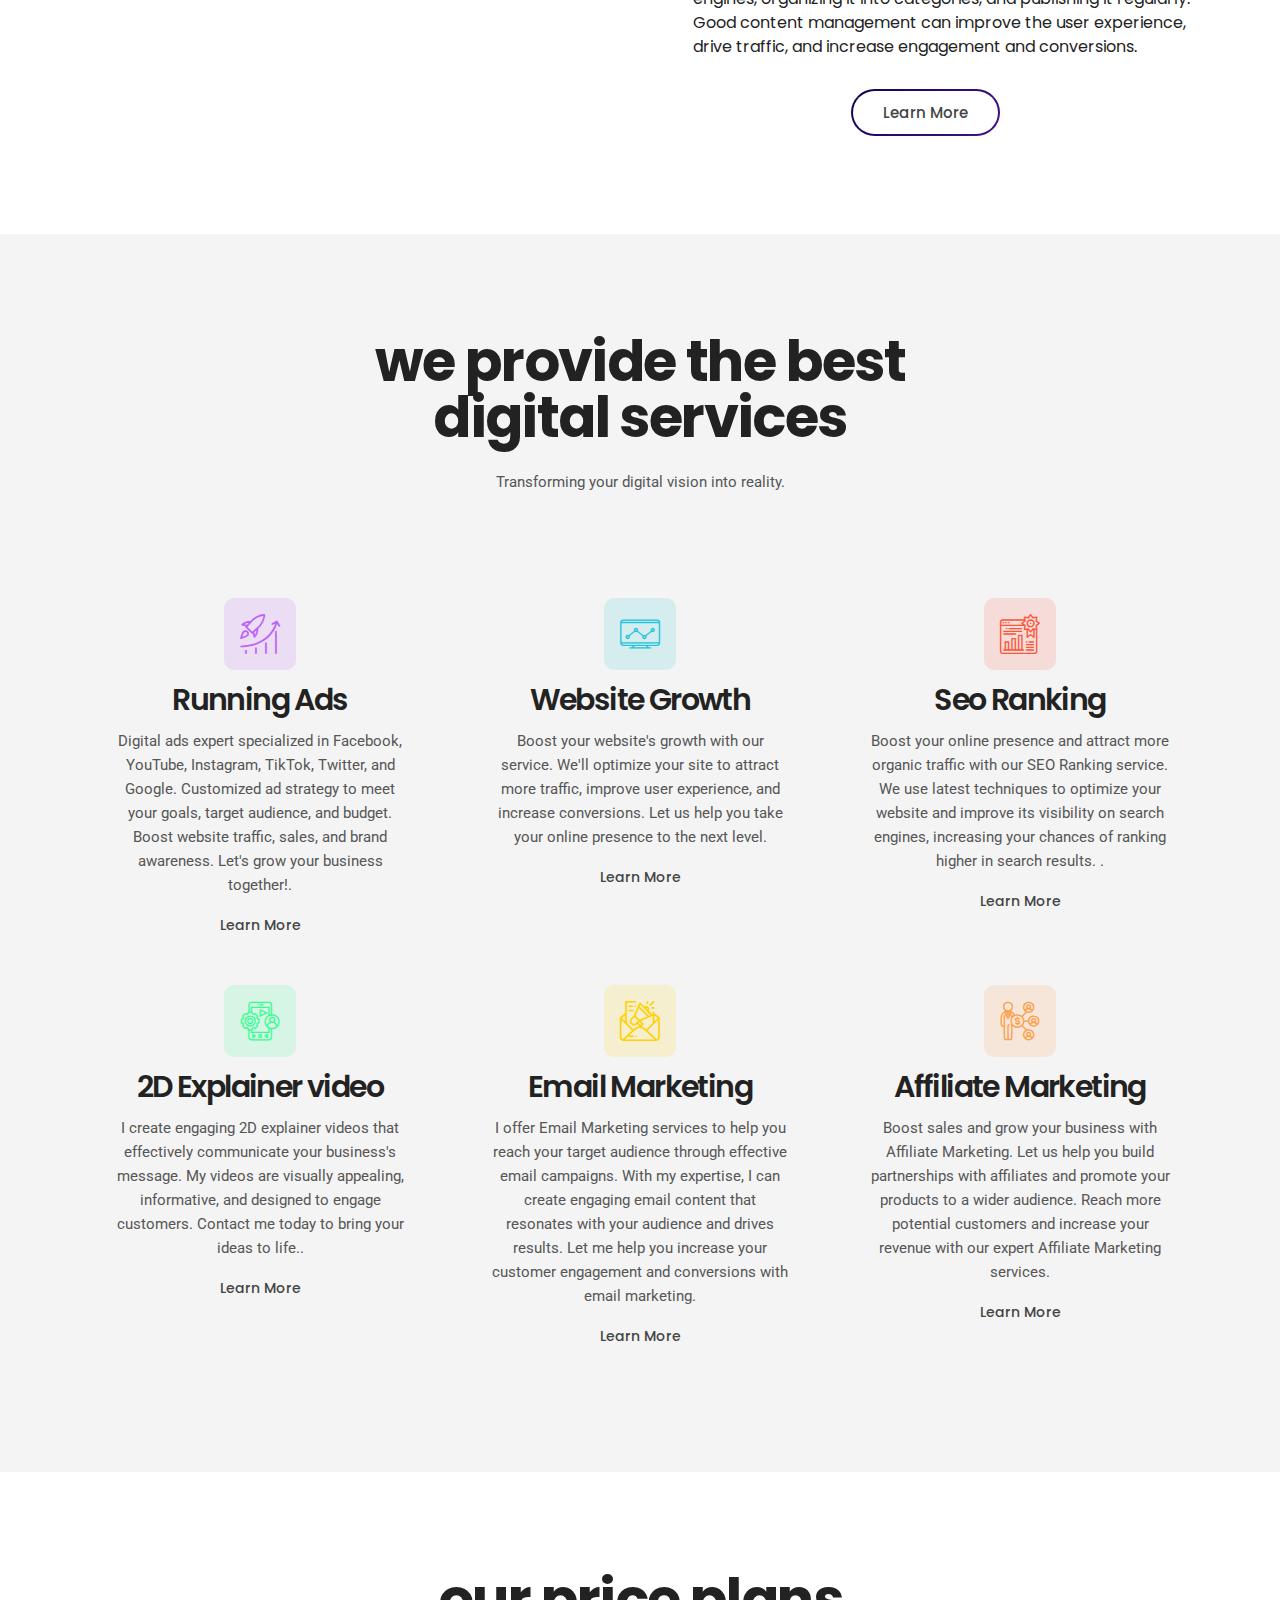
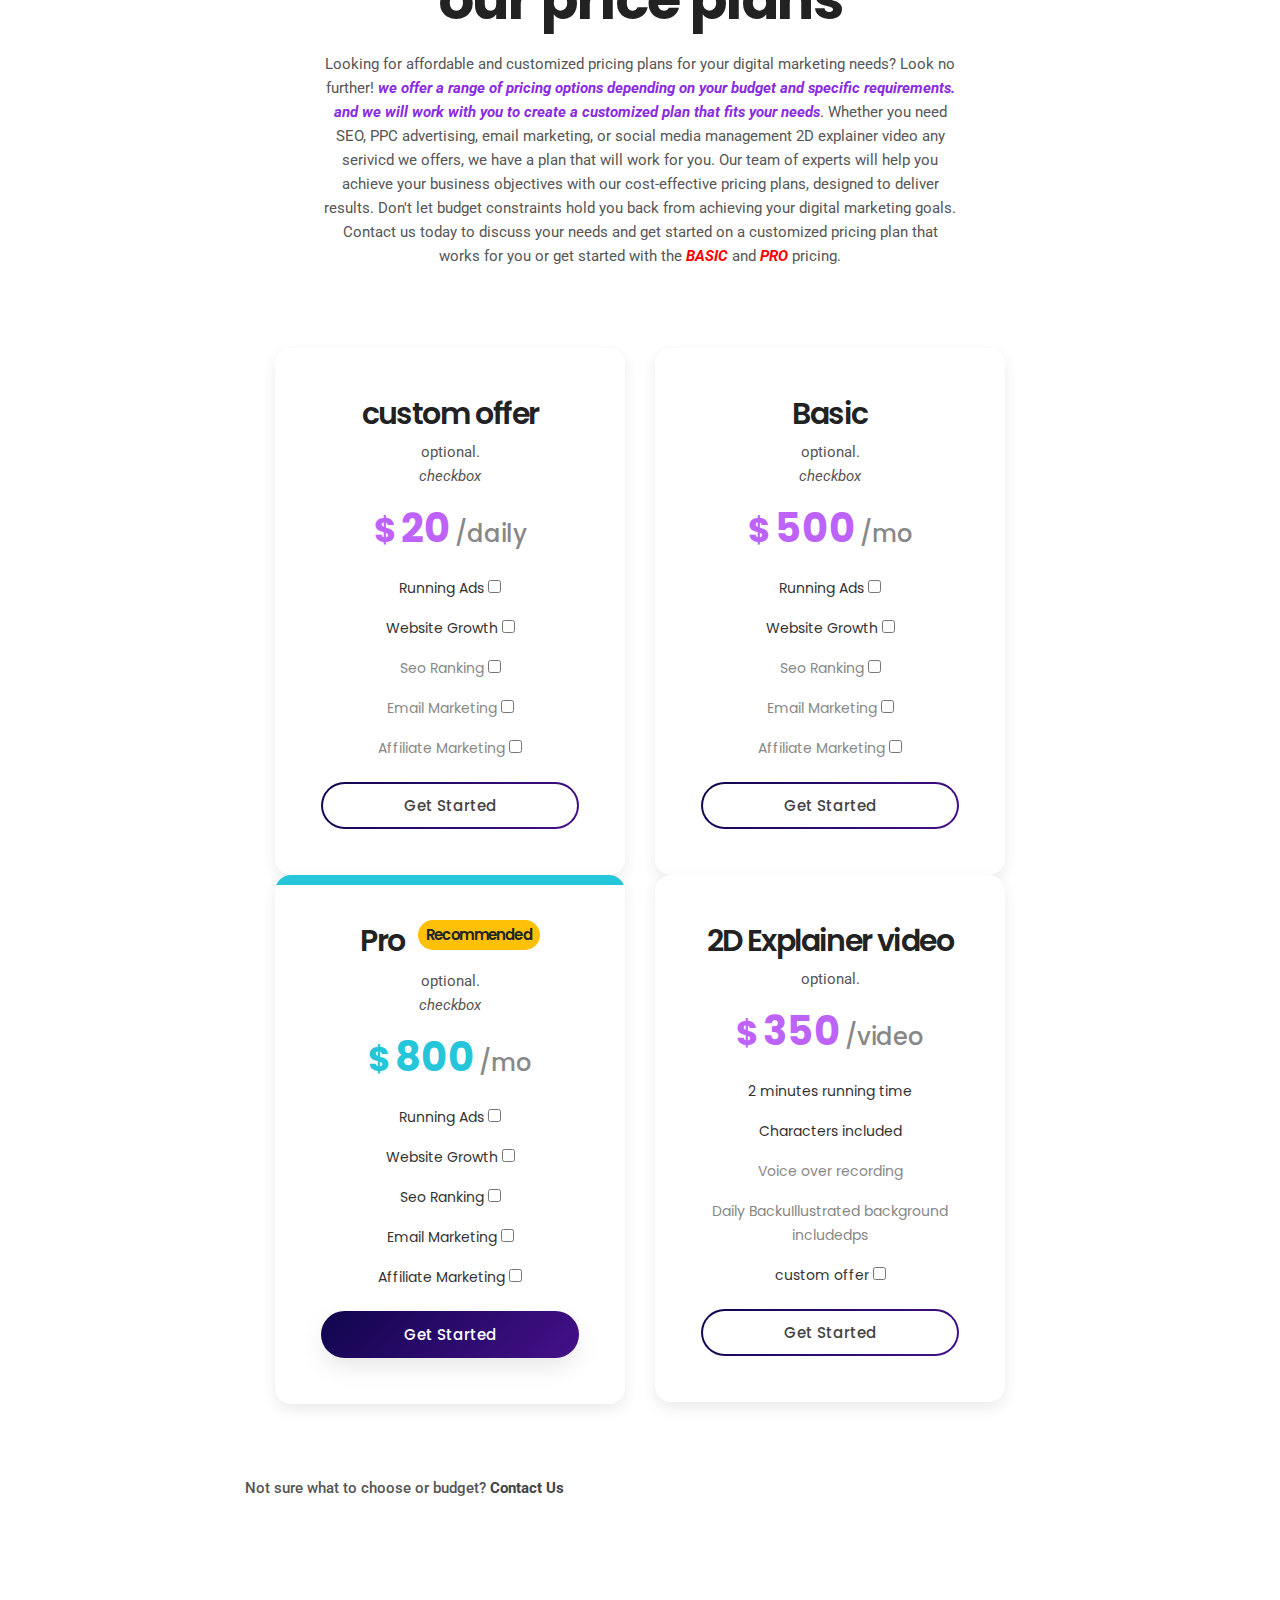
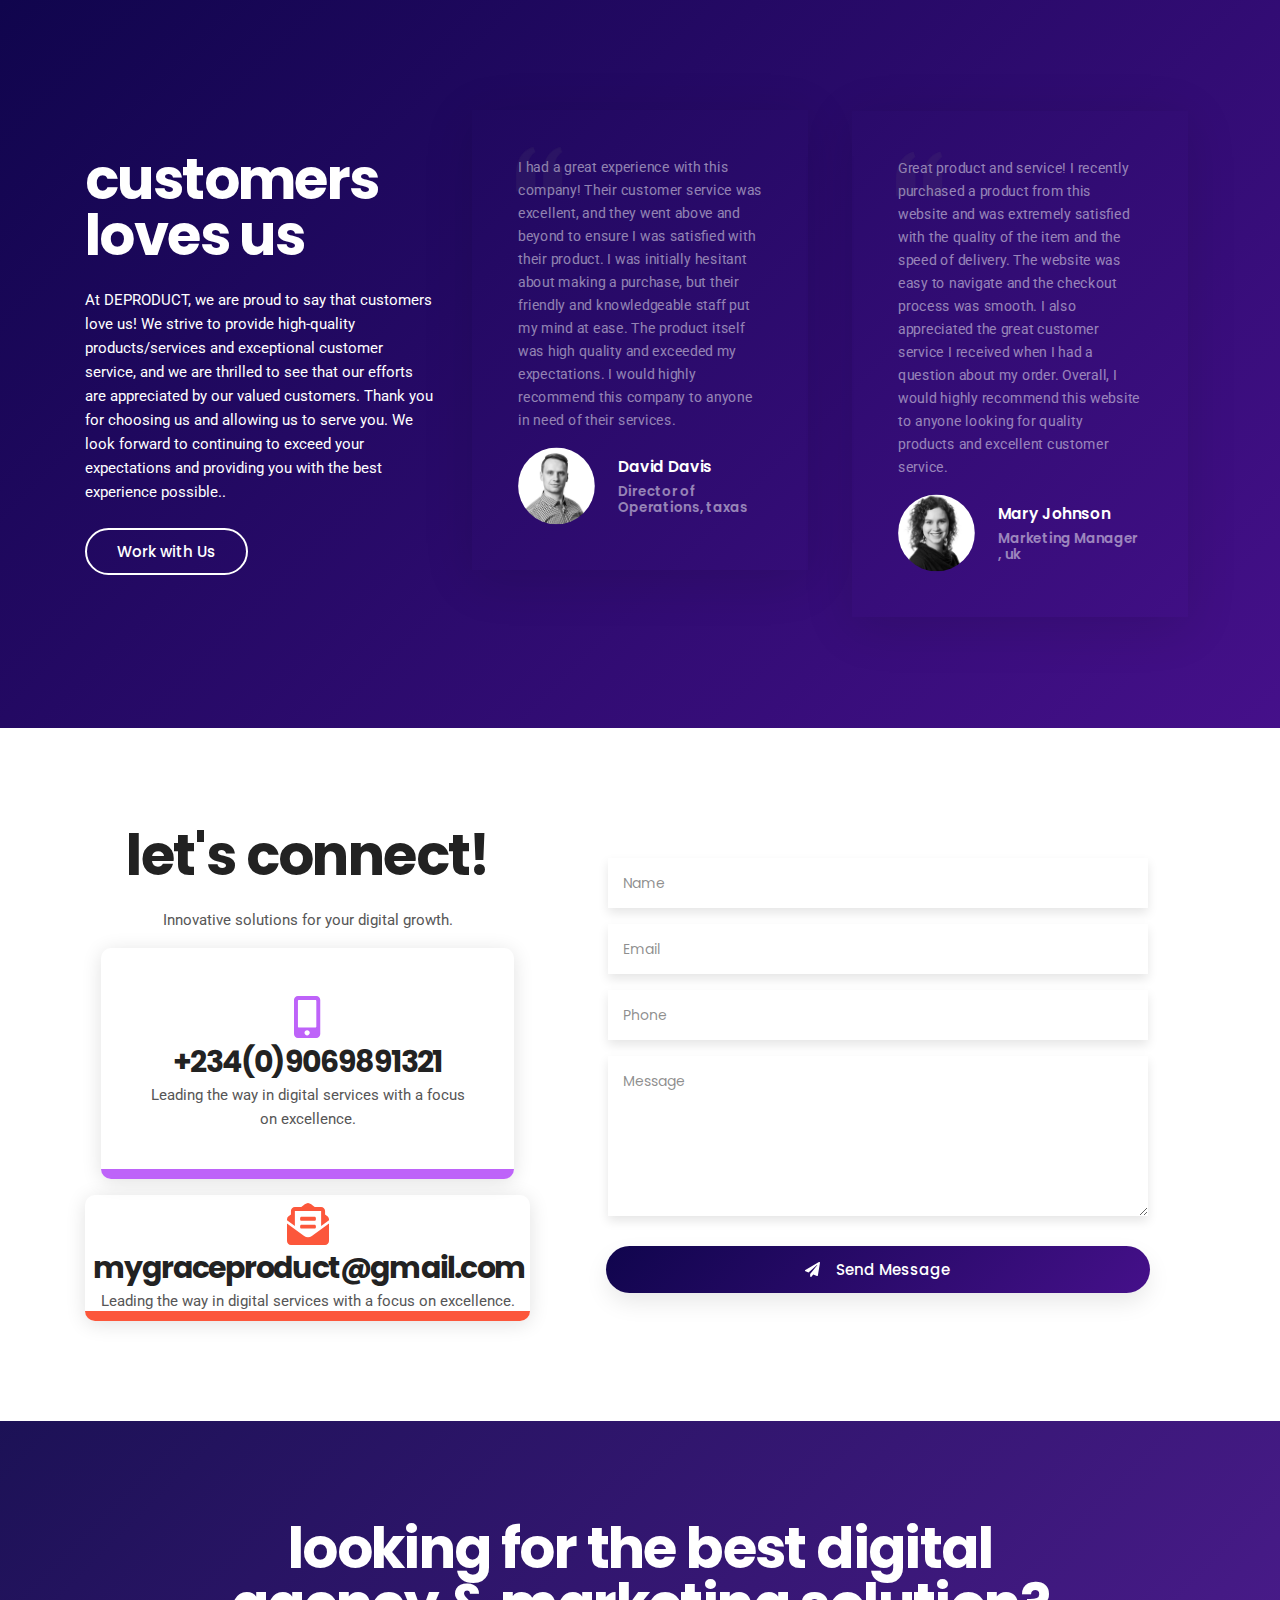
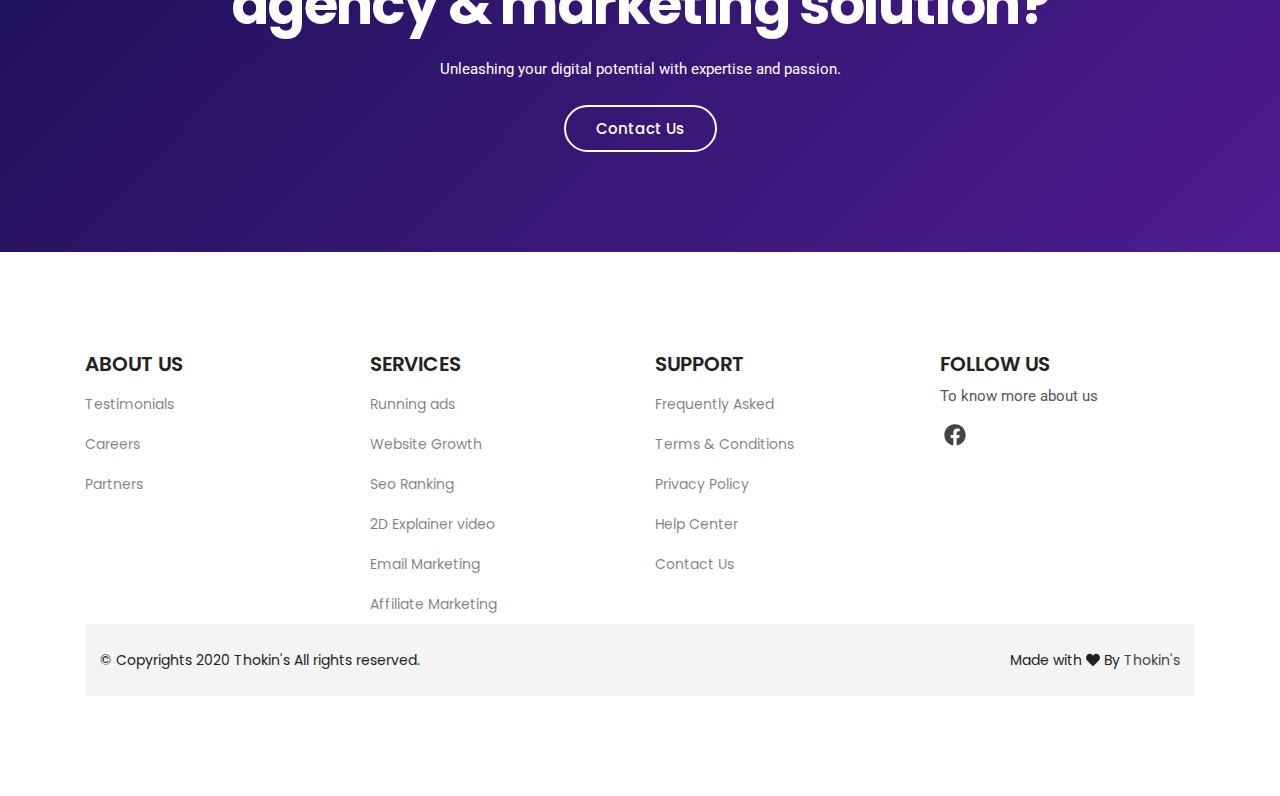
<file: marketing.html>
<!doctype html>
<html class="no-js" lang="en">
    

<head>
    <meta charset="UTF-8">
    <meta http-equiv="X-UA-Compatible" content="IE=edge">
    <meta name="viewport" content="width=device-width, initial-scale=1, shrink-to-fit=no">

    <!-- SEO Meta Description -->
    <meta name="description" content="">
    <meta name="author" content="Themeland">

    <!-- Title  -->
    <title>Digimax - SEO & Digital Marketing Agency HTML Template | Homepage-3 One Page</title>
    <!-- Start of Async Drift Code -->
<script>
    "use strict";
    
    !function() {
      var t = window.driftt = window.drift = window.driftt || [];
      if (!t.init) {
        if (t.invoked) return void (window.console && console.error && console.error("Drift snippet included twice."));
        t.invoked = !0, t.methods = [ "identify", "config", "track", "reset", "debug", "show", "ping", "page", "hide", "off", "on" ], 
        t.factory = function(e) {
          return function() {
            var n = Array.prototype.slice.call(arguments);
            return n.unshift(e), t.push(n), t;
          };
        }, t.methods.forEach(function(e) {
          t[e] = t.factory(e);
        }), t.load = function(t) {
          var e = 3e5, n = Math.ceil(new Date() / e) * e, o = document.createElement("script");
          o.type = "text/javascript", o.async = !0, o.crossorigin = "anonymous", o.src = "https://js.driftt.com/include/" + n + "/" + t + ".js";
          var i = document.getElementsByTagName("script")[0];
          i.parentNode.insertBefore(o, i);
        };
      }
    }();
    drift.SNIPPET_VERSION = '0.3.1';
    drift.load('gxu3c2bianff');
    </script>
    <!-- End of Async Drift Code -->
    <!-- Favicon  -->
    <link rel="icon" href="assets/img/favicon.png">

    <!-- ***** All CSS Files ***** -->

    <!-- Style css -->
    <link rel="stylesheet" href="assets/css/style.css">

    <!-- Responsive css -->
    <link rel="stylesheet" href="assets/css/responsive.css">
    
</head>

<body class="homepage-3">
    <!--====== Preloader Area Start ======-->
    <div id="preloader">
        <!-- Digimax Preloader -->
        <div id="digimax-preloader" class="digimax-preloader">
            <!-- Preloader Animation -->
            <div class="preloader-animation">
                <!-- Spinner -->
                <div class="spinner"></div>
                <!-- Loader -->
                <div class="loader">
                    <span data-text-preloader="T" class="animated-letters">T</span>
                    <span data-text-preloader="H" class="animated-letters">H</span>
                    <span data-text-preloader="O" class="animated-letters">O</span>
                    <span data-text-preloader="K" class="animated-letters">K</span>
                    <span data-text-preloader="I" class="animated-letters">I</span>
                    <span data-text-preloader="N" class="animated-letters">N</span>
                    <span data-text-preloader="S" class="animated-letters">S</span>
                </div>
                <p class="fw-5 text-center text-uppercase">Loading</p>
            </div>
            <!-- Loader Animation -->
            <div class="loader-animation">
                <div class="row h-100">
                    <!-- Single Loader -->
                    <div class="col-3 single-loader p-0">
                        <div class="loader-bg"></div>
                    </div>
                    <!-- Single Loader -->
                    <div class="col-3 single-loader p-0">
                        <div class="loader-bg"></div>
                    </div>
                    <!-- Single Loader -->
                    <div class="col-3 single-loader p-0">
                        <div class="loader-bg"></div>
                    </div>
                    <!-- Single Loader -->
                    <div class="col-3 single-loader p-0">
                        <div class="loader-bg"></div>
                    </div>
                </div>
            </div>
        </div>
    </div>
    <!--====== Preloader Area End ======-->

    <!--====== Scroll To Top Area Start ======-->
    <div id="scrollUp" title="Scroll To Top">
        <i class="fas fa-arrow-up"></i>
    </div>
    <!--====== Scroll To Top Area End ======-->

    <div class="main overflow-hidden">
        <!-- ***** Header Start ***** -->
        <header id="header">
            <!-- Navbar -->
            <nav data-aos="zoom-out" data-aos-delay="800" class="navbar navbar-expand">
                <div class="container header">
                    <!-- Navbar Brand-->
                    <a class="navbar-brand" href="index.html">
                        <img class="navbar-brand-regular" src="assets/img/logo/logo-white.png" alt="brand-logo">
                        <img class="navbar-brand-sticky" src="assets/img/logo/logo.png" alt="sticky brand-logo">
                    </a>
                    <div class="ml-auto"></div>
                    <!-- Navbar -->
                    <ul class="navbar-nav items">
                        <li class="nav-item">
                            <a class="nav-link scroll" href="#home">Home</a>
                        </li>
                        <li class="nav-item">
                            <a class="nav-link scroll" href="#about">About</a>
                        </li>
                        <li class="nav-item">
                            <a class="nav-link scroll" href="#services">Services</a>
                        </li>
                        <li class="nav-item">
                            <a class="nav-link scroll" href="#Why us">Why us</a>
                        </li>
                        <li class="nav-item">
                            <a class="nav-link scroll" href="#pricing">price</a>
                        </li>
                        <li class="nav-item">
                            <a class="nav-link scroll" href="#contact">Contact</a>
                        </li>
                    </ul>
                    <!-- Navbar Icons -->
                    <ul class="navbar-nav icons">
                        <li class="nav-item">
                            <a href="#" class="nav-link" data-toggle="modal" data-target="#search">
                                <i class="fas fa-search"></i>
                            </a>
                        </li>
                        <li class="nav-item social">
                            <a href="https://m.facebook.com/Youngzealnet/?mibextid=LQQJ4d" class="nav-link"><i class="fab fa-facebook-f"></i></a>
                        </li>
                        
                    </ul>

                    <!-- Navbar Toggler -->
                    <ul class="navbar-nav toggle">
                        <li class="nav-item">
                            <a href="#" class="nav-link" data-toggle="modal" data-target="#menu">
                                <i class="fas fa-bars toggle-icon m-0"></i>
                            </a>
                        </li>
                    </ul>

                    <!-- Navbar Action Button -->
                    <ul class="navbar-nav action">
                        <li class="nav-item ml-3">
                            <a href="https://wa.me/qr/DESWCDIKQC25F1" class="btn ml-lg-auto btn-bordered-white"><i class="fas fa-paper-plane contact-icon mr-md-2"></i>Contact Us</a>
                        </li>
                    </ul>
                </div>
            </nav>
        </header>
        <!-- ***** Header End ***** -->

        <!-- ***** Welcome Area Start ***** -->
        <section id="home" class="section welcome-area bg-overlay overflow-hidden d-flex align-items-center">
            <div class="container">
                <div class="row align-items-center">
                    <!-- Welcome Intro Start -->
                    <div class="col-12 col-md-6">
                        <div class="welcome-intro">
                            <h1 class="text-white text-center text-md-left">Marketing <br> <span class="fw-4">strategy</span></h1>
                            <p class="text-white text-center text-md-left my-4">Achieving marketing objectives through applying
                                digital technologies and media strategy,</p>
                            <!-- Buttons -->
                            <div class="button-group d-flex align-items-center justify-content-center justify-content-md-start">
                                <a href=" https://drift.me/mygraceproduct" class="btn btn-bordered-white">Start a Project</a>
    
                                    <!-- Play Icon -->
                                    <div class="play-icon">
                                        <i class="fas fa-play"></i>
                                    </div>
                                </a>
                            </div>
                        </div>
                    </div>
                    <div class="col-12 col-md-6">
                        <!-- Welcome Thumb -->
                        <div class="welcome-thumb-wrapper pt-3 pt-md-5 mt-5">
                            <span class="welcome-thumb-1">
                                <img class="welcome-animation d-block ml-auto" src="assets/img/welcome/thumb_7.png" alt="">
                            </span>
                            <span class="welcome-thumb-2">
                                <img class="welcome-animation d-block" src="assets/img/welcome/thumb_8.png" alt="">
                            </span>
                            <span class="welcome-thumb-3">
                                <img class="welcome-animation d-block" src="assets/img/welcome/thumb_9.png" alt="">
                            </span>
                            <span class="welcome-thumb-4">
                                <img class="welcome-animation d-block" src="assets/img/welcome/thumb_10.png" alt="">
                            </span>
                        </div>
                    </div>
                </div>
            </div>
            <!-- Shape Bottom -->
            <div class="welcome-shape">
                <img src="assets/img/hero_shape.png" alt="">
            </div>
        </section>
        <!-- ***** Welcome Area End ***** -->

        <!-- ***** Promo Area Start ***** -->
        <section class="section promo-area ptb_100">
            <div class="container">
                <div class="row">
                    <div class="col-12 col-md-6 col-lg-4 res-margin">
                        <!-- Single Promo -->
                        <div class="single-promo grad-hover text-center p-5">
                            <!-- Promo Wrapper -->
                            <section id="Why us" class="Explanation of Why us section: service we provide"></section>
                            <div class="promo-wrapper">
                                <h3 class="mb-3">Zero to Hero</h3>
                                <p>
                                    <strong>DEPRODUCT,</strong><br>To achieve success in digital marketing, 
                                    it's important to define your goals, build your brand, and know your audience. Staying up-to-date with the latest trends and technologies, being willing 
                                     learn and adapt, and surrounding yourself with a team of experts can also help. Success takes time and effort, but with the right mindset, strategy, 
                                     and team, you can go from zero to hero in the world of digital marketing.
                                


                                </p>
                            </div>
                        </div>
                    </div>
                    <div class="col-12 col-md-6 col-lg-4 res-margin">
                        <!-- Single Promo -->
                        <div class="single-promo grad-hover active text-center p-5">
                            <!-- Promo Wrapper -->
                            <div class="promo-wrapper">
                                <h3 class="mb-3">Dedicated Support</h3>
                                <p>Dedicated support for your business means having a committed team of experts to help you achieve your goals. This includes personalized advice, answering questions, 
                                    and troubleshooting issues,as it can help them navigate the challenges and complexities of running a business. Having reliable and responsive support can be invaluable, 
                                    giving you peace of mind and allowing you to focus on running your business.
                                </p>
                            </div>
                        </div>
                    </div>
                    <div class="col-12 col-md-6 col-lg-4">
                        <!-- Single Promo -->
                        <div class="single-promo grad-hover text-center p-5">
                            <!-- Promo Wrapper -->
                            <div class="promo-wrapper">
                                <h3 class="mb-3">100% Up-time</h3>
                                <p>At <strong>DEPRODUCT</strong>, <br>we prioritize 100% up-time for your website or online platform. This means your site is always available to your customers, leading to better customer satisfaction and competitiveness. Our robust hosting infrastructure and regular maintenance help prevent downtime, 
                                    providing a seamless online experience. Trust us to keep your website up and running smoothly.</p>
                            </div>
                        </div>
                    </div>
                </div>
            </div>
        </section>
        <!-- ***** Promo Area End ***** -->

        <!-- ***** Content Area Start ***** -->
        <section id="about" class="section content-area bg-grey ptb_100">
            <div class="container">
                <div class="row justify-content-between">
                    <div class="col-12 col-lg-6">
                        <!-- Content Inner -->
                        <div class="content-inner text-center">
                            <!-- Section Heading -->
                            <div class="section-heading text-center mb-3">
                                <h2>We help to grow your business.</h2>
                                <p class="d-none d-sm-block mt-4"><strong>DEPRODUCT</strong> was founded with the mission of helping businesses of all sizes succeed online. Our team is made up of experienced marketing professionals who are passionate about helping our clients achieve their goals and increasing avenue. We pride ourselves on delivering high-quality work and exceptional customer service, and we're committed to building long-term relationships with each of our clients.</p>
                                <p class="d-block d-sm-none mt-4">Lorem ipsum dolor sit amet, consectetur adipisicing elit. Laborum obcaecati.</p>
                            </div>
                            <!-- Content List -->
                            <ul class="content-list text-left">
                                <!-- Single Content List -->
                                <li class="single-content-list media py-2">
                                    <div class="content-icon pr-4">
                                        <span class="color-1"><i class="fas fa-angle-double-right"></i></span>
                                    </div>
                                    <div class="content-text media-body">
                                        <span><b>Online Presence</b><br>At [DEPRODUCT], we understand the importance of having a strong online presence to succeed in today`s digital world.
                                            Let us help your business thrive online and stand out in the crowded digital marketplace.</span>
                                    </div>
                                </li>
                                <!-- Single Content List -->
                                <li class="single-content-list media py-2">
                                    <div class="content-icon pr-4">
                                        <span class="color-1"><i class="fas fa-angle-double-right"></i></span>
                                    </div>
                                    <div class="content-text media-body">
                                        <span><b>Marketing Stretagy</b><br>DEPRODUCT,<br>creates tailored marketing strategies to help businesses achieve their goals. We analyze your audience, competition, and trends to increase brand awareness, attract new customers, and boost conversions with social media, email, and content. Get results with [Your Business Name]'s marketing strategy to take your business to the next level..</span>
                                    </div>
                                </li>
                                <!-- Single Content List -->
                                <li class="single-content-list media py-2">
                                    <div class="content-icon pr-4">
                                        <span class="color-1"><i class="fas fa-angle-double-right"></i></span>
                                    </div>
                                    <div class="content-text media-body">
                                        <span><b>Promote Local Sales</b><br>DEPRODUCT,<br>boosts local sales for businesses with custom strategies using digital advertising, social media, and email. Let us help grow your business and increase sales..</span>
                                    </div>
                                </li>
                            </ul>
                            <a href="#" class="btn btn-bordered mt-4">Learn More</a>
                        </div>
                    </div>
                    <div class="col-12 col-lg-6">
                        <!-- Service Thumb -->
                        <div class="service-thumb mx-auto pt-4 pt-lg-0">
                            <img src="assets/img/content/content_thumb.png" alt="">
                        </div>
                    </div>
                </div>
            </div>
        </section>
        <!-- ***** Content Area End ***** -->

        <!-- ***** Content Area Start ***** -->
        <section class="section content-area ptb_100">
            <div class="container">
                <div class="row justify-content-between">
                    <div class="col-12 col-lg-6">
                        <!-- Profile Circle Wrapper -->
                        <div class="profile-circle-wrapper circle-animation d-none d-sm-block">
                            <!-- Profile Inner -->
                            <div class="profile-inner">
                                <!-- Profile Circle -->
                                <div class="profile-circle circle-lg">
                                    <span class="profile-icon icon-1">
                                        <img class="icon-1-img" src="assets/img/content/profile-icons/profile_icon_1.svg" alt="" />
                                    </span>
                                    <span class="profile-icon icon-2">
                                        <img class="icon-2-img" src="assets/img/content/profile-icons/profile_icon_2.svg" alt="" />
                                    </span>
                                    <span class="profile-icon icon-3">
                                        <img class="icon-3-img" src="assets/img/content/profile-icons/profile_icon_1.svg" alt="" />
                                    </span>
                                    <span class="profile-icon icon-4">
                                        <img class="icon-4-img" src="assets/img/content/profile-icons/profile_icon_2.svg" alt="" />
                                    </span>
                                </div>

                                <!-- Profile Circle -->
                                <div class="profile-circle circle-md">
                                    <span class="profile-icon icon-5">
                                        <img class="icon-5-img" src="assets/img/content/profile-icons/profile_icon_3.svg" alt="" />
                                    </span>
                                    <span class="profile-icon icon-6">
                                        <img class="icon-6-img" src="assets/img/content/profile-icons/profile_icon_3.svg" alt="" />
                                    </span>
                                    <span class="profile-icon icon-7">
                                        <img class="icon-7-img" src="assets/img/content/profile-icons/profile_icon_3.svg" alt="" />
                                    </span>
                                </div>

                                <!-- Profile Circle -->
                                <div class="profile-circle circle-sm">
                                    <span class="profile-icon icon-8">
                                        <img class="icon-8-img" src="assets/img/content/profile-icons/profile_icon_4.svg" alt="" />
                                    </span>
                                    <span class="profile-icon icon-9">
                                        <img class="icon-9-img" src="assets/img/content/profile-icons/profile_icon_4.svg" alt="" />
                                    </span>
                                </div>
                            </div>
                            <img class="folder-img" src="assets/img/content/folders.png" alt="" />
                        </div>
                    </div>
                    <div class="col-12 col-lg-6">
                        <!-- Content Inner -->
                        <div class="content-inner text-center pt-sm-4 pt-lg-0 mt-sm-5 mt-lg-0">
                            <!-- Section Heading -->
                            <div class="section-heading text-center mb-3">
                                <h2>Work smarter,<br> not harder.</h2>
                                <p class="d-none d-sm-block mt-4">Maximize your productivity by finding efficient and effective ways to work, rather than simply working harder for longer hours.</p>
                                <p class="d-block d-sm-none mt-4">Maximize your productivity by finding efficient and effective ways to work.</p>
                            </div>
                            <!-- Content List -->
                            <ul class="content-list text-left">
                                <!-- Single Content List -->
                                <li class="single-content-list media py-2">
                                    <div class="content-icon pr-4">
                                        <span class="color-2"><i class="fas fa-angle-double-right"></i></span>
                                    </div>
                                    <div class="content-text media-body">
                                        <span><b>Digital Agency &amp; Marketing</b><br>A digital agency is a company that offers services to help businesses with online marketing. Digital marketing is the
                                             process of promoting products or services online using various digital channels..</span>
                                    </div>
                                </li>
                                <!-- Single Content List -->
                                <li class="single-content-list media py-2">
                                    <div class="content-icon pr-4">
                                        <span class="color-2"><i class="fas fa-angle-double-right"></i></span>
                                    </div>
                                    <div class="content-text media-body">
                                        <span><b>Planning To Startup</b><br>Plan carefully before starting a new business to increase chances of success and reduce risks. This involves research, defining products/services, 
                                            developing a business plan, securing funding, identifying resources, and setting goals..</span>
                                    </div>
                                </li>
                                <!-- Single Content List -->
                                <li class="single-content-list media py-2">
                                    <div class="content-icon pr-4">
                                        <span class="color-2"><i class="fas fa-angle-double-right"></i></span>
                                    </div>
                                    <div class="content-text media-body">
                                        <span><b>Content Management</b><br>Content management involves creating and organizing digital content on a website. This includes developing a content strategy, creating engaging content, optimizing it for search engines,
                                             organizing it into categories, and publishing it regularly. Good content management can improve the user experience, drive traffic, and increase engagement and conversions.</span>
                                    </div>
                                </li>
                            </ul>
                            <a href="#" class="btn btn-bordered mt-4">Learn More</a>
                        </div>
                    </div>
                </div>
            </div>
        </section>
        <!-- ***** Content Area End ***** -->

        <!-- ***** Service Area End ***** -->
        <section id="services" class="section service-area bg-grey ptb_100">
            <div class="container">
                <div class="row justify-content-center">
                    <div class="col-12 col-md-10 col-lg-7">
                        <!-- Section Heading -->
                        <div class="section-heading text-center">
                            <h2>We provide the best digital services</h2>
                            <p class="d-none d-sm-block mt-4">Transforming your digital vision into reality.</p>
                            <p class="d-block d-sm-none mt-4">Transforming your digital vision into reality.</p>
                        </div>
                    </div>
                </div>
                <div class="row">
                    <div class="col-12 col-md-6 col-lg-4">
                        <!-- Single Service -->
                        <section id="Running ads" class="Explanation of Runnind ads section: service we provide"></section>
                        <div class="single-service text-center p-4">
                            <span class="flaticon-rocket-launch color-1 icon-bg-1"></span>
                            <h3 class="my-3">Running Ads</h3>
                            <p>Digital ads expert specialized in Facebook, YouTube, Instagram, TikTok, Twitter, and Google. Customized ad strategy to meet your goals, target audience, and budget. Boost website traffic, sales, and brand awareness. Let's grow your business together!.</p>
                            <a class="service-btn mt-3" href="#">Learn More</a>
                        </div>
                    </div>
                    <div class="col-12 col-md-6 col-lg-4">
                        <!-- Single Service -->
                        <section id="Website Growth" class="Explanation of Website Growth section: service we provide"></section>
                        <div class="single-service text-center p-4">
                            <span class="flaticon-monitoring color-2 icon-bg-2"></span>
                            <h3 class="my-3">Website Growth</h3>
                            <p>Boost your website's growth with our service. We'll optimize your site to attract more traffic, improve user experience, and increase conversions. Let us help you take your online presence to the next level.</p>
                            <a class="service-btn mt-3" href="#">Learn More</a>
                        </div>
                    </div>
                    <div class="col-12 col-md-6 col-lg-4">
                        <!-- Single Service -->
                        <section id="Seo Ranking" class="Explanation of Seo Ranking section: service wwe provide"></section>
                        <div class="single-service text-center p-4">
                            <span class="flaticon-web color-3 icon-bg-3"></span>
                            <h3 class="my-3">Seo Ranking</h3>
                            <p>Boost your online presence and attract more organic traffic with our SEO Ranking service. We use latest techniques to optimize your website and improve its visibility on search engines, increasing your chances of ranking higher in search results.




                                .</p>
                            <a class="service-btn mt-3" href="#">Learn More</a>
                        </div>
                    </div>
                    <div class="col-12 col-md-6 col-lg-4">
                        <!-- Single Service -->
                        <section id="2D Explainer video" class="Explanation of 2D eplaner video section: service wwe provide"></section>
                        <div class="single-service text-center p-4">
                            <span class="flaticon-smartphone color-4 icon-bg-4"></span>
                            <h3 class="my-3">2D Explainer video</h3>
                            <p>I create engaging 2D explainer videos that effectively communicate your business's message. My videos are visually appealing, informative, and designed to engage customers. Contact me today to bring your ideas to life..</p>
                            <a class="service-btn mt-3" href="#">Learn More</a>
                        </div>
                    </div>
                    <div class="col-12 col-md-6 col-lg-4">
                        <!-- Single Service -->
                        <section id="Email Marketing" class="Explanation of Email Marketing section: service wwe provide"></section>
                        <div class="single-service text-center p-4">
                            <span class="flaticon-email color-5 icon-bg-5"></span>
                            <h3 class="my-3">Email Marketing</h3>
                            <p>I offer Email Marketing services to help you reach your target audience through effective email campaigns. With my expertise, I can create engaging email content that resonates with your audience and drives results. Let me help you increase your customer engagement and conversions with email marketing.</p>
                            <a class="service-btn mt-3" href="#">Learn More</a>
                        </div>
                    </div>
                    <div class="col-12 col-md-6 col-lg-4">
                        <!-- Single Service -->
                        <section id="Affiliate Marketing" class="Explanation of Email Marketing section: service wwe provide"></section>
                        <div class="single-service text-center p-4">
                            <span class="flaticon-affiliate color-6 icon-bg-6"></span>
                            <h3 class="my-3">Affiliate Marketing</h3>
                            <p>Boost sales and grow your business with Affiliate Marketing. Let us help you build partnerships with affiliates and promote your products to a wider audience. Reach more potential customers and increase your revenue with our expert Affiliate Marketing services.</p>
                            <a class="service-btn mt-3" href="#">Learn More</a>
                        </div>
                    </div>
                </div>
            </div>
        </section>
        <!-- ***** Service Area End ***** -->

        <!-- ***** Price Plan Area Start ***** -->
        <section id="pricing" class="section price-plan-area overflow-hidden ptb_100">
            <div class="container">
                <div class="row justify-content-center">
                    <div class="col-12 col-md-10 col-lg-7">
                        <!-- Section Heading -->
                        <div class="section-heading text-center">
                            <h2>Our Price Plans</h2>
                            <p class="d-none d-sm-block mt-4">Looking for affordable and customized pricing plans for your digital marketing needs? Look no further! <strong><i style="color:blueviolet;">we offer a range of pricing options depending on your budget and specific requirements.

                                 and we will work with you to create a customized plan that fits your needs</i></strong>. Whether you need SEO, PPC advertising, email marketing, or social media management 2D explainer video any serivicd we offers, we have a plan that will work for you.
                                
                                Our team of experts will help you achieve your business objectives with our cost-effective pricing plans, designed to deliver results. Don't let budget constraints hold you back from achieving your digital marketing goals. Contact us today to discuss your needs and get started on a customized pricing plan that works for you
                                or get started with the <strong><i style="color:red;">BASIC</i></strong> and <strong><i style="color:red;">PRO</i></strong> pricing.</p>
                            <p class="d-block d-sm-none mt-4">Looking for affordable and customized pricing plans for your digital marketing needs? Look no further! <strong><i style="color:blueviolet;">We offer a range of pricing options depending on your budget and specific requirements.

                                and we will work with you to create a customized plan that fits your needs</i></strong>. Whether you need SEO, PPC advertising, email marketing, or social media management, we have a plan that will work for you.
                                
                                Our team of experts will help you achieve your business objectives with our cost-effective pricing plans, designed to deliver results. Don't let budget constraints hold you back from achieving your digital marketing goals. Contact us today to discuss your needs and get started on a customized pricing plan that works for you
                                or get started with the <strong><i style="color:red;">BASIC</i></strong> and <strong><i style="color:red;">PRO</i></strong> pricing.</p>
                        </div>
                    </div>
                </div>
                <div class="row justify-content-center">
                    <div class="col-12 col-lg-8">
                        <div class="row price-plan-wrapper">
                            <div class="col-12 col-md-6">
            
                                <!-- Single Price Plan -->
                                <div class="single-price-plan color-1 bg-hover hover-top text-center p-5">
                                    <!-- Plan Title -->
                                    <div class="plan-title mb-2 mb-sm-3">
                                        <h3 class="mb-2">custom offer</h3>
                                        <p>optional.<br><em>checkbox</em></p>
                                    </div>
                                    <!-- Plan Price -->
                                    <div class="plan-price pb-2 pb-sm-3">
                                        <span class="color-primary fw-7">$</span>
                                        <span class="h1 fw-7">20</span>
                                        <sub class="validity text-muted fw-5">/daily</sub>
                                    </div>
                                    <!-- Plan Description -->
                                    <div class="plan-description">
                                        <ul class="plan-features">
                                            <li class="py-2">Running Ads <input type="checkbox"></li>
                                            <li class="py-2">Website Growth <input type="checkbox"></li>
                                            <li class="py-2 text-muted">Seo Ranking <input type="checkbox"></li>
                                            <li class="py-2 text-muted">Email Marketing <input type="checkbox"></li>
                                            <li class="py-2 text-muted">Affiliate Marketing <input type="checkbox"></li>
                                        </ul>
                                    </div>
                                    <!-- Plan Button -->
                                    <div class="plan-button">
                                        <a href=" https://drift.me/mygraceproduct" class="btn btn-bordered mt-3">Get Started</a>
                                    </div>
                                </div>
                            </div>
                            <div class="col-12 col-md-6 mt-4 mt-md-0">
                            
                                <!-- Single Price Plan custom-->
                                <div class="single-price-plan color-1 bg-hover hover-top text-center p-5">
                                    <!-- Plan Title -->
                                    <div class="plan-title mb-2 mb-sm-3">
                                        <h3 class="mb-2">Basic</h3>
                                        <p>optional.<br><em>checkbox</em></p>
                                    </div>
                                    <!-- Plan Price -->
                                    <div class="plan-price pb-2 pb-sm-3">
                                        <span class="color-primary fw-7">$</span>
                                        <span class="h1 fw-7">500</span>
                                        <sub class="validity text-muted fw-5">/mo</sub>
                                    </div>
                                    <!-- Plan Description -->
                                    <div class="plan-description">
                                        <ul class="plan-features">
                                            <li class="py-2">Running Ads <input type="checkbox"></li>
                                            <li class="py-2">Website Growth <input type="checkbox"></li>
                                            <li class="py-2 text-muted">Seo Ranking <input type="checkbox"></li>
                                            <li class="py-2 text-muted">Email Marketing <input type="checkbox"></li>
                                            <li class="py-2 text-muted">Affiliate Marketing <input type="checkbox"></li>
                                        </ul>
                                    </div>
                                    <!-- Plan Button -->
                                    <div class="plan-button">
                                        <a href=" https://drift.me/mygraceproduct" class="btn btn-bordered mt-3">Get Started</a>
                                    </div>
                                </div>
                            </div>
                            <div class="col-12 col-md-6 mt-4 mt-md-0">
                            
                                <!-- Single Price Plan -->
                                <div class="single-price-plan color-2 bg-hover active hover-top text-center p-5">
                                    <!-- Plan Title -->
                                    <div class="plan-title mb-2 mb-sm-3">
                                        <h3 class="mb-2">Pro <sup><span class="badge badge-pill badge-warning ml-2">Recommended</span></sup></h3>
                                        <p>optional.<br><em>checkbox</em></p>
                                    </div>
                                    <!-- Plan Price -->
                                    <div class="plan-price pb-2 pb-sm-3">
                                        <span class="color-primary fw-7">$</span>
                                        <span class="h1 fw-7">800</span>
                                        <sub class="validity text-muted fw-5">/mo</sub>
                                    </div>
                                    <!-- Plan Description -->
                                    <div class="plan-description">
                                        <ul class="plan-features">
                                            <li class="py-2">Running Ads <input type="checkbox"></li>
                                            <li class="py-2">Website Growth <input type="checkbox"></li>
                                            <li class="py-2">Seo Ranking <input type="checkbox"></li>
                                            <li class="py-2">Email Marketing <input type="checkbox"></li>
                                            <li class="py-2">Affiliate Marketing <input type="checkbox"></li>
                                        </ul>
                                    </div>
                                    <!-- Plan Button -->
                                    <div class="plan-button">
                                        <a href=" https://drift.me/mygraceproduct" class="btn btn-bordered active mt-3">Get Started</a>
                                    </div>
                                </div>
                            </div>
                            <div class="col-12 col-md-6 mt-4 mt-md-0">
                                 <!-- Single Price Plan -->
                                 <div class="single-price-plan color-1 bg-hover hover-top text-center p-5">
                                    <!-- Plan Title -->
                                    <div class="plan-title mb-2 mb-sm-3">
                                        <h3 class="mb-2">2D Explainer video</h3>
                                        <p>optional.</p>
                                    </div>
                                    <!-- Plan Price -->
                                    <div class="plan-price pb-2 pb-sm-3">
                                        <span class="color-primary fw-7">$</span>
                                        <span class="h1 fw-7">350</span>
                                        <sub class="validity text-muted fw-5">/video</sub>
                                    </div>
                                    <!-- Plan Description -->
                                    <div class="plan-description">
                                        <ul class="plan-features">
                                            <li class="py-2">2 minutes running time</li>
                                            <li class="py-2">Characters included</li>
                                            <li class="py-2 text-muted">Voice over recording</li>
                                            <li class="py-2 text-muted">Daily BackuIllustrated background includedps</li>
                                            <li class="py-2">custom offer  <input type="checkbox"></li>
                                        </ul>
                                    </div>
                                    <!-- Plan Button -->
                                    <div class="plan-button">
                                        <a href=" https://drift.me/mygraceproduct" class="btn btn-bordered mt-3">Get Started</a>
                        </div>
                    </div>
                </div>
                <div class="row justify-content-center pt-5">
                    <p class="pt-4 fw-5">Not sure what to choose or budget? <a class="service-btn" href=" https://drift.me/mygraceproduct"><strong>Contact Us</strong></a></p>
                </div>
            </div>
        </section>
        <!-- ***** Price Plan Area End ***** -->

        <!-- ***** Review Area Start ***** -->
        <section id="review" class="section review-area bg-overlay ptb_100">
            <div class="container">
                <div class="row justify-content-center align-items-center">
                    <div class="col-12 col-lg-4">
                        <!-- Section Heading -->
                        <div class="section-heading m-0">
                            <h2 class="text-white">Customers loves us</h2>
                            <p class="text-white d-none d-sm-block mt-4">At DEPRODUCT, we are proud to say that customers love us! We strive to provide high-quality products/services and exceptional customer service,
                                 and we are thrilled to see that our efforts are appreciated by our valued customers. Thank you for choosing us and allowing us to serve you. We look forward to continuing to exceed your expectations and providing you with the best experience possible..</p>
                            <p class="text-white d-block d-sm-none mt-4">At DEPRODUCT, we are proud to say that customers love us! We strive to provide high-quality products/services and exceptional customer service.</p>
                            <a href=" https://drift.me/mygraceproduct" class="btn btn-bordered-white mt-4">Work with Us</a>
                        </div>
                    </div>
                    <div class="col-12 col-lg-8">
                        <div class="row mt-5 mt-lg-0">
                            <div class="col-12 col-md-6 res-margin">
                                <!-- Single Review -->
                                <div class="single-review bg-inherit p-5">
                                    <!-- Review Content -->
                                    <div class="review-content">
                                        <!-- Review Text -->
                                        <div class="review-text">
                                            <p class="text-white-50">I had a great experience with this company! Their customer service was excellent, and they went above and beyond to ensure I was satisfied with their product.
                                                I was initially hesitant about making a purchase, but their friendly and knowledgeable staff put my mind at ease. The product itself was high quality and exceeded my expectations. I would highly recommend this company to anyone in need of their services.</p>
                                        </div>
                                        <!-- Quotation Icon -->
                                        <div class="quot-icon">
                                            <img class="avatar-sm" src="assets/img/quote.png" alt="">
                                        </div>
                                    </div>
                                    <!-- Reviewer -->
                                    <div class="reviewer media mt-3">
                                        <!-- Reviewer Thumb -->
                                        <div class="reviewer-thumb">
                                            <img class="avatar-lg radius-100" src="assets/img/avatar/avatar-1.png" alt="">
                                        </div>
                                        <!-- Reviewer Media -->
                                        <div class="reviewer-meta media-body align-self-center ml-4">
                                            <h5 class="reviewer-name text-white mb-2">David Davis</h5>
                                            <h6 class="text-white-50 fw-6">Director of Operations, taxas</h6>
                                        </div>
                                    </div>
                                </div>
                            </div>
                            <div class="col-12 col-md-6">
                                <!-- Single Review -->
                                <div class="single-review bg-inherit p-5">
                                    <!-- Review Content -->
                                    <div class="review-content">
                                        <!-- Review Text -->
                                        <div class="review-text">
                                            <p class="text-white-50">Great product and service! I recently purchased a product from this website and was extremely satisfied with the
                                                 quality of the item and the speed of delivery. The website was easy to navigate and the checkout process was smooth. I also appreciated the great customer service I received when I had a question about my order. 
                                                 Overall, I would highly recommend this website to anyone looking for quality products and excellent customer service.</p>
                                        </div>
                                        <!-- Quotation Icon -->
                                        <div class="quot-icon">
                                            <img class="avatar-sm" src="assets/img/quote.png" alt="">
                                        </div>
                                    </div>
                                    <!-- Reviewer -->
                                    <div class="reviewer media mt-3">
                                        <!-- Reviewer Thumb -->
                                        <div class="reviewer-thumb">
                                            <img class="avatar-lg radius-100" src="assets/img/avatar/avatar-2.png" alt="">
                                        </div>
                                        <!-- Reviewer Media -->
                                        <div class="reviewer-meta media-body align-self-center ml-4">
                                            <h5 class="reviewer-name text-white mb-2">Mary Johnson</h5>
                                            <h6 class="text-white-50 fw-6">Marketing Manager , uk</h6>
                                        </div>
                                    </div>
                                </div>
                            </div>
                        </div>
                    </div>
                </div>
            </div>
        </section>
        <!-- ***** Review Area End ***** -->

        <!--====== Contact Area Start ======-->
        <section id="contact" class="contact-area ptb_100">
            <div class="container">
                <div class="row justify-content-between align-items-center">
                    <div class="col-12 col-lg-5">
                        <!-- Section Heading -->
                        <div class="section-heading text-center mb-3">
                            <h2>Let's connect!</h2>
                            <p class="d-none d-sm-block mt-4">Innovative solutions for your digital growth.</p>
                            <p class="d-block d-sm-none mt-4">Innovative solutions for your digital growth.</p>
                        </div>
                        <!-- Contact Us -->
                        <div class="contact-us">
                            <ul>
                                <!-- Contact Info -->
                                <li class="contact-info color-1 bg-hover active hover-bottom text-center p-5 m-3">
                                    <span><i class="fas fa-mobile-alt fa-3x"></i></span>
                                    <a class="d-block my-2" href="https://wa.me/qr/DESWCDIKQC25F1">
                                        <h3>+234(0)9069891321</h3>
                                    </a>
                                    <p>Leading the way in digital services with a focus on excellence.</p>
                                </li>
                                <!-- Contact Info -->
                                <li class="contact-info color-3 bg-hover active hover-bottom text-center p-2 m-7">
                                    <span><i class="fas fa-envelope-open-text fa-3x"></i></span>
                                    <a class="d-none d-sm-block my-2" href="https://mail.google.com/mail/u/1/#inbox">
                                        <h3>mygraceproduct@gmail.com</h3>
                                    </a>
                                    <a class="d-block d-sm-none my-2" href="https://mail.google.com/mail/u/1/#inbox">
                                        <h3>mygraceproduct@gmail.com</h3>
                                    </a>
                                    <p>Leading the way in digital services with a focus on excellence.</p>
                                </li>
                            </ul>
                        </div>
                    </div>
                    <div class="col-12 col-lg-6 pt-4 pt-lg-0">
                        <!-- Contact Box -->
                        <div class="contact-box text-center">
                          <!-- Contact Form -->
                          <form id="contact-form" method="POST" action="https://formsubmit.co/mygraceproduct@gmail.com">
                            <div class="row">
                              <div class="col-12">
                                <div class="form-group">
                                  <input type="text" class="form-control" name="name" placeholder="Name" required="required">
                                </div>
                                <div class="form-group">
                                  <input type="email" class="form-control" name="email" placeholder="Email" required="required">
                                </div>
                                <div class="form-group">
                                  <input type="text" class="form-control" name="subject" placeholder="Phone" required="required">
                                </div>
                              </div>
                              <div class="col-12">
                                <div class="form-group">
                                  <textarea class="form-control" name="message" placeholder="Message" required="required"></textarea>
                                </div>
                              </div>
                              <div class="col-12">
                                <button type="submit" class="btn btn-bordered active btn-block mt-3"><span class="text-white pr-3"><i class="fas fa-paper-plane" ></i></span>Send Message</button>
                              </div>
                            </div>
                          </form>
                          <p class="form-message"></p>
                        </div>
                      </div>
                      
                          </form>
                          <p class="form-message"></p>
                        </div>
                      </div>
                      
                </div>
            </div>
        </section>
        <!--====== Contact Area End ======-->

        <!--====== Call To Action Area Start ======-->
        <section class="section cta-area bg-overlay ptb_100">
            <div class="container">
                <div class="row justify-content-center">
                    <div class="col-12 col-lg-10">
                        <!-- Section Heading -->
                        <div class="section-heading text-center m-0">
                            <h2 class="text-white">Looking for the best digital agency &amp; marketing solution?</h2>
                            <p class="text-white d-none d-sm-block mt-4">Unleashing your digital potential with expertise and passion.</p>
                            <p class="text-white d-block d-sm-none mt-4">Unleashing your digital potential with expertise and passion.</p>
                            <a href=" https://drift.me/mygraceproduct" class="btn btn-bordered-white mt-4">Contact Us</a>
                        </div>
                    </div>
                </div>
            </div>
        </section>
        <!--====== Call To Action Area End ======-->

        <!--====== Footer Area Start ======-->
        <footer class="section footer-area">
            <!-- Footer Top -->
            <div class="footer-top ptb_100">
                <div class="container">
                    <div class="row">
                        <div class="col-12 col-sm-6 col-lg-3">
                            <!-- Footer Items -->
                            <div class="footer-items">
                                <!-- Footer Title -->
                                <h3 class="footer-title text-uppercase mb-2">About Us</h3>
                                <ul>
                                    <!--======= <li class="py-2"><a class="text-black-50" href="#">Company Profile</a></li> ======-->
                                    <li class="py-2"><a class="text-black-50" href="#">Testimonials</a></li>
                                    <li class="py-2"><a class="text-black-50" href="#">Careers</a></li>
                                    <li class="py-2"><a class="text-black-50" href="#">Partners</a></li>
                                   <!--====== <li class="py-2"><a class="text-black-50" href="#">Affiliate Program</a></li> ======-->
                                </ul>
                            </div>
                        </div>
                        <div class="col-12 col-sm-6 col-lg-3">
                            <!-- Footer Items -->
                            <div class="footer-items">
                                <!-- Footer Title -->
                                <h3 class="footer-title text-uppercase mb-2">Services</h3>
                                <nav>
                                    <ul>
                                        <li class="py-2"><a class="text-black-50" href="#Running ads">Running ads</a></li>
                                        <li class="py-2"><a class="text-black-50" href="#Website Growth">Website Growth</a></li>
                                        <li class="py-2"><a class="text-black-50" href="#Seo Ranking">Seo Ranking</a></li>
                                        <li class="py-2"><a class="text-black-50" href="#2D Explainer video">2D Explainer video</a></li>
                                        <li class="py-2"><a class="text-black-50" href="#Email Marketing">Email Marketing</a></li>
                                        <li class="py-2"><a class="text-black-50" href="#Affiliate Marketing">Affiliate Marketing</a></li>
                                    </ul>
                                </nav>
                                
                            </div>
                        </div>
                        <div class="col-12 col-sm-6 col-lg-3">
                            <!-- Footer Items -->
                            <div class="footer-items">
                                <!-- Footer Title -->
                                <h3 class="footer-title text-uppercase mb-2">Support</h3>
                                <ul>
                                    <li class="py-2"><a class="text-black-50" href="#">Frequently Asked</a></li>
                                    <li class="py-2"><a class="text-black-50" href="#">Terms &amp; Conditions</a></li>
                                    <li class="py-2"><a class="text-black-50" href="#">Privacy Policy</a></li>
                                    <li class="py-2"><a class="text-black-50" href="#">Help Center</a></li>
                                    <li class="py-2"><a class="text-black-50" href="#">Contact Us</a></li>
                                </ul>
                            </div>
                        </div>
                        <div class="col-12 col-sm-6 col-lg-3">
                            <!-- Footer Items -->
                            <div class="footer-items">
                                <!-- Footer Title -->
                                <h3 class="footer-title text-uppercase mb-2">Follow Us</h3>
                                <p class="mb-2">To know more about us</p>
                                <!-- Social Icons -->
                                <ul class="social-icons list-inline pt-2">
                                    <li class="list-inline-item px-1"><a href="https://m.facebook.com/Youngzealnet/?mibextid=LQQJ4d"><i class="fab fa-facebook"></i></a></li>
                                    <!--======<li class="list-inline-item px-1"><a href="#"><i class="fab fa-twitter"></i></a></li>
                                    <li class="list-inline-item px-1"><a href="#"><i class="fab fa-google-plus"></i></a></li>
                                    <li class="list-inline-item px-1"><a href="#"><i class="fab fa-linkedin-in"></i></a></li>
                                    <li class="list-inline-item px-1"><a href="#"><i class="fab fa-instagram"></i></a></li>
                                </ul>
                            </div>
                        </div>-->
                    </div>
                </div>
            </div>
            <!-- Footer Bottom -->
            <div class="footer-bottom bg-grey">
                <div class="container">
                    <div class="row">
                        <div class="col-12">
                            <!-- Copyright Area -->
                            <div class="copyright-area d-flex flex-wrap justify-content-center justify-content-sm-between text-center py-4">
                                <!-- Copyright Left -->
                                <div class="copyright-left">&copy; Copyrights 2020 Thokin's All rights reserved.</div>
                                <!-- Copyright Right -->
                                <div class="copyright-right">Made with <i class="fas fa-heart"></i> By <a href="https://m.facebook.com/Youngzealnet/?mibextid=LQQJ4d">Thokin's</a></div>
                            </div>
                        </div>
                    </div>
                </div>
            </div>
        </footer>
        <!--====== Footer Area End ======-->

        <!--====== Modal Search Area Start ======-->
        <div id="search" class="modal fade p-0">
            <div class="modal-dialog dialog-animated">
                <div class="modal-content h-100">
                    <div class="modal-header" data-dismiss="modal">
                        Search <i class="far fa-times-circle icon-close"></i>
                    </div>
                    <div class="modal-body">
                        <form class="row">
                            <div class="col-12 align-self-center">
                                <div class="row">
                                    <div class="col-12 pb-3">
                                        <h2 class="search-title mb-3">What are you looking for?</h2>
                                        <p>Lorem ipsum dolor sit amet, consectetur adipiscing elit. Praesent diam lacus, dapibus sed imperdiet consectetur.</p>
                                    </div>
                                </div>
                                <div class="row">
                                    <div class="col-12 input-group">
                                        <input type="text" class="form-control" placeholder="Enter your keywords">
                                    </div>
                                </div>
                                <div class="row">
                                    <div class="col-12 input-group align-self-center">
                                        <button class="btn btn-bordered mt-3">Search</button>
                                    </div>
                                </div>
                            </div>
                        </form>
                    </div>
                </div>
            </div>
        </div>
        <!--====== Modal Search Area End ======-->

        <!--====== Modal Responsive Menu Area Start ======-->
        <div id="menu" class="modal fade p-0">
            <div class="modal-dialog dialog-animated">
                <div class="modal-content h-100">
                    <div class="modal-header" data-dismiss="modal">
                        Menu <i class="far fa-times-circle icon-close"></i>
                    </div>
                    <div class="menu modal-body">
                        <div class="row w-100">
                            <div class="items p-0 col-12 text-center"></div>
                        </div>
                    </div>
                </div>
            </div>
        </div>
        <!--====== Modal Responsive Menu Area End ======-->
    </div>


    <!-- ***** All jQuery Plugins ***** -->

    <!-- jQuery(necessary for all JavaScript plugins) -->
    <script src="assets/js/jquery/jquery-3.5.1.min.js"></script>

    <!-- Bootstrap js -->
    <script src="assets/js/bootstrap/popper.min.js"></script>
    <script src="assets/js/bootstrap/bootstrap.min.js"></script>

    <!-- Plugins js -->
    <script src="assets/js/plugins/plugins.min.js"></script>

    <!-- Active js -->
    <script src="assets/js/active.js"></script>
</body>

</html>
</file>
<file: assets/css/style.css>
/* ************************************************************
:: Template Name: Digimax - SEO & Digital Marketing Agency HTML Template
:: Template URI: https://theme-land.com/digimax/
:: Template Author Name: theme_land
:: Template Author URI: hridoy1272@gmail.com
:: Version: 1.0.0
:: Created: 15 Aug 2020
************************************************************ 
*
*
******* :: INDEX OF CSS :: *******
:: 1.0 WEB FONTS
:: 2.0 IMPORT ALL CSS
:: 3.0 GLOBAL CSS
:: 4.0 COMMON CSS
:: 5.0 PRELOADER CSS
:: 6.0 SCROLL TO TOP AREA CSS
:: 7.0 HEADER AREA CSS
:: 8.0 WELCOME AREA CSS
    :: 8.1 WELCOME AREA HOMEPAGE-2 CSS
    :: 8.2 WELCOME AREA HOMEPAGE-3 CSS
    :: 8.3 WELCOME AREA HOMEPAGE-4 CSS
    :: 8.4 WELCOME AREA HOMEPAGE-5 CSS
:: 9.0 PROMO AREA CSS
:: 10.0 CONTENT AREA CSS
:: 11.0 SERVICE AREA CSS
:: 12.0 PORTFOLIO AREA CSS
:: 13.0 VIDEO AREA CSS
:: 14.0 PRICE PLAN AREA CSS
:: 15.0 FAQ AREA CSS
:: 16.0 REVIEWS AREA CSS
:: 17.0 TEAM AREA CSS
:: 18.0 BLOG AREA CSS
:: 19.0 BREADCRUMB AREA CSS
:: 20.0 BLOG PAGE AREA CSS
:: 21.0 BLOG PAGE DETAILS AREA CSS
:: 22.0 CONTACT AREA CSS
:: 23.0 FOOTER AREA CSS
:: 24.0 ERROR AREA CSS
:: 25.0 RTL AREA CSS
:: 26.0 PREVIEW AREA CSS
****************************** */

/* ******************************
:: 1.0 WEB FONTS
****************************** */

@import url('https://fonts.googleapis.com/css2?family=Poppins:wght@400;500;600;700;900&family=Roboto:wght@300;400&display=swap');
/* ******************************
:: 2.0 IMPORT ALL CSS
****************************** */

@import url(bootstrap.min.css);
@import url(all.min.css);
@import url(../font/flaticon.css);
@import url(animate.min.css);
@import url(aos.css);
@import url(owl.carousel.min.css);
@import url(jquery.fancybox.min.css);
/* ******************************
:: 3.0 GLOBAL CSS
****************************** */

* {
    margin: 0;
    padding: 0;
}

body {
    font-family: 'Poppins', sans-serif;
    font-size: 14px;
    line-height: 24px;
    font-weight: 400;
    color: #222;
}

.main {
    background: #fff;
}

section,
.section {
    position: relative;
}

.container {
    width: 100%;
    margin: 0 auto;
}

h1,
h2,
h3,
h4,
h5,
h6 {
    font-weight: 600;
    color: #222;
    margin-bottom: 0;
}

h1 {
    font-size: 4em;
    font-weight: 600;
    line-height: 1.2;
}

h2 {
    font-size: 40px;
    line-height: 1.3;
}

h3 {
    font-size: 20px;
    line-height: 1.2;
}

h4 {
    font-size: 20px;
}

h5 {
    font-size: 16px;
}

h6 {
    font-size: 14px;
    font-weight: 400;
}

p {
    font-family: 'Roboto', sans-serif;
    font-size: 15px;
    font-weight: 400;
    line-height: 24px;
    color: #565656;
    margin-bottom: 0;
}

a {
    color: #444;
    -webkit-transition: all 0.3s ease 0s;
    transition: all 0.3s ease 0s;
}

a:hover,
a:focus {
    color: #0449c4;
}

a,
a:hover,
a:focus,
.btn:focus {
    text-decoration: none;
    outline: none;
    -webkit-box-shadow: none;
    box-shadow: none;
}

.text-body>a {
    text-decoration: underline;
   color: #212529;
}

ol,
ul {
    margin: 0;
    padding: 0;
}

ol li,
ul li {
    list-style: none;
}

img {
    height: auto;
    max-width: 100%;
}

/* ******************************
:: 4.0 COMMON CSS
****************************** */

.fw-3 {
    font-weight: 300;
}

.fw-4 {
    font-weight: 400;
}

.fw-5 {
    font-weight: 500;
}

.fw-6 {
    font-weight: 600;
}

.fw-7 {
    font-weight: 700;
}

.op-5 {
    opacity: 0.5;
}

.avatar-sm {
    height: 3rem;
    width: 3rem;
}

.avatar-md {
    height: 4rem;
    width: 4rem;
}

.avatar-lg {
    height: 5rem;
    width: 5rem;
}

.text-underlined,
.text-underlined:hover,
.text-underlined:focus {
    text-decoration: underline;
}

.text-primary {
    color: #7c4fe0 !important;
}

.text-secondary {
    color: #666 !important;
}

.form-control {
    font-size: 15px;
    height: 60px;
    border: none;
    outline: none;
    padding-left: 20px;
    border-radius: 8px;
    -webkit-box-shadow: 0 1px 5px rgba(0, 0, 0, 0.1);
    box-shadow: 0 1px 5px rgba(0, 0, 0, 0.1);
}

.form-control:focus {
    border: none;
    outline: none;
    -webkit-box-shadow: 0 5px 10px rgba(0, 0, 0, 0.1);
    box-shadow: 0 5px 10px rgba(0, 0, 0, 0.1);
}

.featured-icon>span::before {
    font-size: 4.25rem;
    line-height: 1;
    color: #777;
    margin: 0;
}

.radius-100 {
    border-radius: 100px !important;
}

.h-100vh {
    height: 100vh;
}

.owl-carousel .owl-item img {
    width: auto;
}

.owl-prev:focus,
.owl-next:focus {
    outline: none;
}

/*SECTION HEADING*/

.section-heading {
    margin-bottom: 80px;
}

.section-heading>span {
    color: #222;
}

.section-heading>h2 {
    display: inline-block;
    font-size: 56px;
    font-weight: 700;
    text-transform: lowercase;
    line-height: 1em;
    letter-spacing: -1.6px;
}

@media (max-width: 991px) {
    .section-heading>h2 {
        font-size: 50px;
    }
}

@media (max-width: 575px) {
    .section-heading>h2 {
        font-size: 42px;
    }
}

/*SECTION PADDING*/

.pt_0 {
    padding-top: 0;
}

.ptb_50 {
    padding: 50px 0;
}

.ptb_100 {
    padding: 100px 0;
}

.ptb_150 {
    padding: 150px 0;
}

.ptb_180 {
    padding: 180px 0;
}

/*BUTTONS*/

.btn {
    font-size: 15px;
    font-weight: 500;
    color: #fff;
    line-height: 1;
    text-align: center;
    padding: 14px 30px;
    border: 0 none;
    border-radius: 100px;
    outline: 0 none;
    position: relative;
    z-index: 1;
}

.btn:hover,
.btn:focus,
.btn:active,
.btn.active {
    color: #fff;
    -webkit-box-shadow: 0 10px 25px rgba(0, 0, 0, 0.1);
    box-shadow: 0 10px 25px rgba(0, 0, 0, 0.1);
}

.btn.btn-bordered {
    background: transparent none repeat scroll 0 0;
    color: #444;
}

.btn.btn-bordered:hover,
.btn.btn-bordered:focus,
.btn.btn-bordered.active {
    color: #fff;
}

.btn.btn-bordered:before,
.btn.btn-bordered-white:after {
    position: absolute;
    content: "";
    height: calc(100% + 4px);
    width: calc(100% + 4px);
    top: -2px;
    left: -2px;
    border-radius: 100px;
    -webkit-transition: all 0.3s ease 0s;
    transition: all 0.3s ease 0s;
}

.btn.btn-bordered:before {
    z-index: -2;
}

.btn.btn-bordered:after {
    position: absolute;
    content: "";
    height: 100%;
    width: 100%;
    top: 0;
    left: 0;
    border-radius: 100px;
    background: #fff none repeat scroll 0 0;
    -webkit-transition: all 0.3s ease 0s;
    transition: all 0.3s ease 0s;
    z-index: -1;
}

.btn.btn-bordered:hover:after,
.btn.btn-bordered:focus:after,
.btn.btn-bordered.active:after {
    opacity: 0;
    -ms-filter: "progid:DXImageTransform.Microsoft.Alpha(Opacity=0)";
}

.btn.btn-bordered-white {
    background: transparent none repeat scroll 0 0;
    border: 2px solid #fff;
}

.btn.btn-bordered-white:hover,
.btn.btn-bordered-white:focus,
.btn.btn-bordered-white.active {
    border-color: transparent;
    outline: 0 none;
}

.btn.btn-bordered-white:after {
    opacity: 0;
    -ms-filter: "progid:DXImageTransform.Microsoft.Alpha(Opacity=0)";
    z-index: -1;
}

.btn.btn-bordered-white:hover:after,
.btn.btn-bordered-white:focus:after,
.btn.btn-bordered-white.active:after {
    opacity: 1;
    -ms-filter: "progid:DXImageTransform.Microsoft.Alpha(Opacity=100)";
}

.button-group {
    margin-top: 30px;
}

.button-group a {
    margin-right: 10px;
}

.button-group a:last-child {
    margin-right: 0;
}

.service-btn {
    position: relative;
    display: inline-block;
    font-weight: 500;
}

.homepage-5 .service-btn {
    color: rgba(255, 255, 255, .54);
}

.service-btn::after {
    position: absolute;
    content: '';
    height: 2px;
    width: 100%;
    background-color: #0449c4;
    border-radius: 4px;
    bottom: 0;
    left: 0;
    -webkit-transform: scaleX(0);
    transform: scaleX(0);
    -webkit-transform-origin: right;
    transform-origin: right;
    -webkit-transition: -webkit-transform 0.3s ease-in 0s;
    transition: -webkit-transform 0.3s ease-in 0s;
    transition: transform 0.3s ease-in 0s;
    transition: transform 0.3s ease-in 0s, -webkit-transform 0.3s ease-in 0s;
}

.service-btn:hover::after {
    -webkit-transform: scaleX(1);
    transform: scaleX(1);
    -webkit-transform-origin: left;
    transform-origin: left;
}

/*BG SHAPE*/

.shape {
    position: absolute;
    width: 100%;
    left: 0;
    top: 0;
    line-height: 0;
    direction: ltr;
    overflow: hidden;
    z-index: -1;
}

.shape-top {
    top: -1px;
}

.shape-1 svg {
    display: block;
    width: calc(122% + 1.3px);
    height: 134px;
    position: relative;
    left: 50%;
    -webkit-transform: translateX(-50%);
    transform: translateX(-50%);
}

.shape-bottom {
    bottom: -1px;
    -webkit-transform: rotate(180deg);
    transform: rotate(180deg);
}

.shape-bottom svg {
    display: block;
    height: 275px;
    width: calc(228% + 1.3px);
    position: relative;
    left: 50%;
    -webkit-transform: translateX(-50%);
    transform: translateX(-50%);
}

.homepage-2 .welcome-area .shape-bottom {
    top: auto;
    -webkit-transform: inherit;
    transform: inherit;
}

.homepage-2 .welcome-area .shape-bottom svg {
    height: 126px;
    width: calc(118% + 1.3px);
}

@media (max-width: 991px) {
    .shape-bottom svg {
        height: 112px;
    }
    .homepage-2 .welcome-area .shape-bottom svg {
        height: 68px;
    }
}

@media (max-width: 575px) {
    .homepage-2 .welcome-area .shape-bottom svg {
        height: 41px;
    }
}

.bg-shape {
    position: absolute;
    height: 190%;
    width: 100%;
    display: block;
    border-radius: 120px;
    background: linear-gradient(-47deg, #8731E8 0%, #4528DC 100%);
    bottom: 0;
    right: 0;
    -webkit-transform: translate(35%, -28%) rotate(-35deg);
    transform: translate(35%, -28%) rotate(-35deg);
    z-index: 0;
}

@media (max-width: 991px) {
    .bg-shape {
        height: 130%;
    }
}

/*BACKGROUND OVERLAY*/

.bg-overlay,
.overlay-dark {
    position: relative;
    z-index: 0;
}

.bg-overlay::after,
.overlay-dark:after {
    position: absolute;
    content: '';
    height: 100%;
    width: 100%;
    top: 0;
    left: 0;
}

.bg-overlay::after {
    opacity: 0.95;
    z-index: -1;
}

.overlay-dark::after {
    background-color: rgba(16, 16, 45, 1);
    opacity: 0.95;
    -ms-filter: "progid:DXImageTransform.Microsoft.Alpha(Opacity=85)";
    z-index: -1;
}

/*BACKGROUND COLORS*/

.color-1 {
    color: #be63f9;
}

.color-2 {
    color: #26c6da;
}

.color-3 {
    color: #fc573b;
}

.color-4 {
    color: #34FF92;
}

.color-5 {
    color: #ffd200;
}

.color-6 {
    color: #ff9d45;
}

.color-1.bg-hover:hover::after,
.color-1.bg-hover.active::after {
    background-color: #be63f9;
}

.color-2.bg-hover:hover::after,
.color-2.bg-hover.active::after {
    background-color: #26c6da;
}

.color-3.bg-hover:hover::after,
.color-3.bg-hover.active::after {
    background-color: #fc573b;
}

.color-4.bg-hover:hover::after,
.color-4.bg-hover.active::after {
    background-color: #34FF92;
}

.color-5.bg-hover:hover::after,
.color-5.bg-hover.active::after {
    background-color: #ffd200;
}

.color-6.bg-hover:hover::after,
.color-6.bg-hover.active::after {
    background-color: #ff9d45;
}

.text-muted {
    color: #888 !important;
}

.bg-grey {
    background-color: #f4f4f4;
}

.bg-inherit {
    background: inherit !important;
}

.bg-overlay::after {
    background: -webkit-radial-gradient(50% 50%, circle closest-side, #af52ed 0%, #8830df 100%);
}

.breadcrumb-area.bg-overlay::after {
    background: linear-gradient(-45deg, #af52ed 0%, #8830df 100%);
}

.btn,
.btn:active,
.btn.btn-bordered:before,
.btn.btn-bordered-white:after {
    background: linear-gradient(-45deg, #af52ed 0%, #8830df 100%);
}

/*SOCIAL ICONS*/

.social-icons>a {
    margin: 5px;
    width: 45px;
    height: 45px;
    font-size: 20px;
    color: #fff;
    border-radius: 3px;
    overflow: hidden;
    -webkit-transition: all 0.3s ease 0s;
    transition: all 0.3s ease 0s;
}

.social-icons svg {
    display: block;
    height: 100%;
    line-height: 45px;
    margin: 0 auto;
    -webkit-transition: all 0.3s ease 0s;
    transition: all 0.3s ease 0s;
}

.social-icons>a:hover svg:first-child {
    margin-top: -45px;
}

.social-icons>a.facebook {
    background-color: #3b5999 !important;
}

.social-icons>a.twitter {
    background-color: #55acee !important;
}

.social-icons>a.google-plus {
    background-color: #dd4b39 !important;
}

.social-icons>a.vine {
    background-color: #00b489 !important;
}

/*BACKGROUND IMAGES*/

.welcome-area {
    background: rgba(0, 0, 0, 0) url("../img/bg/welcome_bg.jpg") no-repeat fixed center center / cover;
}

.homepage-2 .welcome-area {
    background: rgba(0, 0, 0, 0) url("../img/bg/welcome_bg_2.png") no-repeat scroll center center / cover;
}

.homepage-3 .welcome-area {
    background: rgba(0, 0, 0, 0) url("../img/bg/welcome_bg_3.jpg") no-repeat scroll center center / cover;
}

.homepage-4 .welcome-area {
    background: rgba(0, 0, 0, 0) url("../img/bg/welcome_bg_4.jpg") no-repeat fixed center center / cover;
}

.cta-area {
    background: rgba(0, 0, 0, 0) url("../img/bg/cta_bg.jpg") no-repeat fixed center center / cover;
}

.breadcrumb-area {
    background: rgba(0, 0, 0, 0) url("../img/bg/inner_bg.jpg") no-repeat fixed center center / cover;
}

.blog .breadcrumb-area {
    background: rgba(0, 0, 0, 0) url("../img/bg/blog_bg.jpg") no-repeat fixed center center / cover;
}

.error-page {
    background: rgba(0, 0, 0, 0) url("../img/bg/error_bg.png") repeat-x fixed left top / cover;
}

.error-page .stars {
    background: rgba(0, 0, 0, 0) url("../img/bg/stars.svg") repeat fixed left top / contain;
}

/* ******************************
:: 5.0 PRELOADER AREA CSS
****************************** */

.digimax-preloader {
    position: fixed;
    top: 0;
    left: 0;
    height: 100%;
    width: 100%;
    display: -webkit-box;
    display: -ms-flexbox;
    display: flex;
    -webkit-box-pack: center;
    -ms-flex-pack: center;
    justify-content: center;
    -webkit-box-align: center;
    -ms-flex-align: center;
    align-items: center;
    cursor: default;
    z-index: 9000;
}

.digimax-preloader .preloader-animation {
    z-index: 1000;
}

.preloader-animation .spinner {
    height: 9em;
    width: 9em;
    margin: 0 auto 3.5em auto;
    border: 3px solid rgba(0, 0, 0, 0.2);
    border-top-color: #000000;
    border-radius: 50%;
    -webkit-animation: spinner 1s infinite linear;
    animation: spinner 1s infinite linear;
}

.preloader-animation .loader {
    font: bold 5em "Poppins", sans-serif;
    text-align: center;
    -webkit-user-select: none;
    -moz-user-select: none;
    -ms-user-select: none;
    user-select: none;
}

.preloader-animation .loader .animated-letters {
    position: relative;
    color: rgba(0, 0, 0, 0.2);
}

.loader .animated-letters:before {
    position: absolute;
    content: attr(data-text-preloader);
    top: -3px;
    left: 0;
    color: #000000;
    opacity: 0;
    -webkit-transform: rotateY(-90deg);
    transform: rotateY(-90deg);
    -webkit-animation: animated-letters 4s infinite;
    animation: animated-letters 4s infinite;
}

.loader .animated-letters:nth-child(2):before {
    -webkit-animation-delay: 0.2s;
    animation-delay: 0.2s;
}

.loader .animated-letters:nth-child(3):before {
    -webkit-animation-delay: 0.4s;
    animation-delay: 0.4s;
}

.loader .animated-letters:nth-child(4):before {
    -webkit-animation-delay: 0.6s;
    animation-delay: 0.6s;
}

.loader .animated-letters:nth-child(5):before {
    -webkit-animation-delay: 0.8s;
    animation-delay: 0.8s;
}

.loader .animated-letters:nth-child(6):before {
    -webkit-animation-delay: 1s;
    animation-delay: 1s;
}

.loader .animated-letters:nth-child(7):before {
    -webkit-animation-delay: 1.2s;
    animation-delay: 1.2s;
}

.loader .animated-letters:nth-child(8):before {
    -webkit-animation-delay: 1.4s;
    animation-delay: 1.4s;
}

.digimax-preloader p {
    font-family: "Poppins", sans-serif;
    letter-spacing: 8px;
    color: #3b3b3b;
}

.digimax-preloader .loader-animation {
    position: fixed;
    top: 0;
    left: 0;
    height: 100%;
    width: 100%;
    font-size: 0;
    z-index: 1;
    pointer-events: none;
}

.single-loader .loader-bg {
    height: 100%;
    width: 100%;
    left: 0;
    background-color: #ffffff;
    -webkit-transition: all 800ms cubic-bezier(0.77, 0, 0.175, 1);
    transition: all 800ms cubic-bezier(0.77, 0, 0.175, 1);
}

.digimax-preloader.loaded .preloader-animation {
    opacity: 0;
    -webkit-transition: 0.3s ease-out;
    transition: 0.3s ease-out;
}

.digimax-preloader.loaded .single-loader .loader-bg {
    width: 0;
    -webkit-transition: 0.7s all cubic-bezier(0.1, 0.1, 0.1, 1);
    transition: 0.7s all cubic-bezier(0.1, 0.1, 0.1, 1);
}

@-webkit-keyframes spinner {
    to {
        -webkit-transform: rotateZ(360deg);
        transform: rotateZ(360deg);
    }
}

@keyframes spinner {
    to {
        -webkit-transform: rotateZ(360deg);
        transform: rotateZ(360deg);
    }
}

@-webkit-keyframes animated-letters {
    0%,
    75%,
    100% {
        opacity: 0;
        -webkit-transform: rotateY(-90deg);
        transform: rotateY(-90deg);
    }
    25%,
    50% {
        opacity: 1;
        -webkit-transform: rotateY(0deg);
        transform: rotateY(0deg);
    }
}

@keyframes animated-letters {
    0%,
    75%,
    100% {
        opacity: 0;
        -webkit-transform: rotateY(-90deg);
        transform: rotateY(-90deg);
    }
    25%,
    50% {
        opacity: 1;
        -webkit-transform: rotateY(0deg);
        transform: rotateY(0deg);
    }
}

@media screen and (max-width: 767px) {
    .preloader-animation .spinner {
        height: 8em;
        width: 8em;
    }
    .preloader-animation .loader {
        font: bold 3.5em "Poppins", sans-serif;
    }
}

@media screen and (max-width: 500px) {
    .preloader-animation .spinner {
        height: 7em;
        width: 7em;
    }
    .preloader-animation .loader {
        font: bold 2em "Poppins", sans-serif;
    }
}

/* ******************************
:: 6.0 SCROLL TO TOP AREA CSS
****************************** */

#scrollUp {
    position: fixed;
    right: 2%;
    bottom: 3%;
    height: 50px;
    width: 50px;
    line-height: 45px;
    border-radius: 50%;
    background-color: #191919;
    text-align: center;
    cursor: pointer;
    z-index: 500;
    display: none;
    -webkit-transition: all 0.3s ease 0s;
    transition: all 0.3s ease 0s;
}

#scrollUp>svg {
    display: block;
    height: 100%;
    font-size: 20px;
    color: #fff;
    margin: 0 auto;
}

#scrollUp:hover {
    -webkit-transform: scale(1.2);
    transform: scale(1.2);
}

/* ******************************
:: 7.0 HEADER AREA CSS
****************************** */

header {
    position: relative;
    z-index: 999;
}

.navbar-sticky {
    top: 0;
    background-color: #fff;
    -webkit-box-shadow: rgba(0, 0, 0, 0.1) 0px 0px 20px;
    box-shadow: rgba(0, 0, 0, 0.1) 0px 0px 20px;
    -webkit-transition: all .15s ease-out 0s !important;
    transition: all .15s ease-out 0s !important;
}

.navbar-sticky.hidden {
    -webkit-transform: translate3d(0, -101%, 0) !important;
    transform: translate3d(0, -101%, 0) !important;
}

.navbar-sticky.visible {
    -webkit-transform: translate3d(0, 0, 0) !important;
    transform: translate3d(0, 0, 0) !important;
}

.navbar-expand {
    position: fixed;
    width: 100%;
    top: 0;
    padding: 20px 25px;
    pointer-events: initial;
    z-index: 1;
}

.navbar-expand.relative {
    position: relative;
}

.navbar-expand .navbar-nav {
    display: inline-block;
}

.navbar-expand .navbar-nav.toggle {
    display: none;
}

.navbar-expand .navbar-nav.toggle .toggle-icon {
    font-size: 20px;
}

.navbar .navbar-brand-sticky {
    display: none;
}

.navbar-sticky .navbar-brand-regular {
    display: none;
}

.navbar-sticky .navbar-brand-sticky {
    display: inline;
}

.navbar-sticky.hide {
    -webkit-transform: translateY(-100%) !important;
    transform: translateY(-100%) !important;
}

.navbar-expand .navbar-nav .nav-item {
    display: -webkit-inline-box;
    display: -ms-inline-flexbox;
    display: inline-flex;
}

.navbar-expand .navbar-nav ul .nav-item {
    display: block;
}

.navbar-expand .navbar-nav .nav-link {
    display: -webkit-box;
    display: -ms-flexbox;
    display: flex;
    -webkit-box-align: center;
    -ms-flex-align: center;
    align-items: center;
    font-size: 1rem;
    font-weight: 600;
    color: #fff;
    padding-right: 1rem;
    padding-left: 1rem;
}

.navbar-expand .navbar-nav .nav-link:hover {
    color: rgba(255, 255, 255, .75);
}

.navbar-expand.navbar-sticky .navbar-nav .nav-link,
.navbar-expand.navbar-light .navbar-nav .nav-link {
    color: #2c2e30;
}

.navbar-expand .navbar-nav .dropdown-menu .nav-link {
    -webkit-box-pack: justify;
    -ms-flex-pack: justify;
    justify-content: space-between;
    font-size: 0.9125rem;
    color: #2c2e30;
    padding: 0.625rem 1.25rem;
}
    
.dropdown .dropdown-menu {
    display: block;
    min-width: 14.375rem;
    margin: 0;
    padding: 0.625rem 0;
    border: none;
    -webkit-box-shadow: 0px 0px 15px 0px rgba(0, 0, 0, 0.1);
    box-shadow: 0px 0px 15px 0px rgba(0, 0, 0, 0.1);
    visibility: hidden;
    opacity: 0;
}

.dropdown:hover>.dropdown-menu {
    visibility: visible;
    opacity: 1;
    -webkit-transition-timing-function: ease;
    transition-timing-function: ease;
    -webkit-transition-duration: .4s;
    transition-duration: .4s;
    -webkit-transition-property: opacity, -webkit-transform;
    transition-property: opacity, -webkit-transform;
    transition-property: opacity, transform;
    transition-property: opacity, transform, -webkit-transform;
}

.dropdown-menu .dropdown-menu {
    top: -8px;
    left: 100%;
}

.menu .items {
    width: calc(100% + 15px);
}

.menu .navbar-nav {
    line-height: 1;
}

.menu .dropdown .dropdown-menu {
    margin: 10px 0 15px 0;
    padding: 0 0 0 15px;
    -webkit-box-shadow: none;
    box-shadow: none;
    display: none;
    visibility: visible;
    opacity: 1;
}

.menu .dropdown .dropdown-menu.show {
    display: block;
}

.menu .dropdown-menu .dropdown-menu {
    position: relative;
    top: initial;
    left: initial;
}

.menu .nav-link {
    margin: 0 5px;
    padding: 10px 5px;
}

.menu .dropdown .dropdown-menu .nav-item .nav-link {
    font-size: 1rem;
    background: none;
    margin: 0 5px 16px;
    padding: 0;
}

.menu .nav-link:first-child {
    padding-left: 0;
    padding-right: 0;
    display: -webkit-box;
    display: -ms-flexbox;
    display: flex;
    -webkit-box-pack: justify;
    -ms-flex-pack: justify;
    justify-content: space-between;
    -webkit-box-align: center;
    -ms-flex-align: center;
    align-items: center;
    font-size: 1.5rem;
    font-weight: 600;
    color: #2c2e30;
}

.modal-open {
    overflow-x: hidden;
    overflow-y: hidden;
}

.dialog-animated {
    min-height: 100%;
    margin: 0 0 0 auto;
}

.modal.fade .modal-dialog.dialog-animated {
    -webkit-transform: translate(100%, 0)scale(1);
    transform: translate(100%, 0)scale(1);
    -webkit-box-shadow: 0px 0px 15px 0px rgba(0, 0, 0, 0.1);
    box-shadow: 0px 0px 15px 0px rgba(0, 0, 0, 0.1);
    height: 100%;
}

.modal.fade.show .modal-dialog.dialog-animated {
    height: 100%;
    -webkit-transform: translate(0, 0);
    transform: translate(0, 0);
}

.modal-content {
    border: none;
    border-radius: 0;
    overflow-x: hidden;
}

.modal-header {
    -webkit-box-align: center;
    -ms-flex-align: center;
    align-items: center;
    padding: 2rem;
    border: none;
    font-weight: 600;
    border-radius: 0;
}

.modal-header .icon-close {
    font-size: 24px;
    cursor: pointer;
}

.modal-body {
    display: -webkit-box;
    display: -ms-flexbox;
    display: flex;
    -webkit-box-align: center;
    -ms-flex-align: center;
    align-items: center;
    padding: 2rem;
}

.search-title {
    font-size: 45px;
    font-weight: 700;
    line-height: 1em;
    letter-spacing: -1.6px;
}

/* ******************************
:: 8.0 WELCOME AREA CSS
****************************** */

.welcome-area {
    height: 800px;
    z-index: 1;
}

.welcome-intro h1 {
    font-size: 56px;
    font-weight: 700;
    line-height: 1em;
    letter-spacing: -1.6px;
}

.welcome-intro p {
    font-size: 16px;
}

.welcome-thumb-wrapper {
    position: relative;
    display: block;
    width: 100%;
}

.welcome-thumb-2,
.welcome-thumb-3,
.welcome-thumb-4,
.welcome-thumb-5,
.welcome-thumb-6 {
    position: absolute;
}

.welcome-thumb-2 {
    top: 50%;
    left: 0;
}

.welcome-thumb-3 {
    top: 55%;
    left: 36%;
}

.welcome-thumb-4 {
    top: 94%;
    right: 0;
}

.welcome-thumb-5 {
    top: -18%;
    left: 25%;
}

.welcome-thumb-6 {
    top: -9%;
    right: 15%;
}

.welcome-animation {
    position: relative;
    -webkit-animation: bounceHero 5s ease-in-out infinite;
    animation: bounceHero 5s ease-in-out infinite;
}

.welcome-thumb-2 .welcome-animation {
    -webkit-animation-duration: 6s;
    animation-duration: 6s;
}

.welcome-thumb-3 .welcome-animation {
    -webkit-animation-duration: 8s;
    animation-duration: 8s;
}

.welcome-thumb-4 .welcome-animation {
    -webkit-animation-duration: 4s;
    animation-duration: 4s;
}

.welcome-thumb-5 .welcome-animation {
    -webkit-animation-duration: 6s;
    animation-duration: 6s;
}

.welcome-thumb-6 .welcome-animation {
    -webkit-animation-duration: 7s;
    animation-duration: 7s;
}

@-webkit-keyframes bounceHero {
    0% {
        top: 0px;
    }
    50% {
        top: 25px;
    }
    100% {
        top: 0px;
    }
}

@keyframes bounceHero {
    0% {
        top: 0px;
    }
    50% {
        top: 25px;
    }
    100% {
        top: 0px;
    }
}

.welcome-area.bg-overlay::after {
    z-index: -2;
}

.welcome-area .welcome-shape {
    position: absolute;
    top: auto;
    bottom: -6px;
    left: 0;
    right: 0;
    z-index: -1;
}

/* ******************************
:: 8.1 HOMEPAGE-2 AREA CSS
****************************** */

.homepage-2 .btn.btn-bordered::before,
.homepage-2 .btn.btn-bordered-white::after,
.homepage-2 .bg-overlay::after,
.homepage-2 .benifits-item::after {
    background: linear-gradient(135deg, #be63f9 0%, #0449c4 100%);
}

/* ******************************
:: 8.2 HOMEPAGE-3 AREA CSS
****************************** */

.homepage-3 .btn.btn-bordered::before,
.homepage-3 .btn.btn-bordered-white::after,
.homepage-3 .bg-overlay::after,
.homepage-3 .grad-hover::before {
    background: linear-gradient(135deg, #10054d 0%, #45108a 100%);
}

.homepage-3 .play-icon {
    color: #45108a;
}

.homepage-3 .welcome-thumb-2 {
    top: -25%;
    left: 30%;
    width: -webkit-max-content;
    width: -moz-max-content;
    width: max-content;
    z-index: 3;
}

.homepage-3 .welcome-thumb-3 {
    top: -13%;
    left: 4%;
    width: -webkit-max-content;
    width: -moz-max-content;
    width: max-content;
    z-index: 2;
}

.homepage-3 .welcome-thumb-4 {
    top: 10%;
    left: -15%;
    width: -webkit-max-content;
    width: -moz-max-content;
    width: max-content;
    z-index: 1;
}

.homepage-3 .welcome-thumb {
    position: relative;
    width: -webkit-max-content;
    width: -moz-max-content;
    width: max-content;
    left: -100px;
}

.homepage-3 .welcome-thumb-1 {
    position: relative;
    display: inline-block;
    width: -webkit-max-content;
    width: -moz-max-content;
    width: max-content;
}

/* ******************************
:: 8.3 HOMEPAGE-4 AREA CSS
****************************** */

.homepage-4 .btn.btn-bordered::before,
.homepage-4 .btn.btn-bordered-white::after,
.homepage-4 .bg-overlay::after,
.homepage-4 .grad-hover::before {
    background: linear-gradient(45deg, #8340ff 15%, #5900ff 65%);
}

/* ******************************
:: 8.4 HOMEPAGE-5 AREA CSS
****************************** */

.dark-bg,
body.dark,
.dark .bg-overlay::after,
.dark .dark-bg,
.dark .navbar-sticky-moved-up {
    background: #06052F !important;
}

.homepage-5 .btn:active,
.homepage-5 .btn.btn-bordered:before,
.homepage-5 .btn.btn-bordered-white:after {
    background: linear-gradient(45deg, #8340ff 15%, #5900ff 65%);
}

.homepage-5 .welcome-thumb-2 {
    top: 25%;
    left: -5%;
}

/* ***********************************
:: 9 PROMO AREA CSS
**************************************/

.single-promo {
    position: relative;
    -webkit-box-shadow: 0 3px 20px 0px rgba(0, 0, 0, 0.12);
    box-shadow: 0 3px 20px 0px rgba(0, 0, 0, 0.12);
    border-radius: 10px;
    -webkit-transition: all 0.3s ease 0s;
    transition: all 0.3s ease 0s;
    overflow: hidden;
}

.bg-hover {
    position: relative;
}

.bg-hover::after {
    position: absolute;
    content: '';
    height: 10px;
    width: 100%;
    left: 0;
    -webkit-transition: background-color 0.3s ease 0s;
    transition: background-color 0.3s ease 0s;
}

.bg-hover.hover-top::after {
    top: 0;
}

.bg-hover.hover-bottom::after {
    bottom: 0;
}

.single-promo h3 {
    font-size: 55px;
    font-weight: 700;
    text-transform: lowercase;
    line-height: 0.9em;
    letter-spacing: -1.6px;
}

.homepage-3 .single-promo h3 {
    font-size: 38px;
}

.single-promo p {
    -webkit-transition: color 0.3s ease 0s;
    transition: color 0.3s ease 0s;
}

.promo-wrapper {
    position: relative;
    z-index: 2;
}

.grad-hover {
    position: relative;
    background: transparent;
    border-radius: 0;
    -webkit-transition: 300ms ease;
    transition: 300ms ease;
    -webkit-transition-property: color, background, mix-blend-mode, opacity, visibility, height;
    transition-property: color, background, mix-blend-mode, opacity, visibility, height;
}

.grad-hover::before {
    position: absolute;
    content: '';
    height: 100%;
    width: 100%;
    top: 0;
    left: 0;
    right: 0;
    bottom: 0;
    visibility: hidden;
    opacity: 0;
    -webkit-transition: 300ms ease;
    transition: 300ms ease;
    -webkit-transition-property: color, background, mix-blend-mode, opacity, visibility, height;
    transition-property: color, background, mix-blend-mode, opacity, visibility, height;
    z-index: 0;
}

.grad-hover:hover::before,
.grad-hover.active::before {
    visibility: visible;
    opacity: 0.84;
}

.grad-hover h3,
.grad-hover p {
    -webkit-transition: color 0.3s ease 0s;
    transition: color 0.3s ease 0s;
}

.grad-hover:hover h3,
.grad-hover.active h3,
.grad-hover:hover p,
.grad-hover.active p {
    color: #fff;
    opacity: 1;
}

/* ******************************
:: 10.0 CONTENT AREA CSS
****************************** */

.content-area {
    z-index: 1;
}

.single-content-list span {
    font-size: 16px;
}

/*Profile Circle Wrapper*/

.profile-circle-wrapper {
    position: relative;
    height: 397px;
    width: 517px;
    margin: auto;
    pointer-events: fill;
    cursor: pointer;
    -webkit-transform: perspective(100px), translate3d(0, 0, 0);
    transform: perspective(1000px);
}

.folder-img {
    position: relative;
    top: 210px;
    left: 25px;
    z-index: 1;
}

.profile-inner {
    position: absolute;
    height: 397px;
    width: 517px;
    top: 0;
    left: 0;
    right: 0;
    bottom: 0;
    margin: auto;
    border-radius: 50%;
    z-index: 2;
    -webkit-transition: 3s all;
    transition: 3s all;
}

.profile-circle {
    position: absolute;
    top: 0;
    left: 0;
    right: 0;
    bottom: 0;
    border: 3px solid #ededed;
    border-radius: 50%;
    margin: 25px auto 0;
}

.circle-lg {
    height: 465px;
    width: 465px;
}

.circle-md {
    height: 335px;
    width: 335px;
    margin-top: 85px;
}

.circle-sm {
    height: 220px;
    width: 220px;
    margin-top: 145px;
}

.profile-icon {
    position: absolute;
    display: block;
    height: 55px;
    width: 55px;
    margin: 0 auto;
    -webkit-transition: 1s all;
    transition: 1s all;
}

.profile-icon img {
    -webkit-transform: rotate(-90deg);
    display: block;
}

.icon-1 {
    top: 40px;
    left: 35px;
    -webkit-transform-origin: 350% 182px;
    transform-origin: 350% 182px;
}

.icon-2 {
    top: 40px;
    left: 370px;
    -webkit-transform-origin: -135px 185px;
    transform-origin: -135px 185px;
}

.icon-3 {
    top: 210px;
    left: 425px;
    -webkit-transform-origin: -355% 12px;
    transform-origin: -355% 12px;
}

.icon-4 {
    top: 422px;
    left: 140px;
    -webkit-transform-origin: 160% -191px;
    transform-origin: 160% -191px;
}

.icon-5 {
    top: -28px;
    left: 130px;
    -webkit-transform-origin: 50% 193px;
    transform-origin: 50% 193px;
}

.icon-6 {
    top: 65px;
    left: -15px;
    -webkit-transform-origin: 328% 100px;
    transform-origin: 328% 100px;
}

.icon-7 {
    top: 200px;
    left: -20px;
    -webkit-transform-origin: 328% -35px;
    transform-origin: 328% -35px;
}

.icon-8 {
    top: -15px;
    left: 120px;
    -webkit-transform-origin: -28% 117px;
    transform-origin: -28% 117px;
}

.icon-9 {
    top: 175px;
    left: 80px;
    -webkit-transform-origin: 46% -68px;
    transform-origin: 46% -68px;
}

.icon-8,
.icon-9 {
    height: 65px;
    width: 65px;
}

/*Circle SM Animation*/

.circle-animation .icon-3-img,
.circle-animation .icon-4-img,
.circle-animation .icon-2-img,
.circle-animation .icon-1-img {
    -webkit-animation: rotateCircle 80s 3.01s infinite linear;
    animation: rotateCircle 80s 3.01s infinite linear backwards;
    -webkit-animation-direction: forwards;
    animation-direction: forwards;
}

.circle-animation .icon-1,
.circle-animation .icon-2,
.circle-animation .icon-3,
.circle-animation .icon-4 {
    -webkit-animation: rotateCircle 80s 3s infinite linear;
    animation: rotateCircle 80s 3s infinite linear;
    -webkit-animation-direction: reverse;
    animation-direction: reverse;
}

/*Circle MD Animation*/

.circle-animation .icon-5-img,
.circle-animation .icon-6-img,
.circle-animation .icon-7-img {
    -webkit-animation: rotateCircle 90s 1.01s infinite linear;
    animation: rotateCircle 90s 1.01s infinite linear;
    -webkit-animation-direction: reverse;
    animation-direction: reverse;
}

.circle-animation .icon-5,
.circle-animation .icon-6,
.circle-animation .icon-7 {
    -webkit-animation: rotateCircle 90s 1s infinite linear;
    animation: rotateCircle 90s 1s infinite linear;
}

.circle-animation .icon-8,
.circle-animation .icon-9 {
    -webkit-animation: rotateCircle 35s 2s infinite linear;
    animation: rotateCircle 35s 2s infinite linear;
    -webkit-animation-direction: reverse;
    animation-direction: reverse;
}

/*Circle LG Animation*/

.circle-animation .icon-8-img,
.circle-animation .icon-9-img {
    -webkit-animation: rotateCircle 35s 2.01s infinite linear;
    animation: rotateCircle 35s 2.01s infinite linear;
    -webkit-animation-direction: forwards;
    animation-direction: forwards;
}

@-webkit-keyframes rotateCircle {
    from {
        -webkit-transform: rotate(0deg);
    }
    to {
        -webkit-transform: rotate(360deg);
    }
}

@keyframes rotateCircle {
    from {
        -webkit-transform: rotate(0deg);
        transform: rotate(0deg);
    }
    to {
        -webkit-transform: rotate(360deg);
        transform: rotate(360deg);
    }
}

.profile-icon {
    display: none;
}

/* ******************************
:: 11.0 SERVICE AREA CSS
****************************** */

.service-area {
    z-index: 1;
}

.single-service>span {
    display: inline-block;
    height: 4.5rem;
    width: 4.5rem;
    line-height: 4.5rem;
    text-align: center;
    border-radius: 10px;
}

.single-service>span::before {
    font-size: 2.5rem;
    margin: 0;
}

.single-service>span.icon-bg-1 {
    background-color: rgba(190, 99, 249, 0.15);
}

.single-service>span.icon-bg-2 {
    background-color: rgba(38, 198, 218, 0.15);
}

.single-service>span.icon-bg-3 {
    background-color: rgba(252, 87, 59, 0.15);
}

.single-service>span.icon-bg-4 {
    background-color: rgba(52, 255, 146, 0.15);
}

.single-service>span.icon-bg-5 {
    background-color: rgba(255, 210, 0, 0.15);
}

.single-service>span.icon-bg-6 {
    background-color: rgba(255, 157, 69, 0.15);
}

.single-service h3 {
    font-size: 30px;
    font-weight: 600;
    line-height: 0.9em;
    letter-spacing: -1.6px;
}

.single-service.service-gallery {
    margin-bottom: 45px;
    border-radius: 6px;
    -webkit-box-shadow: 0 3px 20px 0px rgba(0, 0, 0, 0.01);
    box-shadow: 0 3px 20px 0px rgba(0, 0, 0, 0.01);
    -webkit-transition: -webkit-box-shadow, -webkit-transform .4s cubic-bezier(.4, 0, .2, 1);
    transition: -webkit-box-shadow, -webkit-transform .4s cubic-bezier(.4, 0, .2, 1);
    transition: box-shadow, transform .4s cubic-bezier(.4, 0, .2, 1);
    transition: box-shadow, transform .4s cubic-bezier(.4, 0, .2, 1), -webkit-box-shadow, -webkit-transform .4s cubic-bezier(.4, 0, .2, 1);
}

.single-service.service-gallery .service-content {
    padding: 2rem;
}

.single-service.service-gallery:hover {
    -webkit-box-shadow: 0 3px 20px 0px rgba(0, 0, 0, 0.05);
    box-shadow: 0 3px 20px 0px rgba(0, 0, 0, 0.05);
    -webkit-transform: translateY(-10px);
    transform: translateY(-10px);
}

.homepage-6 .single-service.service-gallery {
    -webkit-box-shadow: 0 5px 10px 0px rgba(0, 0, 0, 0.08);
    box-shadow: 0 5px 10px 0px rgba(0, 0, 0, 0.08);
}

/* ******************************
:: 12.0 PORTFOLIO AREA CSS
****************************** */

.portfolio-area .items {
    overflow: initial !important;
}

.portfolio-menu .btn {
    background: transparent;
    color: #3a3a3a;
    font-size: 14px;
    font-weight: 600;
    cursor: pointer;
    outline: none;
    position: relative;
    box-shadow: none;
}

.portfolio-menu .btn::after {
    position: absolute;
    content: '';
    height: 2px;
    width: 0;
    bottom: 5px;
    left: 50%;
    background-color: #0F4C81;
    -webkit-transform: translateX(-50%);
    transform: translateX(-50%);
    border-top-left-radius: 6px;
    border-top-right-radius: 6px;
    visibility: hidden;
    opacity: 0;
    -webkit-transition: all 0.3s ease 0s;
    transition: all 0.3s ease 0s;
}

.portfolio-menu .btn.active {
    color: #0F4C81;
}

.portfolio-menu .btn.active::after {
    width: 60%;
    visibility: visible;
    opacity: 1;
}

.single-case-studies {
    position: relative;
    margin-bottom: 45px;
}

.single-case-studies>a>img {
    -webkit-transform: translateY(0px);
    transform: translateY(0px);
    -webkit-transition: -webkit-transform .3s cubic-bezier(.4, 0, .2, 1), -webkit-filter 0.4s;
    transition: -webkit-transform .3s cubic-bezier(.4, 0, .2, 1), -webkit-filter 0.4s;
    transition: transform .3s cubic-bezier(.4, 0, .2, 1), filter 0.4s;
    transition: transform .3s cubic-bezier(.4, 0, .2, 1), filter 0.4s, -webkit-transform .3s cubic-bezier(.4, 0, .2, 1), -webkit-filter 0.4s;
}

.case-studies-overlay {
    position: absolute;
    height: 100%;
    width: 100%;
    top: 0;
    left: 0;
    background: linear-gradient(135deg, #be63f9 0%, #0449c4 100%);
    display: -webkit-box;
    display: -ms-flexbox;
    display: flex;
    -webkit-box-pack: center;
    -ms-flex-pack: center;
    justify-content: center;
    -webkit-box-align: center;
    -ms-flex-align: center;
    align-items: center;
    -webkit-box-orient: vertical;
    -webkit-box-direction: normal;
    -ms-flex-direction: column;
    flex-direction: column;
    opacity: 0;
    -webkit-transform: translateY(0px);
    transform: translateY(0px);
    -webkit-transition: opacity .3s, -webkit-transform .3s cubic-bezier(.4, 0, .2, 1);
    transition: opacity .3s, -webkit-transform .3s cubic-bezier(.4, 0, .2, 1);
    transition: transform .3s cubic-bezier(.4, 0, .2, 1), opacity .3s;
    transition: transform .3s cubic-bezier(.4, 0, .2, 1), opacity .3s, -webkit-transform .3s cubic-bezier(.4, 0, .2, 1);
}

.single-case-studies:hover .case-studies-overlay {
    opacity: 0.89;
    -webkit-transform: translateY(-10px);
    transform: translateY(-10px);
}

.single-case-studies:hover>a>img {
    -webkit-filter: blur(3px);
    filter: blur(3px);
    -webkit-transform: translateY(-10px);
    transform: translateY(-10px);
}

.portfolio-area.style-two .single-case-studies:hover .case-studies-overlay,
.portfolio-area.style-two .single-case-studies:hover>a>img {
    -webkit-transform: inherit;
    transform: inherit;
}

/* ******************************
:: 13.0 VIDEO AREA CSS
****************************** */

.video-area {
    z-index: 1;
}

.video-content>.play-btn {
    position: absolute;
    top: 50%;
    left: 50%;
    -webkit-transform: translate(-50%, -50%);
    transform: translate(-50%, -50%);
    opacity: 1;
    z-index: 1;
}

.video-thumb {
    position: relative;
    height: 100%;
    width: 100%;
    border-radius: 5px;
    -webkit-box-shadow: 0 0.313rem 0.875rem rgba(45, 49, 54, 0.09);
    box-shadow: 0 0.313rem 0.875rem rgba(45, 49, 54, 0.09);
    opacity: 0.89;
    -webkit-transition: all 0.3s cubic-bezier(.25, .8, .25, 1);
    transition: all 0.3s cubic-bezier(.25, .8, .25, 1);
    -o-object-fit: cover;
    object-fit: cover;
    -o-object-position: center;
    object-position: center;
    z-index: 0;
}

.single-counter span {
    font-size: 3.4em;
}

.single-counter h4 {
    font-size: 16px;
}

.play-btn {
    position: relative;
    display: inline-block;
    height: 80px;
    width: 80px;
    background-color: #fff;
    border-radius: 50%;
}

.btn-circle {
    position: absolute;
    top: 0;
    left: 0;
    right: 0;
    bottom: 0;
    height: 100%;
    width: 100%;
    border-radius: 50%;
    background-color: rgba(255, 255, 255, 0.2);
}

.play-icon {
    font-size: 22px;
    color: #0449c4;
    position: absolute;
    top: 50%;
    left: 50%;
    -webkit-transform: translate(-50%, -50%);
    transform: translate(-50%, -50%);
}

@-webkit-keyframes grow {
    from {
        -webkit-transform: scale(1);
        transform: scale(1);
        opacity: 1;
    }
    to {
        -webkit-transform: scale(1.5);
        transform: scale(1.5);
        opacity: 0;
    }
}

@keyframes grow {
    from {
        -webkit-transform: scale(1);
        transform: scale(1);
        opacity: 1;
    }
    to {
        -webkit-transform: scale(1.5);
        transform: scale(1.5);
        opacity: 0;
    }
}

.play-animation {
    -webkit-animation: grow 3s infinite;
    animation: grow 3s infinite;
}

.animation-short {
    -webkit-animation-delay: .5s;
    animation-delay: .5s;
}

.homepage-2 .play-btn {
    background-color: rgba(252, 87, 59, 0.75);
}

.homepage-2 .btn-circle {
    background-color: rgba(252, 87, 59, 0.2);
}

.homepage-2 .play-icon {
    color: #fff;
}

.homepage-3 .welcome-intro .play-btn {
    height: 65px;
    width: 65px;
    line-height: 1;
    margin-left: 10px;
}

.homepage-3 .welcome-intro .play-icon {
    font-size: 20px;
}

/* ******************************
:: 14.0 PRICE PLAN AREA CSS
****************************** */

.single-price-plan {
    -webkit-box-shadow: 0 0.313rem 0.875rem rgba(45, 49, 54, 0.09);
    box-shadow: 0 0.313rem 0.875rem rgba(45, 49, 54, 0.09);
    background-color: #fff;
    border-radius: 1rem;
    -webkit-transition: all 0.3s ease 0s;
    transition: all 0.3s ease 0s;
    overflow: hidden;
}

.plan-title>h3 {
    font-size: 30px;
    letter-spacing: -1.6px;
}

.plan-title span {
    font-size: 15px;
    font-weight: 600;
    padding: .5em;
}

.plan-price span:not(.h1) {
    font-size: 34px;
}

.plan-price sub {
    top: 0;
    font-size: 24px;
}

.plan-features>li {
    color: #333;
}

.plan-button>.btn {
    display: block;
}

.dark-shadow {
    -webkit-box-shadow: 0px 0px 30px 0px rgba(217, 0, 255, 0.47) !important;
    box-shadow: 0px 0px 30px 0px rgba(217, 0, 255, 0.47) !important;
}

/* ******************************
:: 15.0 FAQ AREA CSS
****************************** */

.card-header .btn {
    position: relative;
    display: block;
    width: 100%;
    background: transparent;
    color: #222;
    text-align: left;
}

.card-header .btn.collapsed {
    color: #444;
}

.card-header .btn:hover,
.card-header .btn:focus,
.card-header .btn:active {
    -webkit-box-shadow: inherit;
    box-shadow: inherit;
}

.card-header .btn::after,
.card-header .btn.collapsed::after {
    position: absolute;
    top: 50%;
    left: calc(100% - 1.25rem);
    -webkit-transform: translateY(-50%);
    transform: translateY(-50%);
    font-size: 18px;
    font-weight: 900;
    font-family: 'Font Awesome 5 Free';
}

.card-header .btn::after {
    content: '\f107';
}

.card-header .btn.collapsed::after {
    content: '\f105';
}

.faq-area.style-two .card-header .btn::after {
    display: none;
}

.faq-area.style-two .card-header .btn {
    cursor: inherit;
}

/* ******************************
:: 16.0 REVIEWS AREA CSS
****************************** */

.single-review {
    position: relative;
    background-color: #f4f4f4;
    -webkit-box-shadow: 0 10px 50px 0px rgba(0, 0, 0, 0.12);
    box-shadow: 0 10px 50px 0px rgba(0, 0, 0, 0.12);
    -webkit-transform: scale(0.96);
    transform: scale(0.96);
    -webkit-transition: background-color, -webkit-transform 0.3s ease-in-out 0s;
    transition: background-color, -webkit-transform 0.3s ease-in-out 0s;
    transition: background-color, transform 0.3s ease-in-out 0s;
    transition: background-color, transform 0.3s ease-in-out 0s, -webkit-transform 0.3s ease-in-out 0s;
    z-index: 1;
}

.owl-item.active.center .single-review {
    background-color: #fff;
    -webkit-transform: scale(1.1);
    transform: scale(1.1);
}

.review-area.bg-overlay::after {
    opacity: 1;
}

.single-review .quot-icon {
    position: absolute;
    top: 8%;
    left: 13%;
}

/* ******************************
:: 17.0 TEAM AREA CSS
****************************** */

.team-area {
    z-index: 1;
}

.single-team {
    margin-bottom: 45px;
    -webkit-transition: -webkit-transform .4s cubic-bezier(.4, 0, .2, 1);
    transition: -webkit-transform .4s cubic-bezier(.4, 0, .2, 1);
    transition: transform .4s cubic-bezier(.4, 0, .2, 1);
    transition: transform .4s cubic-bezier(.4, 0, .2, 1), -webkit-transform .4s cubic-bezier(.4, 0, .2, 1);
}

.single-team:hover {
    -webkit-transform: translateY(-10px);
    transform: translateY(-10px);
}

/* ******************************
:: 18.0 BLOG AREA CSS
****************************** */

.blog-area {
    z-index: 1;
}

.single-blog {
    background-color: #fff;
    -webkit-box-shadow: 0 0.313rem 0.875rem rgba(45, 49, 54, 0.09);
    box-shadow: 0 0.313rem 0.875rem rgba(45, 49, 54, 0.09);
    border-radius: 4px;
    -webkit-transition: -webkit-box-shadow, -webkit-transform .4s cubic-bezier(.4, 0, .2, 1);
    transition: -webkit-box-shadow, -webkit-transform .4s cubic-bezier(.4, 0, .2, 1);
    transition: box-shadow, transform .4s cubic-bezier(.4, 0, .2, 1);
    transition: box-shadow, transform .4s cubic-bezier(.4, 0, .2, 1), -webkit-box-shadow, -webkit-transform .4s cubic-bezier(.4, 0, .2, 1);
}

.blog-thumb img {
    display: block;
    width: 100%;
    border-top-left-radius: 4px;
    border-top-right-radius: 4px;
}

.blog-title {
    font-size: 22px;
    font-weight: 700;
}

.blog-content {
    padding: 2rem;
}

.blog-content>p {
    line-height: 1.8;
}

.blog-btn {
    position: relative;
    display: inline-block;
    font-weight: 600;
}

.blog-btn::after {
    position: absolute;
    content: '\f101';
    font-weight: 900;
    font-family: 'Font Awesome 5 Free';
    opacity: 0;
    visibility: hidden;
    top: 50%;
    -webkit-transform: translateX(3px) translateY(-50%);
    transform: translateX(3px) translateY(-50%);
    -webkit-transition: all 0.3s ease-in-out 0s;
    transition: all 0.3s ease-in-out 0s;
}

.blog-btn:hover::after,
.blog-btn:focus::after {
    visibility: visible;
    opacity: 1;
    top: 50%;
    -webkit-transform: translateX(5px) translateY(-50%);
    transform: translateX(5px) translateY(-50%);
}

.single-blog:hover {
    -webkit-transform: translateY(-7.5px);
    transform: translateY(-7.5px);
    -webkit-box-shadow: 0 0.313rem 0.875rem rgba(45, 49, 54, 0.12);
    box-shadow: 0 0.313rem 0.875rem rgba(45, 49, 54, 0.12);
}

/* ******************************
:: 19.0 BREADCRUMB AREA CSS
****************************** */

.breadcrumb-area {
    height: 550px;
    z-index: 1;
}

.breadcrumb-content>h2 {
    display: inline-block;
    font-size: 60px;
    font-weight: 900;
    line-height: 1em;
    letter-spacing: -1.6px;
    background-image: -webkit-linear-gradient(45deg, #af52ed 15%, #8830df 65%);
    background-image: linear-gradient(45deg, #af52ed 15%, #8830df 65%);
    -webkit-background-clip: text;
    -moz-background-clip: text;
    background-clip: text;
    -webkit-text-fill-color: transparent;
}

.breadcrumb {
    background-color: transparent;
    margin: 0;
}

.breadcrumb-item+.breadcrumb-item::before {
    content: ">";
    color: #fff;
}

.blog .breadcrumb-item>a,
.blog .breadcrumb-item,
.blog .breadcrumb-item::before,
.blog .breadcrumb-item.active {
    color: #fff;
}

/* ******************************
:: 20.0 BLOG PAGE AREA CSS
****************************** */

.blog .single-blog {
    margin-bottom: 45px;
}

.pagination>li>a {
    font-size: 14px;
    font-weight: 500;
    height: 40px;
    width: 40px;
    line-height: 40px;
    display: inline-block;
    border: 1px solid #444;
    color: #444;
    text-align: center;
}

.pagination>li.active>a {
    background: linear-gradient(45deg, #af52ed 15%, #8830df 65%);
    color: #fff;
    border: 1px solid #af52ed;
}

.pagination li:first-child a,
.pagination li:last-child a {
    display: block;
    border: none;
    position: relative;
}

.pagination li:first-child:hover a,
.pagination li:last-child:hover a {
    background: none;
    color: inherit;
    border: none;
}

.pagination li:first-child:hover a {
    -webkit-transform: translateX(-4px);
    transform: translateX(-4px);
}

.pagination li:last-child:hover a {
    -webkit-transform: translateX(4px);
    transform: translateX(4px);
}

/* **********************************
:: 21.0 BLOG PAGE DETAILS AREA CSS
*************************************/

/*Single Widget*/

.single-widget {
    margin-bottom: 35px;
}

.single-widget h5 {
    font-size: 20px;
    font-weight: 700;
    border-bottom: 1px solid #eee;
}

.sidebar .single-widget:last-child {
    margin-bottom: 0;
}

.widget-content a {
    font-weight: 500;
}

/*Search Widget*/

.search-widget input {
    background-color: #f7f7f7;
    border: 1px solid #eee;
    color: #444;
    height: 45px;
    padding: 10px 15px;
    width: 100%;
    -webkit-transition: -webkit-box-shadow 1s ease 0s;
    transition: -webkit-box-shadow 1s ease 0s;
    transition: box-shadow 1s ease 0s;
    transition: box-shadow 1s ease 0s, -webkit-box-shadow 1s ease 0s;
}

.search-widget input:focus {
    -webkit-box-shadow: 0 5px 10px rgba(0, 0, 0, 0.1);
    box-shadow: 0 5px 10px rgba(0, 0, 0, 0.1);
}

.widget-items li a.active {
    color: #7c4fe0;
}

.widget-items li a span {
    line-height: 1.4;
}

/*Post Widget*/

.post-thumb img {
    border: 1px solid #eee;
}

.post-widget .widget-items .post-date {
    font-size: 14px;
    font-weight: 500;
    line-height: 1;
}

.post-content h6 {
    font-size: 18px;
    font-weight: 600;
    line-height: 20px;
}

/*Tags Widget*/

.tags-widget .single-accordion {
    border: none;
}

.tags-widget-items a {
    border: 1px solid #e5e5e5;
    font-size: 12px;
}

/*Blog Details*/

.digimax-blog .meta-info {
    border-bottom: 1px solid #eee;
}

.meta-info>ul>li {
    position: relative;
}

.meta-info>ul>li::after {
    position: absolute;
    content: '';
    height: 30%;
    width: 2px;
    background-color: #777;
    top: 50%;
    left: 100%;
    -webkit-transform: translateY(-50%);
    transform: translateY(-50%);
}

.meta-info>ul>li:last-child::after {
    display: none;
}

.digimax-blog .blog-share a {
    padding: 0 10px;
}

.blog-share .social-icons>a {
    width: 35px;
    height: 35px;
    font-size: 16px;
}

.blog-share .social-icons>a.facebook:hover {
    background-color: #3b5999 !important;
    color: #fff;
}

.blog-share .social-icons>a.twitter:hover {
    background-color: #55acee !important;
    color: #fff;
}

.blog-share .social-icons>a.google-plus:hover {
    background-color: #dd4b39 !important;
    color: #fff;
}

.blog-share .social-icons svg {
    line-height: 35px;
}

.blog-share .social-icons>a:hover svg:first-child {
    margin-top: -35px;
}

.digimax-blog .blog-details .blog-title>a {
    font-size: 30px;
}

.blockquote {
    background-color: #f7f7f7;
    position: relative;
}

.blockquote::after {
    position: absolute;
    content: '';
    height: 100%;
    width: 2px;
    background: linear-gradient(45deg, #af52ed 15%, #8830df 65%);
    top: 0;
    left: 0;
}

.admin {
    border-top: 1px solid #eee;
}

.admin-thumb img,
.comments-thumb img {
    border: 1px solid #eee;
}

.comments,
.blog-contact {
    margin-left: 200px;
}

.single-comments {
    border: 1px solid #eee;
    margin-bottom: 1rem;
}

.single-comments:last-of-type {
    margin-bottom: 0;
}

.comments-content>h5>a:last-child {
    font-size: 14px;
    font-weight: 500;
    color: #7c4fe0;
}

.contact-box.comment-box {
    text-align: left;
}

.contact-box.comment-box .form-group input {
    font-size: 15px;
    border: 1px solid #e5e5e5;
}

.contact-box.comment-box .form-group textarea {
    font-size: 15px;
    border: 1px solid #e5e5e5;
    height: 150px;
}

/* ******************************
:: 22.0 CONTACT AREA CSS
****************************** */

.contact-info {
    -webkit-box-shadow: 0 3px 20px 0px rgba(0, 0, 0, 0.12);
    box-shadow: 0 3px 20px 0px rgba(0, 0, 0, 0.12);
    border-radius: 10px;
    -webkit-transition: all 0.3s ease 0s;
    transition: all 0.3s ease 0s;
    overflow: hidden;
}

.contact-info h3 {
    font-size: 30px;
    font-weight: 700;
    line-height: 0.9em;
    letter-spacing: -1.6px;
}

.contact-box .form-group input,
.contact-box .form-group textarea {
    font-size: 14px;
    height: 50px;
    padding: 0 15px;
    border: none;
    -webkit-box-shadow: none;
    box-shadow: none;
    border-radius: 0;
    -webkit-box-shadow: 0 5px 10px rgba(0, 0, 0, 0.1);
    box-shadow: 0 5px 10px rgba(0, 0, 0, 0.1);
    -webkit-transition: 0.5s;
    transition: 0.5s;
}

.contact-box .form-group textarea {
    height: 160px;
    padding: 15px;
}

.contact-box .form-group input::-webkit-input-placeholder,
.contact-box .form-group textarea::-webkit-input-placeholder {
    color: rgba(68, 68, 68, 0.6);
}

.contact-box .form-group input:-ms-input-placeholder,
.contact-box .form-group textarea:-ms-input-placeholder {
    color: rgba(68, 68, 68, 0.6);
}

.contact-box .form-group input::placeholder,
.contact-box .form-group textarea::placeholder {
    color: rgba(68, 68, 68, 0.6);
}

/*Map Area*/

.map-area {
    height: 550px;
    width: 100%;
}

.map-area iframe {
    height: 100%;
    width: 100%;
}

/* ******************************
:: 23.0 FOOTER AREA CSS
****************************** */

.footer-area .social-icons a {
    font-size: 22px;
}

.dark .footer-area .copyright-area {
    border-top: 1px solid rgba(255, 255, 255, 0.15);
}

.blog .footer-area {
    background: #191919;
}

.blog .footer-area .footer-bottom {
    border-top: 1px solid rgba(255, 255, 255, 0.05);
}

/* ******************************
:: 24.0 ERROR AREA CSS
****************************** */

.error-page {
    height: 100%;
    overflow: hidden;
}

.error-content {
    padding: 17% 5% 10% 5%;
}

.error-objects img {
    pointer-events: none;
    z-index: 90;
}

.thumb-1 {
    position: absolute;
    top: 75%;
    width: 40px;
    -webkit-transform: translateX(-50px);
    transform: translateX(-50px);
    pointer-events: none;
    -webkit-animation: rocket-movement 200s linear infinite both running;
    animation: rocket-movement 200s linear infinite both running;
    z-index: 95;
}

.thumb-2 {
    position: absolute;
    top: 20%;
    left: 15%;
    width: 100px;
    z-index: 90;
}

.thumb-3 {
    position: absolute;
    top: 12%;
    left: 25%;
    width: 80px;
}

.thumb-4 {
    width: 140px;
    -webkit-animation: rotate-astronaut 200s infinite linear both alternate;
    animation: rotate-astronaut 200s infinite linear both alternate;
}

.astronaut {
    position: absolute;
    top: 60%;
    right: 20%;
    will-change: transform;
    -webkit-animation: move-astronaut 50s infinite linear both alternate;
    animation: move-astronaut 50s infinite linear both alternate;
    z-index: 110 !important;
}

.error-thumb {
    position: relative;
    width: 300px;
    pointer-events: none;
    z-index: 100;
}

.glowing-stars .star {
    position: absolute;
    height: 3px;
    width: 3px;
    background-color: #fff;
    border-radius: 100%;
    opacity: 0.3;
    will-change: opacity;
}

.glowing-stars .star:nth-child(1) {
    top: 80%;
    left: 25%;
    -webkit-animation: glow-star 2s infinite ease-in-out alternate 1s;
    animation: glow-star 2s infinite ease-in-out alternate 1s;
}

.glowing-stars .star:nth-child(2) {
    top: 20%;
    left: 40%;
    -webkit-animation: glow-star 2s infinite ease-in-out alternate 3s;
    animation: glow-star 2s infinite ease-in-out alternate 3s;
}

.glowing-stars .star:nth-child(3) {
    top: 25%;
    left: 25%;
    -webkit-animation: glow-star 2s infinite ease-in-out alternate 5s;
    animation: glow-star 2s infinite ease-in-out alternate 5s;
}

.glowing-stars .star:nth-child(4) {
    top: 75%;
    left: 80%;
    -webkit-animation: glow-star 2s infinite ease-in-out alternate 7s;
    animation: glow-star 2s infinite ease-in-out alternate 7s;
}

.glowing-stars .star:nth-child(5) {
    top: 90%;
    left: 50%;
    -webkit-animation: glow-star 2s infinite ease-in-out alternate 9s;
    animation: glow-star 2s infinite ease-in-out alternate 9s;
}

@-webkit-keyframes rocket-movement {
    100% {
        -webkit-transform: translate(1200px, -600px);
        transform: translate(1200px, -600px);
    }
}

@keyframes rocket-movement {
    100% {
        -webkit-transform: translate(1200px, -600px);
        transform: translate(1200px, -600px);
    }
}

@-webkit-keyframes spin-earth {
    100% {
        -webkit-transform: rotate(-360deg);
        transform: rotate(-360deg);
        -webkit-transition: -webkit-transform 20s;
        transition: -webkit-transform 20s;
        transition: transform 20s;
        transition: transform 20s, -webkit-transform 20s;
    }
}

@keyframes spin-earth {
    100% {
        -webkit-transform: rotate(-360deg);
        transform: rotate(-360deg);
        -webkit-transition: -webkit-transform 20s;
        transition: -webkit-transform 20s;
        transition: transform 20s;
        transition: transform 20s, -webkit-transform 20s;
    }
}

@-webkit-keyframes move-astronaut {
    100% {
        -webkit-transform: translate(-160px, -160px);
        transform: translate(-160px, -160px);
    }
}

@keyframes move-astronaut {
    100% {
        -webkit-transform: translate(-160px, -160px);
        transform: translate(-160px, -160px);
    }
}

@-webkit-keyframes rotate-astronaut {
    100% {
        -webkit-transform: rotate(-720deg);
        transform: rotate(-720deg);
    }
}

@keyframes rotate-astronaut {
    100% {
        -webkit-transform: rotate(-720deg);
        transform: rotate(-720deg);
    }
}

@-webkit-keyframes glow-star {
    40% {
        -webkit-opacity: 0.3;
        opacity: 0.3;
    }
    90%,
    100% {
        -webkit-opacity: 1;
        opacity: 1;
        -webkit-transform: scale(1.2);
        transform: scale(1.2);
        border-radius: 999999px;
    }
}

@keyframes glow-star {
    40% {
        -webkit-opacity: 0.3;
        opacity: 0.3;
    }
    90%,
    100% {
        -webkit-opacity: 1;
        opacity: 1;
        -webkit-transform: scale(1.2);
        transform: scale(1.2);
        border-radius: 999999px;
    }
}

/* ******************************
:: 25.0 RTL AREA CSS
****************************** */

.rtl .row {
    -webkit-box-orient: horizontal;
    -webkit-box-direction: reverse;
    -ms-flex-direction: row-reverse;
    flex-direction: row-reverse;
}

.rtl .btn.btn-bordered::before,
.rtl .btn.btn-bordered-white::after,
.rtl .bg-overlay::after,
.rtl .grad-hover::before {
    background: linear-gradient(135deg, #E0040B 0%, #fc5130 100%);
}

/* ******************************
:: 26.0 PREVIEW AREA CSS
****************************** */

.preview .welcome-area.bg-overlay::after {
    background: linear-gradient(45deg, #8340ff 15%, #5900ff 65%);
}

.preview .welcome-intro h2 {
    line-height: 1.2;
}

.single-preview>a>img {
    -webkit-box-shadow: 0 0.313rem 0.875rem rgba(45, 49, 54, 0.09);
    box-shadow: 0 0.313rem 0.875rem rgba(45, 49, 54, 0.09);
    border-radius: 8px;
    -webkit-transition: all 0.3s ease 0s;
    transition: all 0.3s ease 0s;
}

.preview .welcome-intro h2,
.preview-area h2 {
    font-size: 56px;
    font-weight: 700;
    line-height: 1em;
    letter-spacing: -1.6px;
}

.single-preview h3 {
    font-size: 16px;
    color: #555;
    -webkit-transition: all 0.3s ease 0s;
    transition: all 0.3s ease 0s;
}

.single-preview:hover>a>img {
    -webkit-transform: translateY(-10px);
    transform: translateY(-10px);
    -webkit-box-shadow: 0 0.313rem 0.875rem rgba(45, 49, 54, 0.12);
    box-shadow: 0 0.313rem 0.875rem rgba(45, 49, 54, 0.12);
}
</file>
<file: assets/css/responsive.css>
/* ************************************************************
:: Template Name: Digimax - SEO & Digital Marketing Agency HTML Template
:: Template URI: https://theme-land.com/digimax/
:: Template Author Name: theme_land
:: Template Author URI: hridoy1272@gmail.com
:: Version: 1.0.0
:: Created: 15 Aug 2020
************************************************************ 
*
*
******* :: INDEX OF RESPONSIVE CSS :: *******
:: 1.0 COMMON CSS
:: 2.0 HEADER AREA CSS
:: 3.0 WELCOME AREA CSS
:: 4.0 PROMO AREA CSS
:: 5.0 CONTENT AREA CSS
:: 6.0 SERVICE AREA CSS
:: 7.0 PRICE PLAN AREA CSS
:: 8.0 FAQ AREA CSS
:: 9.0 REVIEWS AREA CSS
:: 10.0 TEAM AREA CSS
:: 11.0 BREADCRUMB AREA CSS
:: 12.0 BLOG PAGE DETAILS AREA CSS
:: 13.0 CONTACT AREA CSS
:: 14.0 FOOTER AREA CSS
:: 15.0 ERROR AREA CSS
:: 16.0 PREVIEW AREA CSS
****************************** */

/* ******************************
:: 1.0 COMMON CSS
****************************** */

@media only screen and (min-width: 768px) and (max-width: 991px) {
    .ptb_180 {
        padding: 130px 0;
    }
    .ptb_150 {
        padding: 100px 0;
    }
    .ptb_100 {
        padding: 70px 0;
    }
}

@media (max-width: 991px) {
    .res-margin {
        margin-bottom: 45px;
    }
}

@media (max-width: 767px) {
    .ptb_180 {
        padding: 130px 0;
    }
    .ptb_150,
    .ptb_100 {
        padding: 50px 0;
    }
    .res-margin {
        margin-bottom: 30px;
    }
}

@media (max-width: 575px) {
    .avatar-lg {
        height: 4rem;
        width: 4rem;
    }
    .ptb_180 {
        padding: 80px 0;
    }
    .single-counter span {
        font-size: 3em;
    }
}

/*SECTION HEADING*/

@media (max-width: 991px) {
    h1 {
        font-size: 3em;
    }
    h2 {
        font-size: 36px;
    }
    .section-heading {
        margin-bottom: 50px;
    }
}

@media (max-width: 767px) {
    h1 {
        font-size: 2.8em;
    }
    h2 {
        font-size: 30px;
        line-height: 1.4;
    }
}

@media (max-width: 575px) {
    h1 {
        font-size: 2em;
        line-height: 1.4;
    }
    h2 {
        font-size: 24px;
        line-height: 1.4;
    }
    h3 {
        font-size: 18px;
        line-height: 1.4;
    }
    p {
        line-height: 26px;
    }
}

/*BUTTONS*/

@media (max-width: 575px) {
    .button-group a {
        margin-top: 0;
        margin-right: 5px;
    }
}

/* ******************************
:: 2.0 HEADER AREA CSS
****************************** */

@media(max-width: 1199px) {
    header .navbar-expand .navbar-nav.toggle {
        display: -webkit-box;
        display: -ms-flexbox;
        display: flex;
    }
    header .navbar-expand .navbar-nav.items,
    header .navbar-expand .navbar-nav.icons .social {
        display: none;
    }
}

@media(max-width: 767px) {
    header .navbar-expand .navbar-nav.action .btn {
        padding: 5px 10px;
        font-size: 0;
    }
    header .navbar-expand .navbar-nav.action .btn .contact-icon {
        font-size: initial;
        margin: 0;
    }
    .navbar-brand {
        margin: 0;
    }
}

@media (max-width: 575px) {
    .modal-body {
        -webkit-box-align: start;
        -ms-flex-align: start;
        align-items: start;
    }
    .search-title {
        font-size: 40px;
    }
}

/* ******************************
:: 3.0 WELCOME AREA CSS
****************************** */

@media (min-width: 992px) {
    .homepage-3 .welcome-intro h1 {
        font-size: 65px;
    }
}

@media (max-width: 991px) {
    .welcome-area,
    .inner .welcome-area {
        height: 700px !important;
    }
    .welcome-thumb-2 {
        left: -22%;
    }
    .welcome-thumb-3 {
        left: 25%;
    }
    .welcome-thumb-4 {
        right: -16%;
    }
    .welcome-thumb-5 {
        top: -25%;
        left: 2%;
    }
    .welcome-thumb-6 {
        top: -16%;
    }
}

@media (max-width: 767px) {
    .welcome-area {
        height: 100% !important;
        padding-top: 90px;
    }
    .welcome-intro {
        margin-top: 30px;
    }
    .welcome-intro h1 {
        font-size: 50px;
    }
    .welcome-thumb-2 {
        left: 15%;
    }
    .welcome-thumb-3 {
        left: 48%;
    }
    .welcome-thumb-4 {
        right: 0;
    }
    .welcome-thumb-5 {
        top: -10%;
        left: 25%;
    }
    .welcome-thumb-6 {
        top: -8%;
    }
    .homepage-3 .welcome-thumb-1 {
        width: auto;
    }
    .homepage-3 .welcome-thumb-2,
    .homepage-3 .welcome-thumb-3,
    .homepage-3 .welcome-thumb-4 {
        width: auto;
        max-width: 320px;
    }
}

@media (max-width: 575px) {
    .welcome-intro {
        margin-top: 0;
    }
    .welcome-intro h1 {
        font-size: 45px;
    }
    .welcome-thumb-2 {
        left: -4%;
    }
    .welcome-thumb-3 {
        left: 38%;
    }
    .welcome-thumb-4 {
        right: -13%;
    }
    .welcome-thumb-5 {
        left: 2%;
    }
    .welcome-thumb-6 {
        top: -6%;
    }
    .homepage-3 .welcome-thumb-2,
    .homepage-3 .welcome-thumb-3,
    .homepage-3 .welcome-thumb-4 {
        width: auto;
        max-width: 250px;
    }
}

/* ******************************
:: 4.0 PROMO AREA CSS
****************************** */

@media (max-width: 991px) {
    .single-promo h3 {
        font-size: 45px;
    }
}

@media (max-width: 767px) {
    .single-promo h3 {
        font-size: 40px;
    }
}

/* ******************************
:: 5.0 CONTENT AREA CSS
****************************** */

@media (max-width: 991px) {
    .profile-circle-wrapper {
        overflow: hidden;
        border-bottom: 1px solid rgba(0, 0, 0, 0.09);
    }
}

/* ******************************
:: 6.0 SERVICE AREA CSS
****************************** */

@media (max-width: 575px) {
    .service-area .col-12:last-of-type .single-service.service-gallery {
        margin-bottom: 0;
    }
}

/* ******************************
:: 7.0 PRICE PLAN AREA CSS
****************************** */

@media(max-width: 991px) {
    .plan-price span:not(.h1) {
        font-size: 30px;
    }
    .plan-price sub {
        font-size: 20px;
    }
}

@media (max-width: 575px) {
    .plan-price span:not(.h1) {
        font-size: 26px;
    }
}

/* ******************************
:: 8.0 FAQ AREA CSS
****************************** */

@media (max-width: 575px) {
    .card-header .btn {
        line-height: 1.4;
    }
}

/* ******************************
:: 9.0 REVIEWS AREA CSS
****************************** */

@media (max-width: 575px) {
    .single-review {
        margin-left: 1rem;
        margin-right: 1rem;
    }
    .owl-item.active.center .single-review {
        -webkit-transform: scale(1);
        transform: scale(1);
    }
}

/* ******************************
:: 10.0 TEAM AREA CSS
****************************** */

@media (max-width: 575px) {
    .team-area .col-12:last-of-type .single-team {
        margin-bottom: 0;
    }
}

/* ******************************
:: 11.0 BREADCRUMB AREA CSS
****************************** */

@media (max-width: 991px) {
    .breadcrumb-content>h2 {
        font-size: 54px;
    }
}

@media (max-width: 575px) {
    .breadcrumb-content>h2 {
        font-size: 45px;
    }
}

/* **********************************
:: 12.0 BLOG PAGE DETAILS AREA CSS
*************************************/

@media (max-width: 991px) {
    .comments,
    .blog-contact {
        margin-left: 0;
        margin-right: 200px;
    }
}

@media (max-width: 767px) {
    .comments,
    .blog-contact {
        margin-right: 0;
    }
}

/* ******************************
:: 13.0 CONTACT AREA CSS
****************************** */

@media (max-width: 575px) {
    .contact-info h3 {
        font-size: 28px;
    }
    .map-area {
        height: 450px;
    }
}

/* ******************************
:: 14.0 FOOTER AREA CSS
****************************** */

@media only screen and (min-width: 576px) and (max-width: 991px) {
    .footer-items {
        margin-bottom: 30px;
    }
}

@media (max-width: 575px) {
    .footer-items {
        margin-bottom: 30px;
    }
    .footer-area .col-12:last-of-type .footer-items {
        margin-bottom: 0;
    }
}

/* ******************************
:: 15.0 ERROR AREA CSS
****************************** */

@media only screen and (max-width: 991px) {
    .error-content {
        padding-top: 45%;
    }
}

@media only screen and (max-width: 575px) {
    .error-content {
        padding-top: 50%;
    }
    .thumb-2 {
        top: 12%;
        left: 8%;
    }
    .thumb-3 {
        top: 5%;
        left: 30%;
    }
    .astronaut {
        top: 70%;
    }
}

/* ******************************
:: 16.0 PREVIEW AREA CSS
****************************** */

@media (min-width: 992px) {
    .preview .welcome-intro p {
        font-size: 15px;
        line-height: 28px;
    }
}

@media (max-width: 991px) {
    .preview .welcome-area {
        background-position: unset;
    }
    .preview .welcome-intro h2,
    .preview-area h2 {
        font-size: 50px;
    }
}

@media (max-width: 767px) {
    .preview .welcome-area {
        height: 700px !important;
        padding-top: 0;
    }
}

@media (max-width: 575px) {
    .preview .welcome-intro h2,
    .preview-area h2 {
        font-size: 42px;
    }
}
</file>
